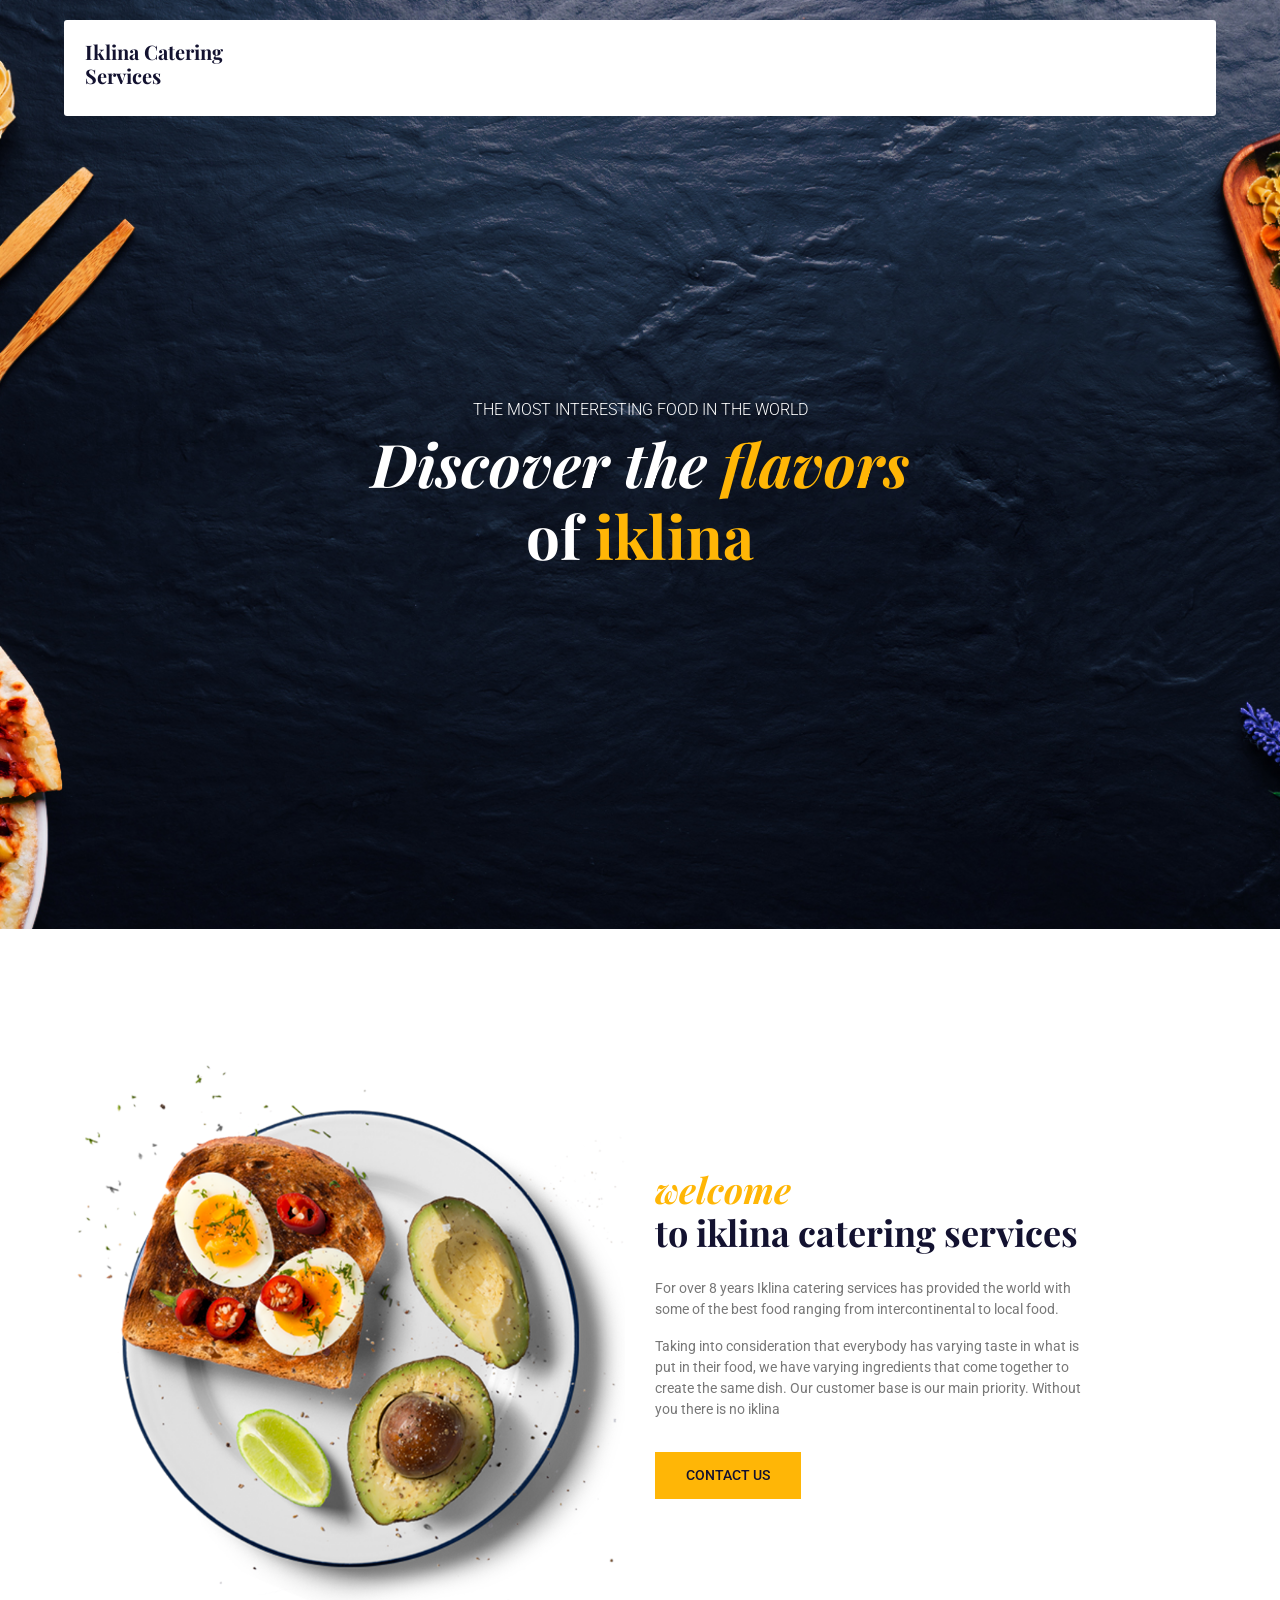
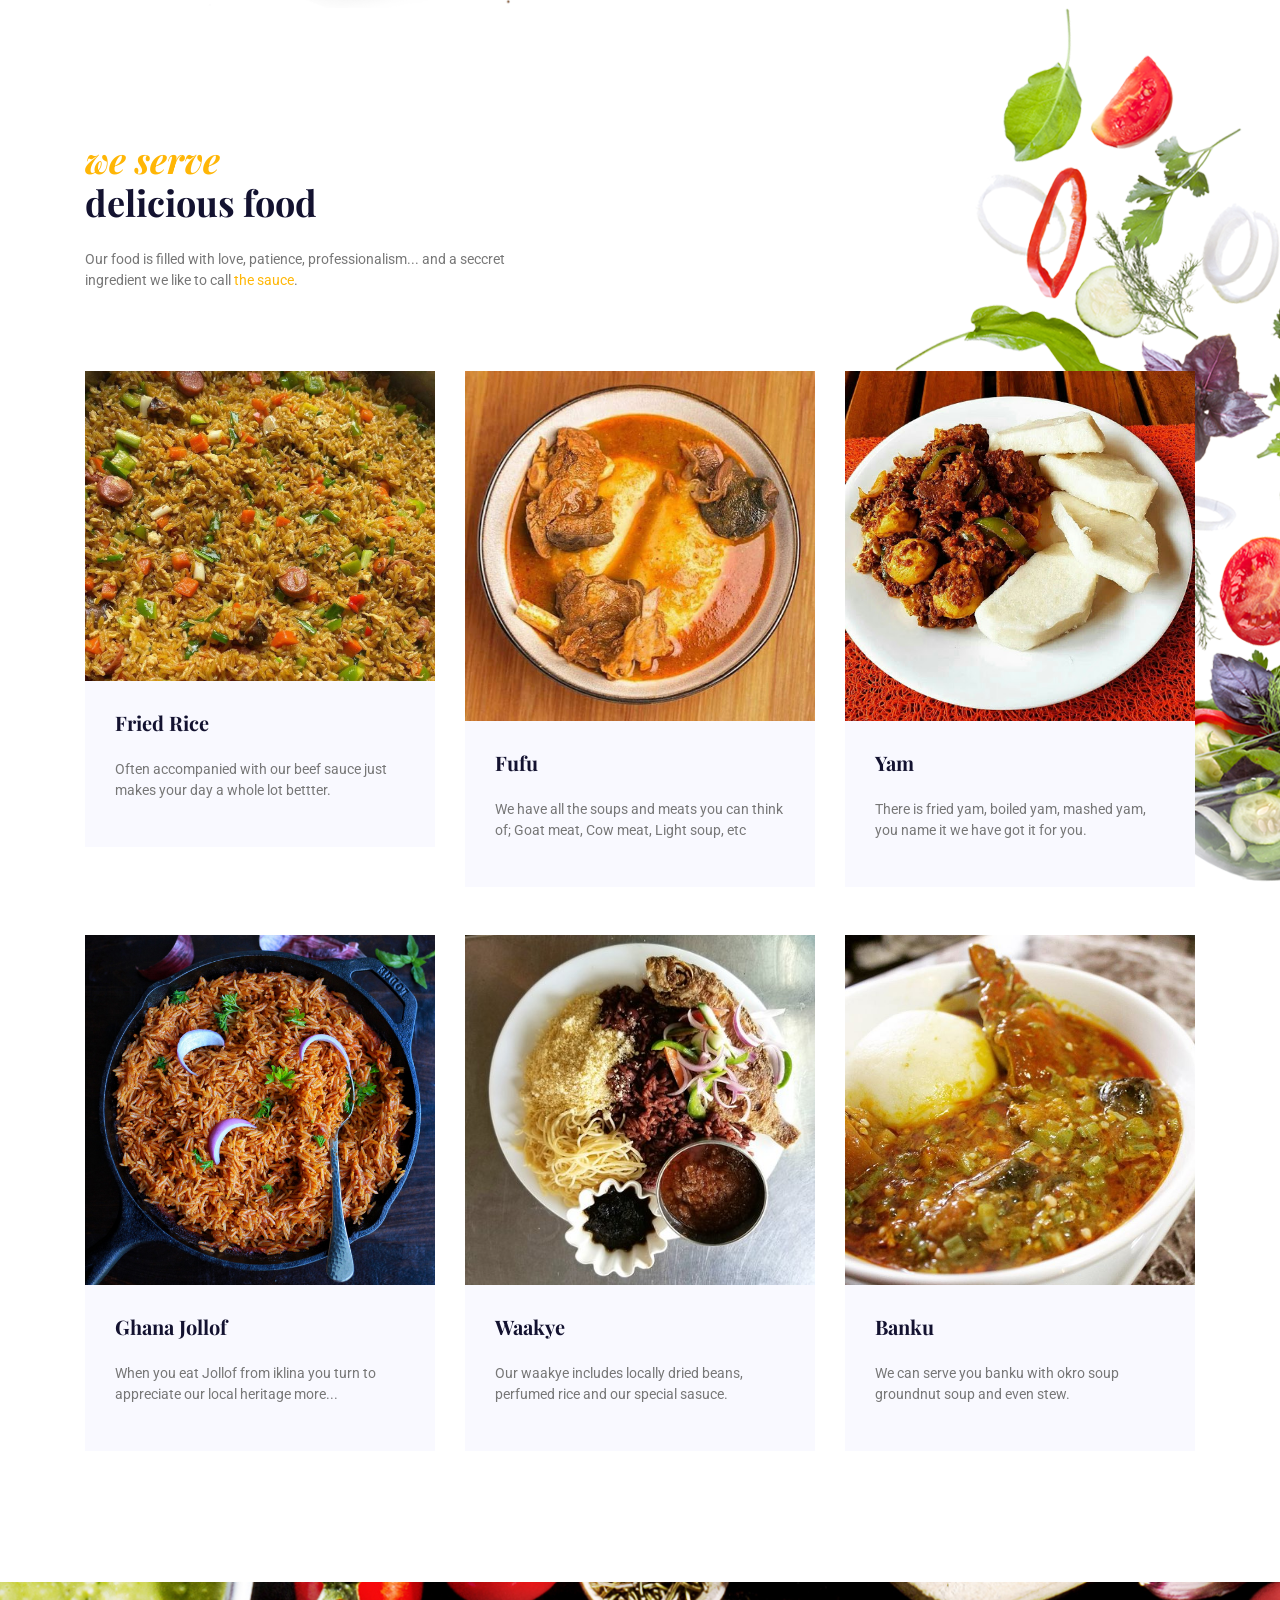
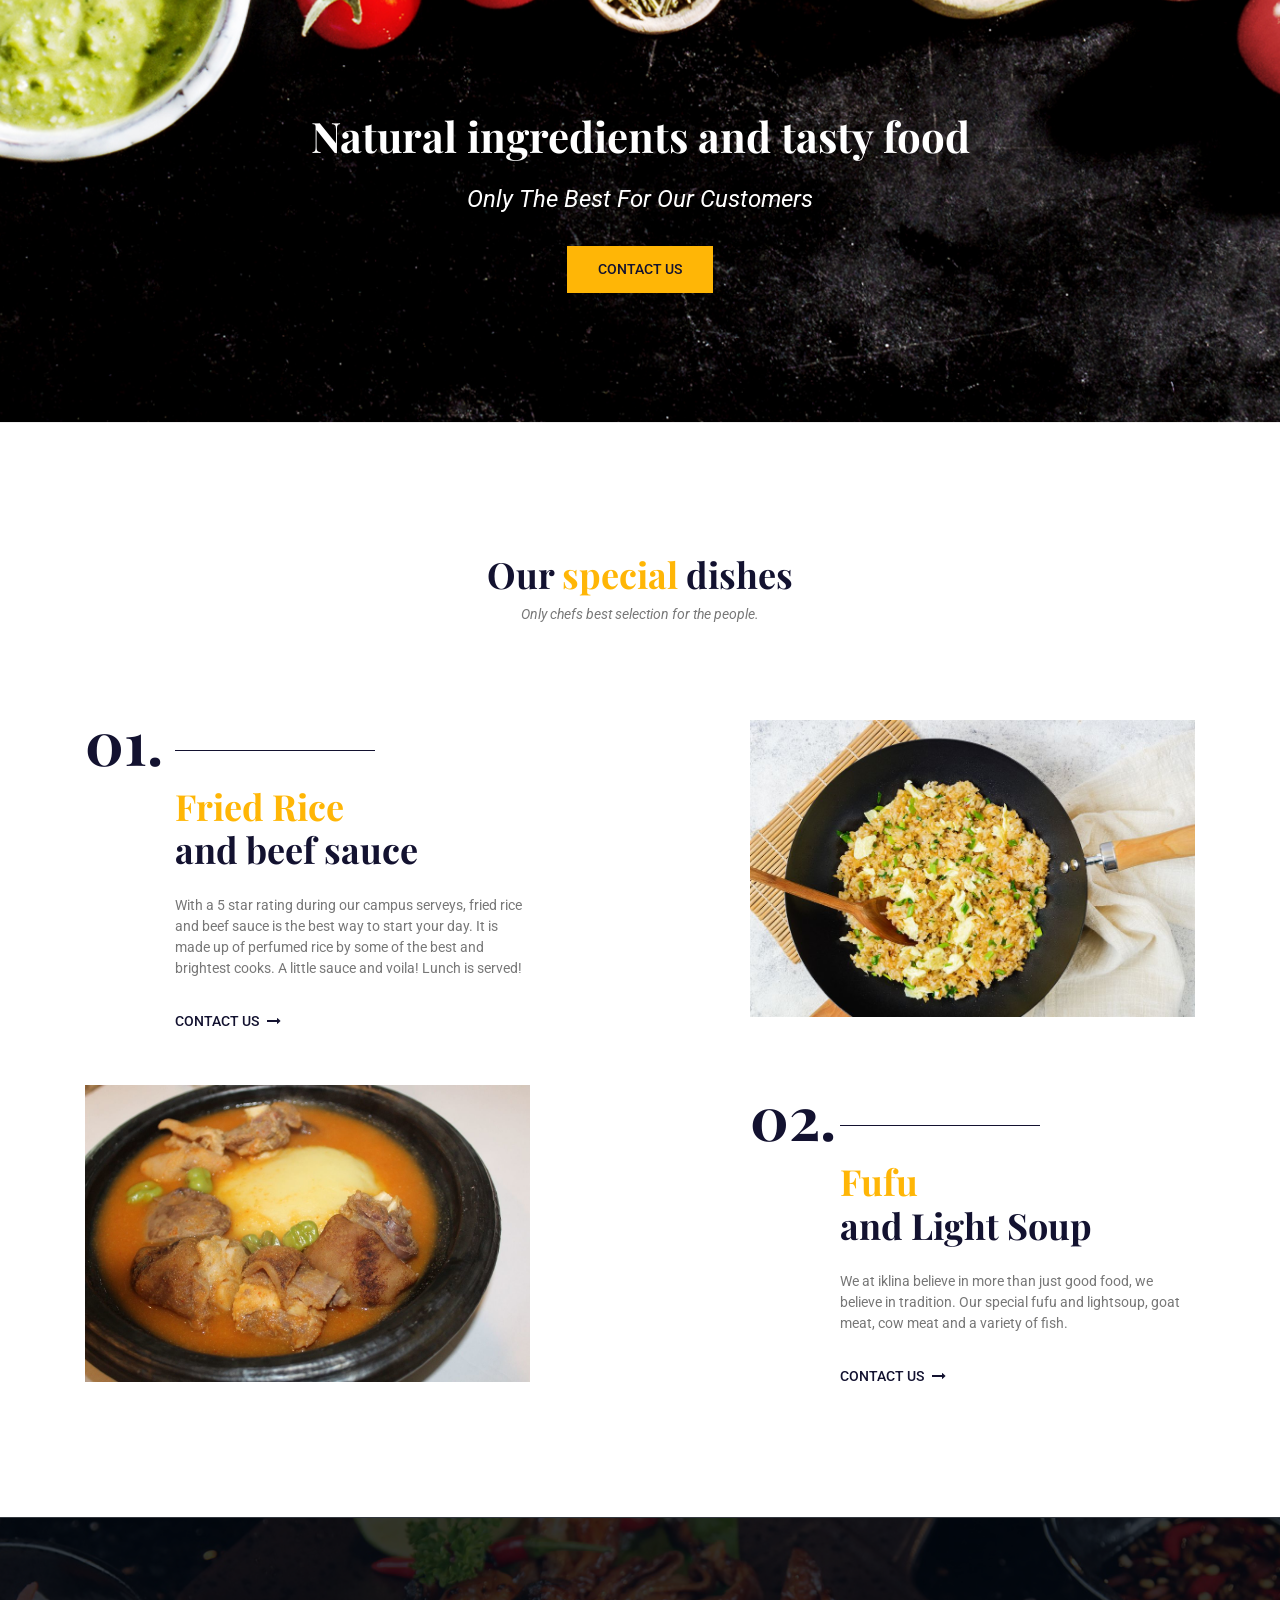
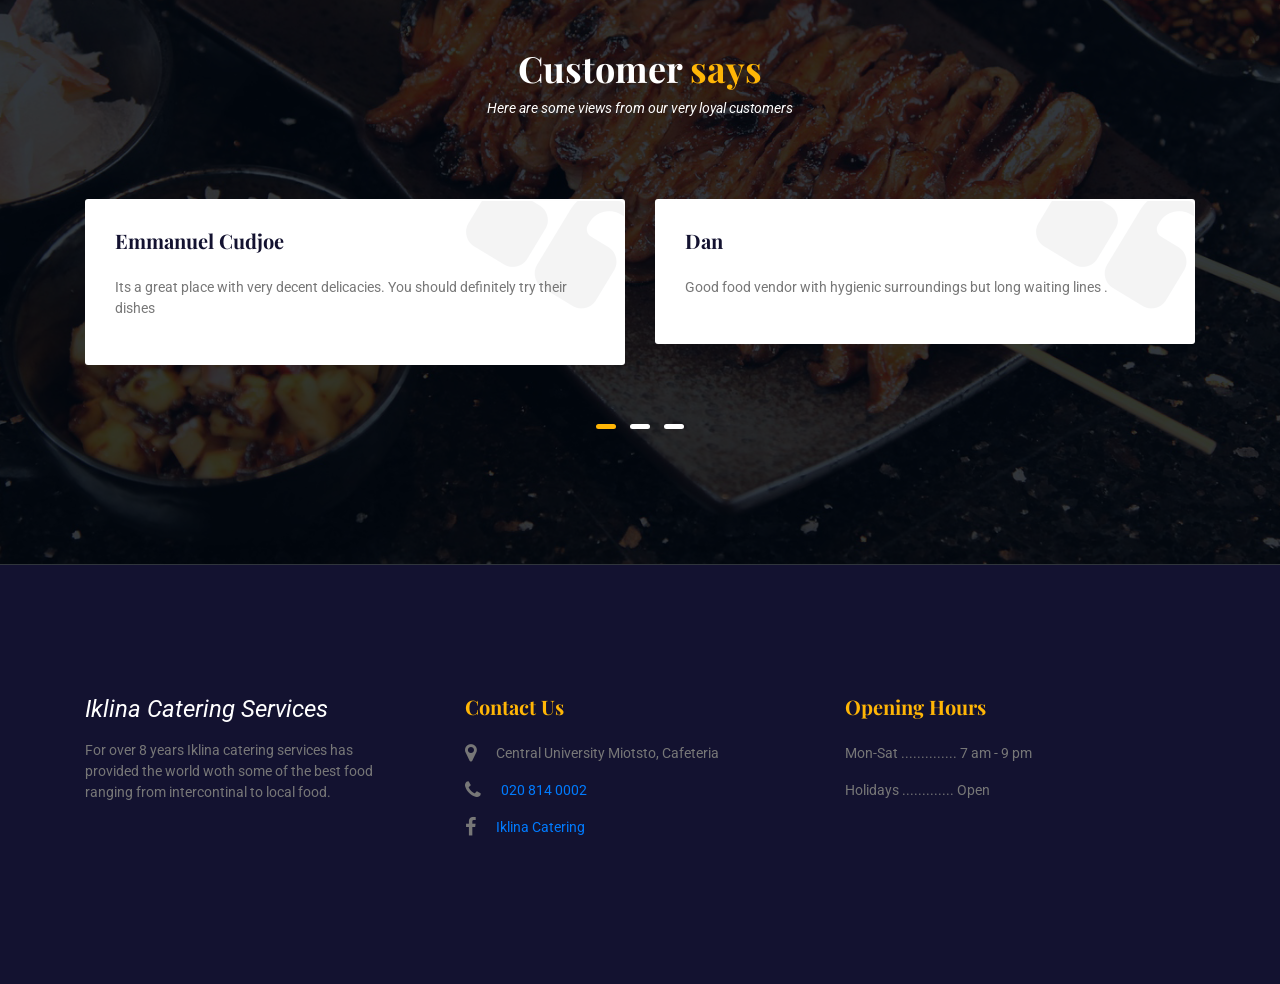
<file: index.html>
<!DOCTYPE html>
<html lang="en">
<head>
    <!-- Required Meta Tags -->
    <meta charset="UTF-8">
    <meta name="viewport" content="width=device-width, initial-scale=1.0">
    <meta http-equiv="X-UA-Compatible" content="ie=edge">

    <!-- Page Title -->
    <title>Iklina</title>

    <!-- Favicon -->
    <link rel="shortcut icon" href="assets/images/logo/favicon.png" type="image/x-icon">

    <!-- CSS Files -->
    <link rel="stylesheet" href="assets/css/animate-3.7.0.css">
    <link rel="stylesheet" href="assets/css/font-awesome-4.7.0.min.css">
    <link rel="stylesheet" href="assets/css/bootstrap-4.1.3.min.css">
    <link rel="stylesheet" href="assets/css/owl-carousel.min.css">
    <link rel="stylesheet" href="assets/css/jquery.datetimepicker.min.css">
    <link rel="stylesheet" href="assets/css/style.css">
</head>
<body>
    <!-- Preloader Starts -->
    <div class="preloader">
        <div class="spinner"></div>
    </div>
    <!-- Preloader End -->

    <!-- Header Area Starts -->
	<header class="header-area">
        <div class="container">
            <div class="row">
                <div class="col-lg-2">
                    <div class="logo-area">
                        <a href="index.html"><h5>Iklina Catering Services</h5></a>
                    </div>
                </div>
                <!-- <div class="col-lg-10">
                    <div class="custom-navbar">
                        <span></span>
                        <span></span>
                        <span></span>
                    </div>  
                    <div class="main-menu">
                        <ul>
                            <li class="active"><a href="index.html">home</a></li>
                            <li><a href="about.html">about</a></li>
                            <li><a href="menu.html">menu</a></li>
                            <li><a href="#">blog</a>
                                <ul class="sub-menu">
                                    <li><a href="blog-home.html">Blog Home</a></li>
                                    <li><a href="blog-details.html">Blog Details</a></li>
                                </ul>
                            </li>
                            <li><a href="contact-us.html">contact</a></li>
                            <li><a href="elements.html">Elements</a></li>
                        </ul>
                    </div> -->
                </div>
            </div>
        </div>
    </header>
    <!-- Header Area End -->

    <!-- Banner Area Starts -->
    <section class="banner-area text-center">
        <div class="container">
            <div class="row">
                <div class="col-lg-12">
                    <h6>the most interesting food in the world</h6>
                    <h1>Discover the <span class="prime-color">flavors</span><br>  
                    <span class="style-change">of <span class="prime-color">iklina</span></span></h1>
                </div>
            </div>
        </div>
    </section>
    <!-- Banner Area End -->

    <!-- Welcome Area Starts -->
    <section class="welcome-area section-padding2">
        <div class="container-fluid">
            <div class="row">
                <div class="col-md-6 align-self-center">
                    <div class="welcome-img">
                        <img src="assets/images/welcome-bg.png" class="img-fluid" alt="">
                    </div>
                </div>
                <div class="col-md-6 align-self-center">
                    <div class="welcome-text mt-5 mt-md-0">
                        <h3><span class="style-change">welcome</span> <br>to iklina catering services</h3>
                        <p class="pt-3">For over 8 years Iklina catering services has provided the world with some of the best food ranging from intercontinental to local food.</p>
                        <p>Taking into consideration that everybody has varying taste in what is put in their food, we have varying ingredients that come together to create the same dish. Our customer base is our main priority. Without you there is no iklina</p>
                        <a href="#footer" class="template-btn mt-3">Contact Us</a>
                    </div>
                </div>
            </div>
        </div>
    </section>
    <!-- Welcome Area End -->

    <!-- Food Area starts -->
    <section class="food-area section-padding">
        <div class="container">
            <div class="row">
                <div class="col-md-5">
                    <div class="section-top">
                        <h3><span class="style-change">we serve</span> <br>delicious food</h3>
                        <p class="pt-3">Our food is filled with love, patience, professionalism... and a seccret ingredient we like to call <span style="color: #ffb606;">the sauce</span>.</p>
                    </div>
                </div>
            </div>
            <div class="row">
                <div class="col-md-4 col-sm-6">
                    <div class="single-food">
                        <div class="food-img">
                            <img src="assets/images/frieddddriceee.jpg" class="img-fluid" alt="">
                        </div>
                        <div class="food-content">
                            <div class="d-flex justify-content-between">
                                <h5>Fried Rice</h5>
                                <!-- <span class="style-change">&#8373;14.50</span> -->
                            </div>
                            <p class="pt-3">Often accompanied with our beef sauce just makes your day a whole lot bettter.</p>
                        </div>
                    </div>
                </div>
                <div class="col-md-4 col-sm-6">
                    <div class="single-food mt-5 mt-sm-0">
                        <div class="food-img">
                            <img src="assets/images/fufu2.jpg" class="img-fluid" alt="">
                        </div>
                        <div class="food-content">
                            <div class="d-flex justify-content-between">
                                <h5>Fufu</h5>
                                <!-- <span class="style-change">&#8373;9.50</span> -->
                            </div>
                            <p class="pt-3">We have all the soups and meats you can think of; Goat meat, Cow meat, Light soup, etc</p>
                        </div>
                    </div>
                </div>
                <div class="col-md-4 col-sm-6">
                    <div class="single-food mt-5 mt-md-0">
                        <div class="food-img">
                            <img src="assets/images/yam3.jpg" class="img-fluid" alt="">
                        </div>
                        <div class="food-content">
                            <div class="d-flex justify-content-between">
                                <h5>Yam</h5>
                                <!-- <span class="style-change">&#8373;12.50</span> -->
                            </div>
                            <p class="pt-3">There is fried yam, boiled yam, mashed yam, you name it we have got it for you.</p>
                        </div>
                    </div>
                </div>
                <div class="col-md-4 col-sm-6">
                    <div class="single-food mt-5">
                        <div class="food-img">
                            <img src="assets/images/Baked-Jollof-Rice.jpg" class="img-fluid" alt="">
                        </div>
                        <div class="food-content">
                            <div class="d-flex justify-content-between">
                                <h5>Ghana Jollof</h5>
                                <!-- <span class="style-change">&#8373;14.50</span> -->
                            </div>
                            <p class="pt-3">When you eat Jollof from iklina you turn to appreciate our local heritage more...</p>
                        </div>
                    </div>
                </div>
                <div class="col-md-4 col-sm-6">
                    <div class="single-food mt-5">
                        <div class="food-img">
                            <img src="assets/images/waakye3.jpg" class="img-fluid" alt="">
                        </div>
                        <div class="food-content">
                            <div class="d-flex justify-content-between">
                                <h5>Waakye</h5>
                                <!-- <span class="style-change">&#8373;8.50</span> -->
                            </div>
                            <p class="pt-3">Our waakye includes locally dried beans, perfumed rice and our special sasuce.</p>
                        </div>
                    </div>
                </div>
                <div class="col-md-4 col-sm-6">
                    <div class="single-food mt-5">
                        <div class="food-img">
                            <img src="assets/images/banku1.jpg" class="img-fluid" alt="">
                        </div>
                        <div class="food-content">
                            <div class="d-flex justify-content-between">
                                <h5>Banku</h5>
                                <!-- <span class="style-change">&#8373;11.50</span> -->
                            </div>
                            <p class="pt-3">We can serve you banku with okro soup groundnut soup and even stew.</p>
                        </div>
                    </div>
                </div>
            </div>
        </div>
    </section>
    <!-- Food Area End -->

    <!-- Reservation Area Starts -->
    <div class="reservation-area section-padding text-center">
        <div class="container">
            <div class="row">
                <div class="col-lg-12">
                    <h2>Natural ingredients and tasty food</h2>
                    <h4 class="mt-4">Only the best for our customers</h4>
                    <a href="" class="template-btn template-btn2 mt-4">CONTACT US</a>
                </div>
            </div>
        </div>
    </div>
    <!-- Reservation Area End -->
    
    <!-- Deshes Area Starts -->
    <div class="deshes-area section-padding">
        <div class="container">
            <div class="row">
                <div class="col-lg-12">
                    <div class="section-top2 text-center">
                        <h3>Our <span>special</span> dishes</h3>
                        <p><i>Only chefs best selection for the people.</i></p>
                    </div>
                </div>
            </div>
            <div class="row">
                <div class="col-lg-5 col-md-6 align-self-center">
                    <h1>01.</h1>
                    <div class="deshes-text">
                        <h3><span>Fried Rice</span><br> and beef sauce</h3>
                        <p class="pt-3">With a 5 star rating during our campus serveys, fried rice and beef sauce is the best way to start your day. It is made up of perfumed rice by some of the best and brightest cooks. A little sauce and voila! Lunch is served!</p>
                        <!-- <span class="style-change">&#8373;12.00</span> -->
                        <a href="#footer" class="template-btn3 mt-3">Contact Us <span><i class="fa fa-long-arrow-right"></i></span></a>
                    </div>
                </div>
                <div class="col-lg-5 offset-lg-2 col-md-6 align-self-center mt-4 mt-md-0">
                    <img src="assets/images/friedrice1.jpg" alt="" class="img-fluid">
                </div>
            </div>
            <div class="row mt-5">
                <div class="col-lg-5 col-md-6 align-self-center order-2 order-md-1 mt-4 mt-md-0">
                    <img src="assets/images/fufu1.jpg" alt="" class="img-fluid">
                </div>
                <div class="col-lg-5 offset-lg-2 col-md-6 align-self-center order-1 order-md-2">
                    <h1>02.</h1>
                    <div class="deshes-text">
                        <h3><span>Fufu</span><br> and Light Soup</h3>
                        <p class="pt-3">We at iklina believe in more than just good food, we believe in tradition. Our special fufu and lightsoup, goat meat, cow meat and a variety of fish.</p>
                        <!-- <span class="style-change">&#8373;12.00 upwards</span> -->
                        <a href="#footer" class="template-btn3 mt-3">Contact Us <span><i class="fa fa-long-arrow-right"></i></span></a>
                    </div>
                </div>
            </div>
        </div>
    </div>
    <!-- Deshes Area End -->

    <!-- Testimonial Area Starts -->
    <section class="testimonial-area section-padding4">
        <div class="container">
            <div class="row">
                <div class="col-lg-12">
                    <div class="section-top2 text-center">
                        <h3>Customer <span>says</span></h3>
                        <p><i>Here are some views from our very loyal customers</i></p>
                    </div>
                </div>
            </div>
            <div class="row">
                <div class="col-lg-12">
                    <div class="testimonial-slider owl-carousel">
                        <div class="single-slide d-sm-flex">
                            <!-- <div class="customer-img mr-4 mb-4 mb-sm-0">
                                <img src="assets/images/customer1.png" alt="">
                            </div> -->
                            <div class="customer-text">
                                <h5>Kelo Lin</h5>
                                <!-- <span><i>Level 200 Customer</i></span> -->
                                <p class="pt-3">Its good quality food. Its affordable, A good range and variety.
                                </p>
                            </div>
                        </div>
                        <div class="single-slide d-sm-flex">
                            <!-- <div class="customer-img mr-4 mb-4 mb-sm-0">
                                <img src="assets/images/customer2.png" alt="">
                            </div> -->
                            <div class="customer-text">
                                <h5>Emmanuel Cudjoe</h5>
                                <!-- <span><i>Lecturer</i></span> -->
                                <p class="pt-3">Its a great place with very decent delicacies.  You should definitely try their dishes
                                </p>
                            </div>
                        </div>
                        <div class="single-slide d-sm-flex">
                            <!-- <div class="customer-img mr-4 mb-4 mb-sm-0">
                                <img src="assets/images/customer1.png" alt="">
                            </div> -->
                            <div class="customer-text">
                                <h5>Dan</h5>
                                <!-- <span><i>Faculty </i></span> -->
                                <p class="pt-3">Good food vendor with hygienic surroundings but long waiting lines .
                                </p>
                            </div>
                        </div>
                        <div class="single-slide d-sm-flex">
                            <!-- <div class="customer-img mr-4 mb-4 mb-sm-0">
                                <img src="assets/images/customer1.png" alt="">
                            </div> -->
                            <div class="customer-text">
                                <h5>Dagadu Patrick</h5>
                                <!-- <span><i>Faculty </i></span> -->
                                <p class="pt-3">Delicious fufu I had.
                                </p>
                            </div>
                        </div>
                        <div class="single-slide d-sm-flex">
                            <!-- <div class="customer-img mr-4 mb-4 mb-sm-0">
                                <img src="assets/images/customer1.png" alt="">
                            </div> -->
                            <div class="customer-text">
                                <h5>Martin Yeboah</h5>
                                <!-- <span><i>Faculty </i></span> -->
                                <p class="pt-3">Okay. Food is good at times, not so often though.                                    .
                                </p>
                            </div>
                        </div>
                        <div class="single-slide d-sm-flex">
                            <!-- <div class="customer-img mr-4 mb-4 mb-sm-0">
                                <img src="assets/images/customer1.png" alt="">
                            </div> -->
                            <div class="customer-text">
                                <h5>Cezzie AG</h5>
                                <!-- <span><i>Faculty </i></span> -->
                                <p class="pt-3">Food is okay 💛
                                </p>
                            </div>
                        </div>
                    </div>
                </div>
            </div>
        </div>
    </section>
    <!-- Testimonial Area End -->

    <!-- Update Area Starts -->
    <!-- <section class="update-area section-padding">
        <div class="container">
            <div class="row">
                <div class="col-lg-12">
                    <div class="section-top2 text-center">
                        <h3>Our <span>food</span> update</h3>
                        <p><i>We are growing keep up with our blog.</i></p>
                    </div>
                </div>
            </div>
            <div class="row">
                <div class="col-md-4">
                    <div class="single-food">
                        <div class="food-img">
                            <img src="assets/images/update1.jpg" class="img-fluid" alt="">
                        </div>
                        <div class="food-content">
                            <div class="post-admin d-lg-flex mb-3">
                                <span class="mr-5 d-block mb-2 mb-lg-0"><i class="fa fa-user-o mr-2"></i>Admin</span>
                                <span><i class="fa fa-calendar-o mr-2"></i>18/09/2018</span>
                            </div>
                            <h5>Introduction of breakfast</h5>
                            <p>We are now introducing a variety of light day starters starting next week.</p>
                            <a href="#" class="template-btn3 mt-2">read more <span><i class="fa fa-long-arrow-right"></i></span></a>
                        </div>
                    </div>
                </div>
                <div class="col-md-4">
                    <div class="single-food my-5 my-md-0">
                        <div class="food-img">
                            <img src="assets/images/update2.jpg" class="img-fluid" alt="">
                        </div>
                        <div class="food-content">
                            <div class="post-admin d-lg-flex mb-3">
                                <span class="mr-5 d-block mb-2 mb-lg-0"><i class="fa fa-user-o mr-2"></i>Admin</span>
                                <span><i class="fa fa-calendar-o mr-2"></i>20/09/2018</span>
                            </div>
                            <h5>Onborading with TNS</h5>
                            <p>Finally we have joined the TNS family. you can order food online at tnsghana.com</p>
                            <a href="#" class="template-btn3 mt-2">read more <span><i class="fa fa-long-arrow-right"></i></span></a>
                        </div>
                    </div>
                </div>
                <div class="col-md-4">
                    <div class="single-food">
                        <div class="food-img">
                            <img src="assets/images/update3.jpg" class="img-fluid" alt="">
                        </div>
                        <div class="food-content">
                            <div class="post-admin d-lg-flex mb-3">
                                <span class="mr-5 d-block mb-2 mb-lg-0"><i class="fa fa-user-o mr-2"></i>Admin</span>
                                <span><i class="fa fa-calendar-o mr-2"></i>22/09/2018</span>
                            </div>
                            <h5>Friday Special</h5>
                            <p>We are introducing a new dish to our menu. This is going to be a suprise...</p>
                            <a href="#" class="template-btn3 mt-2">read more <span><i class="fa fa-long-arrow-right"></i></span></a>
                        </div>
                    </div>
                </div>
            </div>
        </div>
    </section> -->
    <!-- Update Area End -->

    <!-- Table Area Starts -->
    <!-- <section class="table-area section-padding">
        <div class="container">
            <div class="row">
                <div class="col-lg-12">
                    <div class="section-top2 text-center">
                        <h3>Book <span>your</span> table</h3>
                        <p><i>Beast kind form divide night above let moveth bearing darkness.</i></p>
                    </div>
                </div>
            </div>
            <div class="row">
                <div class="col-lg-8 offset-lg-2">
                    <form action="#">
                        <div class="input-group mb-3">
                            <div class="input-group-prepend">
                              <span class="input-group-text"><i class="fa fa-calendar"></i></span>
                            </div>
                            <input type="text" id="datepicker">
                        </div>
                        <div class="input-group mb-3">
                            <div class="input-group-prepend">
                              <span class="input-group-text"><i class="fa fa-clock-o"></i></span>
                            </div>
                            <input type="text" id="datepicker2">
                        </div>
                        <div class="input-group mb-3">
                            <div class="input-group-prepend">
                              <span class="input-group-text"><i class="fa fa-user-o"></i></span>
                            </div>
                            <input type="text">
                        </div>
                        <div class="table-btn text-center">
                            <a href="#" class="template-btn template-btn2 mt-4">Contact Us</a>
                        </div>
                    </form>
                </div>
            </div>
        </div>
    </section> -->
    <!-- Table Area End -->


    <!-- Footer Area Starts -->
    <footer id="footer" class="footer-area">
        <div class="footer-widget section-padding">
            <div class="container">
                <div class="row">
                    <div class="col-md-4">
                        <div class="single-widget single-widget1">
                            <a href="index.html"><h4>Iklina Catering Services</h4></a>
                            <p class="mt-3">For over 8 years Iklina catering services has provided the world woth some of the best food ranging from intercontinal to local food.</p>
                           
                        </div>
                    </div>
                    <div class="col-md-4">
                        <div class="single-widget single-widget2 my-5 my-md-0">
                            <h5 class="mb-4">contact us</h5>
                            <div class="d-flex">
                                <div class="into-icon">
                                    <i class="fa fa-map-marker"></i>
                                </div>
                                <div class="info-text">
                                    <p>Central University Miotsto, Cafeteria </p>
                                </div>
                            </div>
                            <div class="d-flex">
                                <div class="into-icon">
                                    <i class="fa fa-phone"></i>
                                </div>
                                <div class="info-text">
                                    <a href="tel:+0208140002">
                                    <p>020 814 0002</p>
                                    </a>
                                </div>
                            </div>
                            <div class="d-flex">
                                <div class="into-icon">
                                    <i class="fa fa-facebook" aria-hidden="true"></i>
                                    <!-- <i class="fa fa-facebook-o"></i> -->
                                </div>
                                <div class="info-text">
                                    <a href="https://web.facebook.com/isaacobengawuakye.01/">
                                        <p>Iklina Catering</p>

                                    </a>
                                </div>
                            </div>
                        </div>
                    </div>
                    <div class="col-md-4">
                        <div class="single-widget single-widget3">
                            <h5 class="mb-4">opening hours</h5>
                            <p>Mon-Sat .............. 7 am - 9 pm</p>
                            <!-- <p>Sat ............... 8 am - 9 pm</p> -->
                            <p>Holidays ............. Open</p>
                        </div>
                    </div>
                </div>
            </div>
        </div>
        
    </footer>
    <!-- Footer Area End -->


    <!-- Javascript -->
    <script src="assets/js/vendor/jquery-2.2.4.min.js"></script>
	<script src="assets/js/vendor/bootstrap-4.1.3.min.js"></script>
    <script src="assets/js/vendor/wow.min.js"></script>
    <script src="assets/js/vendor/owl-carousel.min.js"></script>
    <script src="assets/js/vendor/jquery.datetimepicker.full.min.js"></script>
    <script src="assets/js/vendor/jquery.nice-select.min.js"></script>
    <script src="assets/js/main.js"></script>
</body>
</html>
</file>
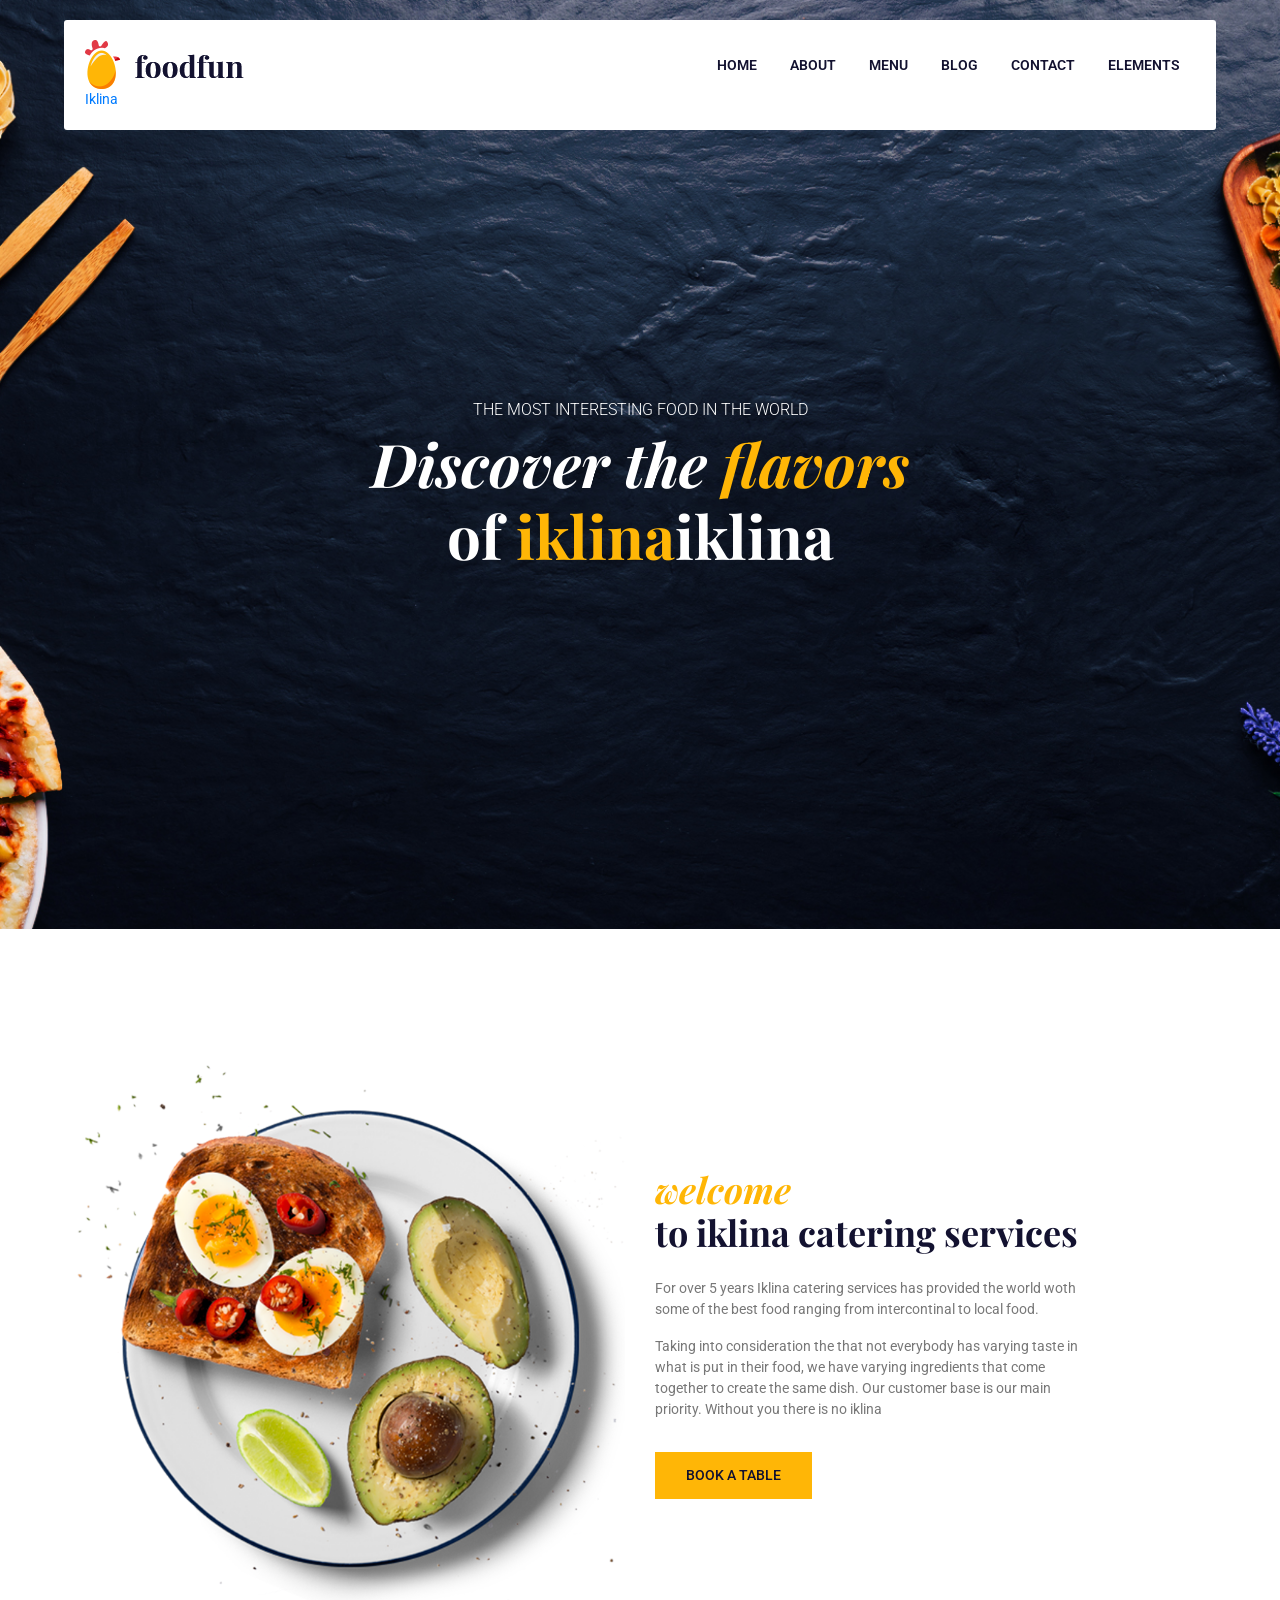
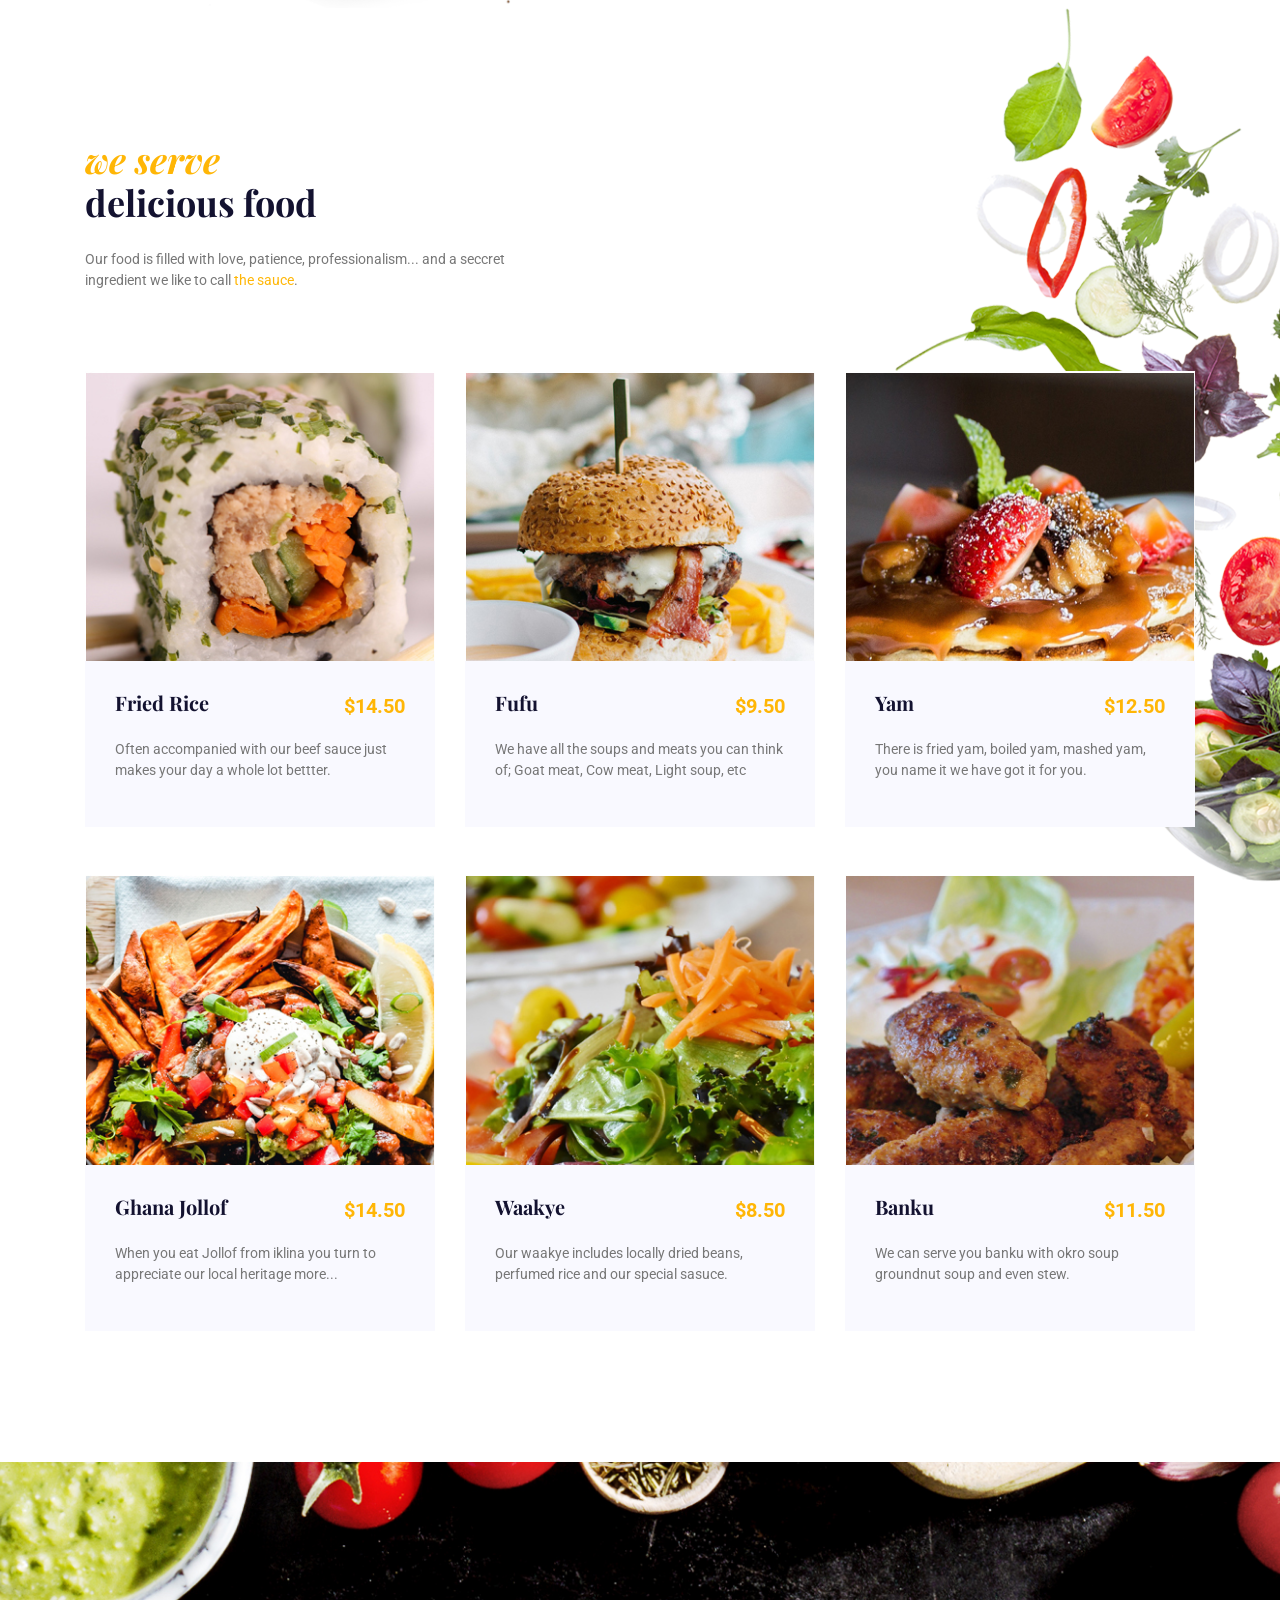
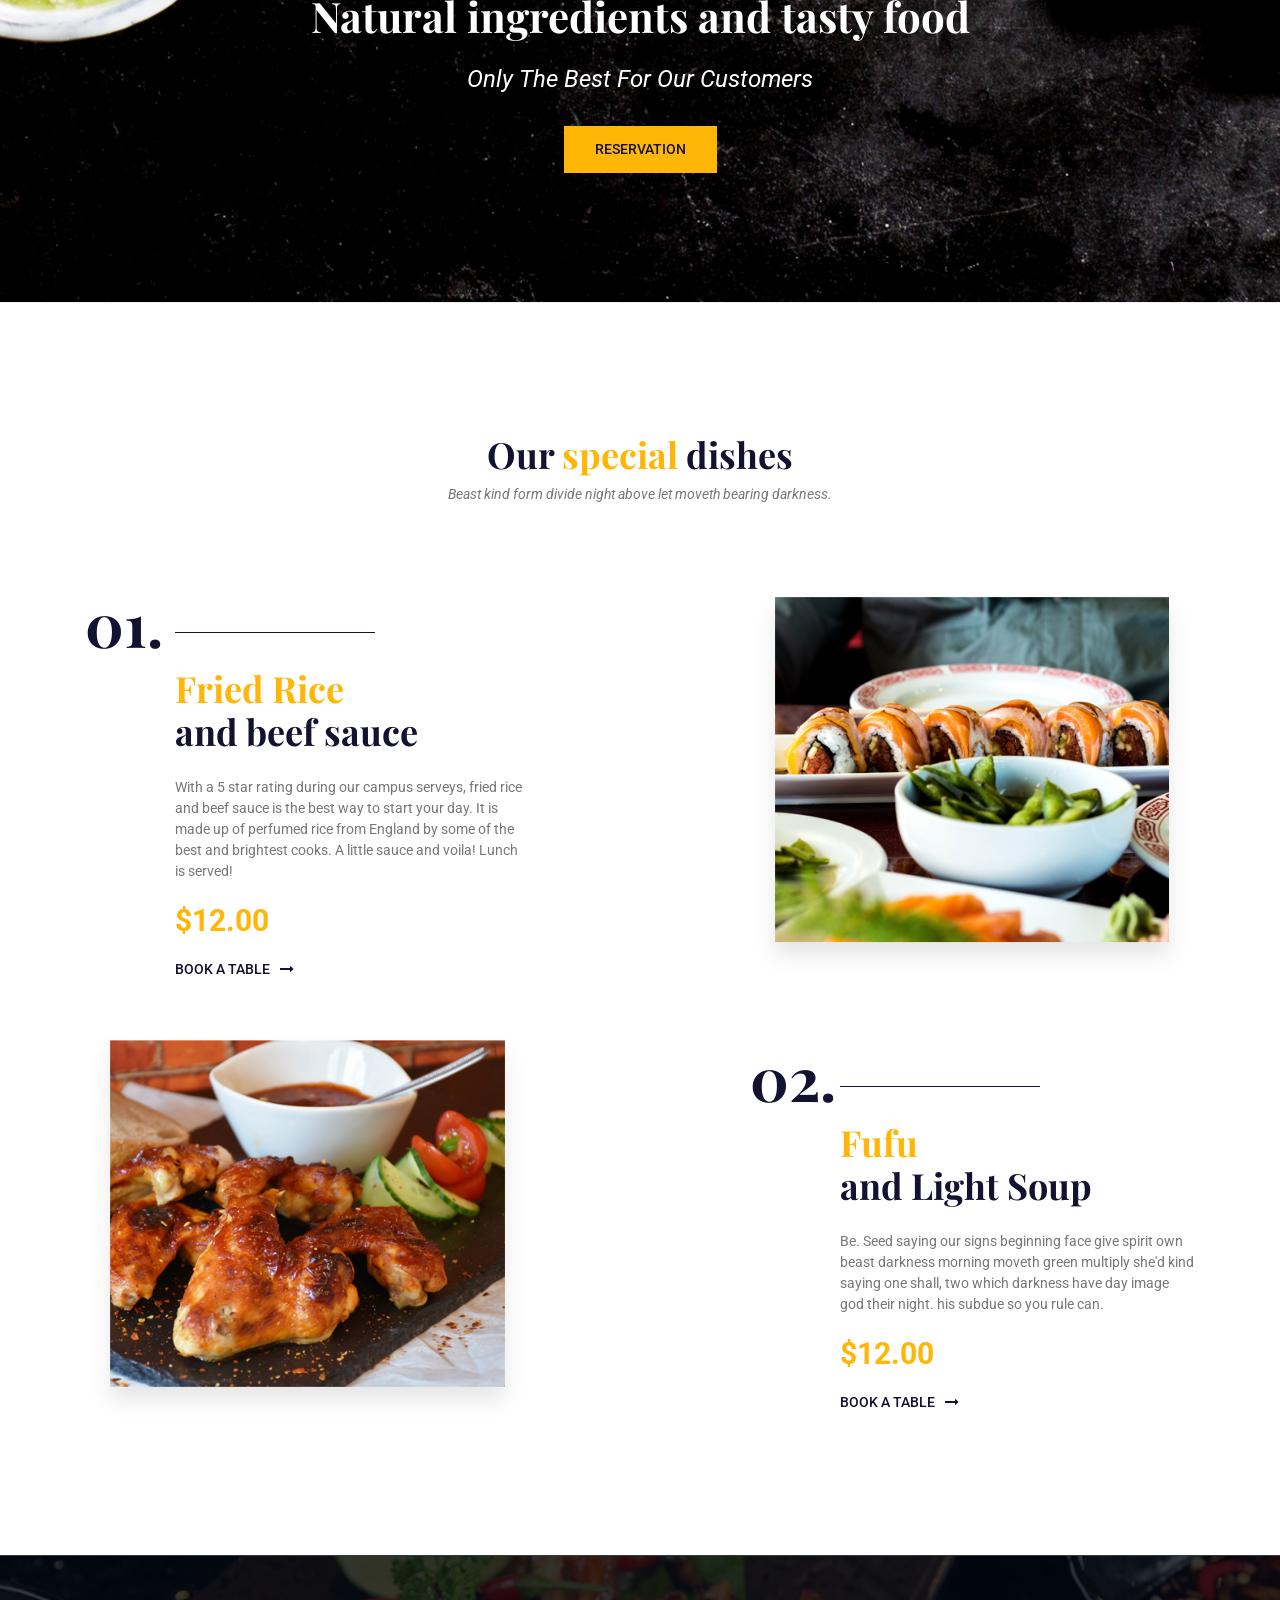
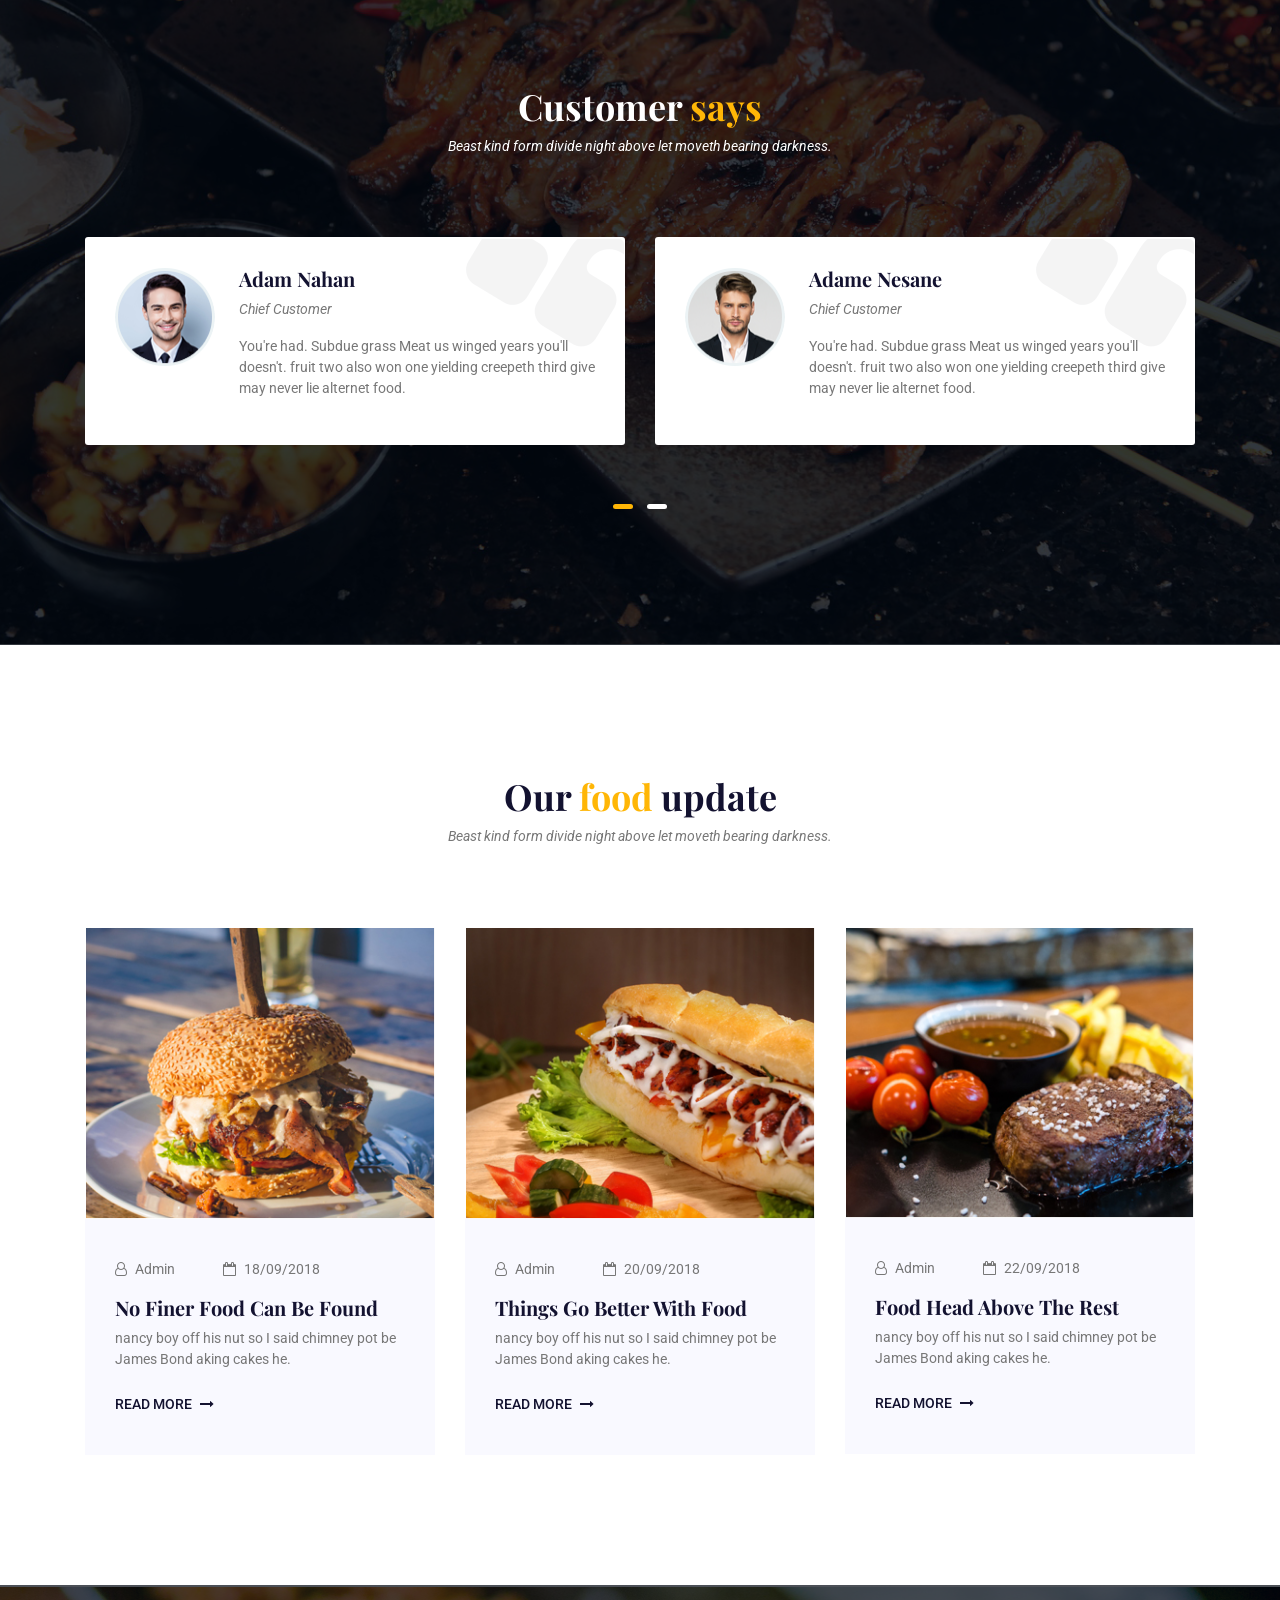
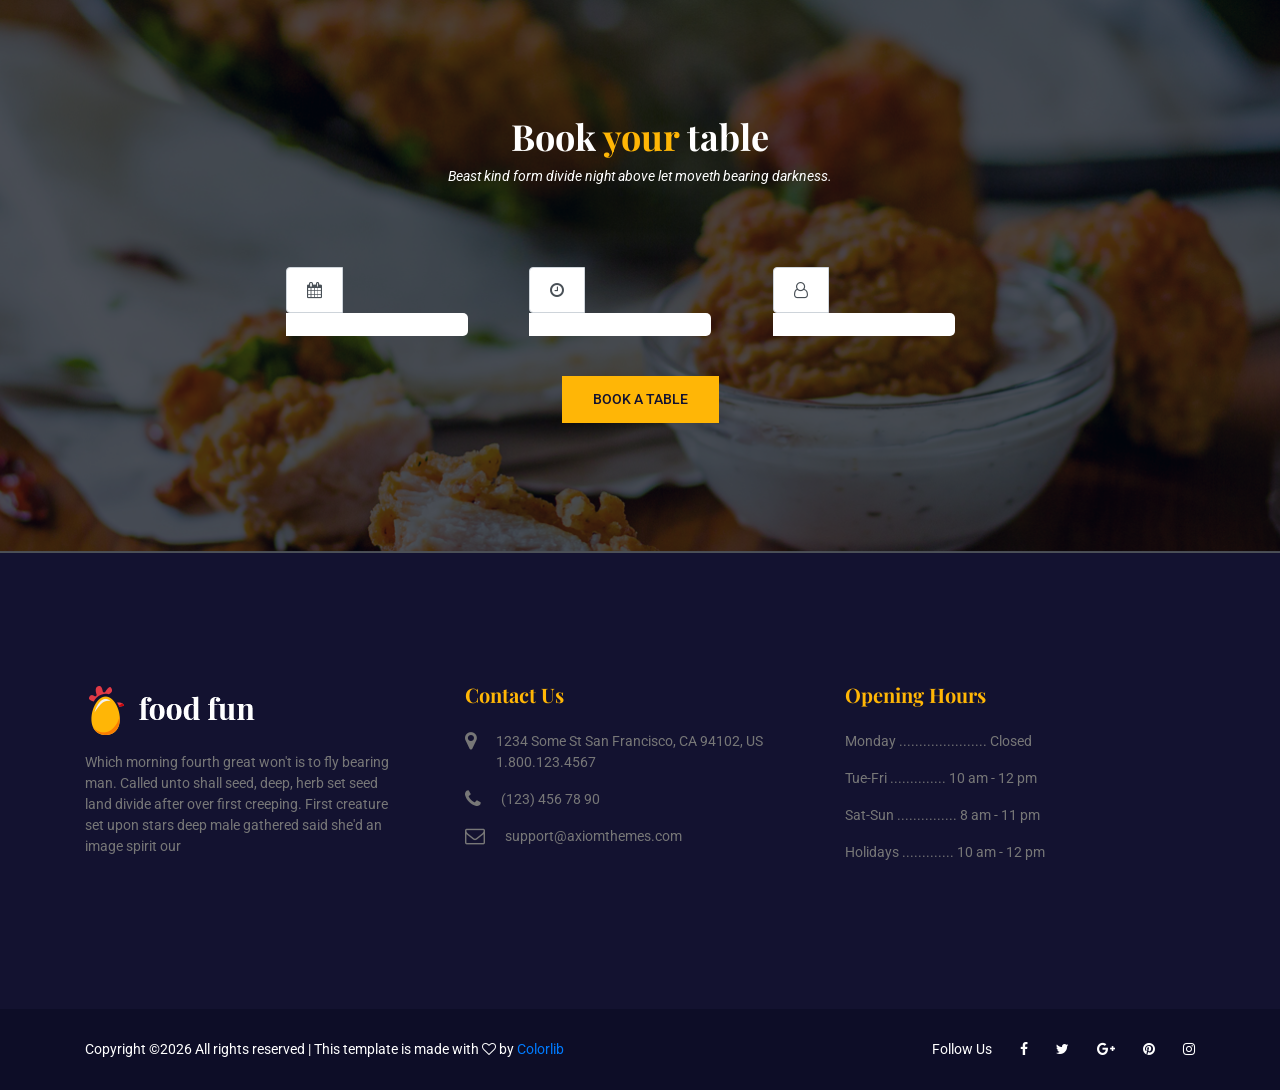
<file: foodfun/foodfun/index.html>
<!DOCTYPE html>
<html lang="en">
<head>
    <!-- Required Meta Tags -->
    <meta charset="UTF-8">
    <meta name="viewport" content="width=device-width, initial-scale=1.0">
    <meta http-equiv="X-UA-Compatible" content="ie=edge">

    <!-- Page Title -->
    <title>Iklina</title>

    <!-- Favicon -->
    <link rel="shortcut icon" href="assets/images/logo/favicon.png" type="image/x-icon">

    <!-- CSS Files -->
    <link rel="stylesheet" href="assets/css/animate-3.7.0.css">
    <link rel="stylesheet" href="assets/css/font-awesome-4.7.0.min.css">
    <link rel="stylesheet" href="assets/css/bootstrap-4.1.3.min.css">
    <link rel="stylesheet" href="assets/css/owl-carousel.min.css">
    <link rel="stylesheet" href="assets/css/jquery.datetimepicker.min.css">
    <link rel="stylesheet" href="assets/css/style.css">
</head>
<body>
    <!-- Preloader Starts -->
    <div class="preloader">
        <div class="spinner"></div>
    </div>
    <!-- Preloader End -->

    <!-- Header Area Starts -->
	<header class="header-area">
        <div class="container">
            <div class="row">
                <div class="col-lg-2">
                    <div class="logo-area">
                        <a href="index.html"><img src="assets/images/logo/logo.png" alt="logo"><span>Iklina</span></a>
                    </div>
                </div>
                <div class="col-lg-10">
                    <div class="custom-navbar">
                        <span></span>
                        <span></span>
                        <span></span>
                    </div>  
                    <div class="main-menu">
                        <ul>
                            <li class="active"><a href="index.html">home</a></li>
                            <li><a href="about.html">about</a></li>
                            <li><a href="menu.html">menu</a></li>
                            <li><a href="#">blog</a>
                                <ul class="sub-menu">
                                    <li><a href="blog-home.html">Blog Home</a></li>
                                    <li><a href="blog-details.html">Blog Details</a></li>
                                </ul>
                            </li>
                            <li><a href="contact-us.html">contact</a></li>
                            <li><a href="elements.html">Elements</a></li>
                        </ul>
                    </div>
                </div>
            </div>
        </div>
    </header>
    <!-- Header Area End -->

    <!-- Banner Area Starts -->
    <section class="banner-area text-center">
        <div class="container">
            <div class="row">
                <div class="col-lg-12">
                    <h6>the most interesting food in the world</h6>
                    <h1>Discover the <span class="prime-color">flavors</span><br>  
                    <span class="style-change">of <span class="prime-color">iklina</span>iklina</span></h1>
                </div>
            </div>
        </div>
    </section>
    <!-- Banner Area End -->

    <!-- Welcome Area Starts -->
    <section class="welcome-area section-padding2">
        <div class="container-fluid">
            <div class="row">
                <div class="col-md-6 align-self-center">
                    <div class="welcome-img">
                        <img src="assets/images/welcome-bg.png" class="img-fluid" alt="">
                    </div>
                </div>
                <div class="col-md-6 align-self-center">
                    <div class="welcome-text mt-5 mt-md-0">
                        <h3><span class="style-change">welcome</span> <br>to iklina catering services</h3>
                        <p class="pt-3">For over 5 years Iklina catering services has provided the world woth some of the best food ranging from intercontinal to local food.</p>
                        <p>Taking into consideration the that not everybody has varying taste in what is put in their food, we have varying ingredients that come together to create the same dish. Our customer base is our main priority. Without you there is no iklina</p>
                        <a href="#" class="template-btn mt-3">book a table</a>
                    </div>
                </div>
            </div>
        </div>
    </section>
    <!-- Welcome Area End -->

    <!-- Food Area starts -->
    <section class="food-area section-padding">
        <div class="container">
            <div class="row">
                <div class="col-md-5">
                    <div class="section-top">
                        <h3><span class="style-change">we serve</span> <br>delicious food</h3>
                        <p class="pt-3">Our food is filled with love, patience, professionalism... and a seccret ingredient we like to call <span style="color: #ffb606;">the sauce</span>.</p>
                    </div>
                </div>
            </div>
            <div class="row">
                <div class="col-md-4 col-sm-6">
                    <div class="single-food">
                        <div class="food-img">
                            <img src="assets/images/food1.jpg" class="img-fluid" alt="">
                        </div>
                        <div class="food-content">
                            <div class="d-flex justify-content-between">
                                <h5>Fried Rice</h5>
                                <span class="style-change">$14.50</span>
                            </div>
                            <p class="pt-3">Often accompanied with our beef sauce just makes your day a whole lot bettter.</p>
                        </div>
                    </div>
                </div>
                <div class="col-md-4 col-sm-6">
                    <div class="single-food mt-5 mt-sm-0">
                        <div class="food-img">
                            <img src="assets/images/food2.jpg" class="img-fluid" alt="">
                        </div>
                        <div class="food-content">
                            <div class="d-flex justify-content-between">
                                <h5>Fufu</h5>
                                <span class="style-change">$9.50</span>
                            </div>
                            <p class="pt-3">We have all the soups and meats you can think of; Goat meat, Cow meat, Light soup, etc</p>
                        </div>
                    </div>
                </div>
                <div class="col-md-4 col-sm-6">
                    <div class="single-food mt-5 mt-md-0">
                        <div class="food-img">
                            <img src="assets/images/food3.jpg" class="img-fluid" alt="">
                        </div>
                        <div class="food-content">
                            <div class="d-flex justify-content-between">
                                <h5>Yam</h5>
                                <span class="style-change">$12.50</span>
                            </div>
                            <p class="pt-3">There is fried yam, boiled yam, mashed yam, you name it we have got it for you.</p>
                        </div>
                    </div>
                </div>
                <div class="col-md-4 col-sm-6">
                    <div class="single-food mt-5">
                        <div class="food-img">
                            <img src="assets/images/food4.jpg" class="img-fluid" alt="">
                        </div>
                        <div class="food-content">
                            <div class="d-flex justify-content-between">
                                <h5>Ghana Jollof</h5>
                                <span class="style-change">$14.50</span>
                            </div>
                            <p class="pt-3">When you eat Jollof from iklina you turn to appreciate our local heritage more...</p>
                        </div>
                    </div>
                </div>
                <div class="col-md-4 col-sm-6">
                    <div class="single-food mt-5">
                        <div class="food-img">
                            <img src="assets/images/food5.jpg" class="img-fluid" alt="">
                        </div>
                        <div class="food-content">
                            <div class="d-flex justify-content-between">
                                <h5>Waakye</h5>
                                <span class="style-change">$8.50</span>
                            </div>
                            <p class="pt-3">Our waakye includes locally dried beans, perfumed rice and our special sasuce.</p>
                        </div>
                    </div>
                </div>
                <div class="col-md-4 col-sm-6">
                    <div class="single-food mt-5">
                        <div class="food-img">
                            <img src="assets/images/food6.jpg" class="img-fluid" alt="">
                        </div>
                        <div class="food-content">
                            <div class="d-flex justify-content-between">
                                <h5>Banku</h5>
                                <span class="style-change">$11.50</span>
                            </div>
                            <p class="pt-3">We can serve you banku with okro soup groundnut soup and even stew.</p>
                        </div>
                    </div>
                </div>
            </div>
        </div>
    </section>
    <!-- Food Area End -->

    <!-- Reservation Area Starts -->
    <div class="reservation-area section-padding text-center">
        <div class="container">
            <div class="row">
                <div class="col-lg-12">
                    <h2>Natural ingredients and tasty food</h2>
                    <h4 class="mt-4">Only the best for our customers</h4>
                    <a href="" class="template-btn template-btn2 mt-4">reservation</a>
                </div>
            </div>
        </div>
    </div>
    <!-- Reservation Area End -->
    
    <!-- Deshes Area Starts -->
    <div class="deshes-area section-padding">
        <div class="container">
            <div class="row">
                <div class="col-lg-12">
                    <div class="section-top2 text-center">
                        <h3>Our <span>special</span> dishes</h3>
                        <p><i>Beast kind form divide night above let moveth bearing darkness.</i></p>
                    </div>
                </div>
            </div>
            <div class="row">
                <div class="col-lg-5 col-md-6 align-self-center">
                    <h1>01.</h1>
                    <div class="deshes-text">
                        <h3><span>Fried Rice</span><br> and beef sauce</h3>
                        <p class="pt-3">With a 5 star rating during our campus serveys, fried rice and beef sauce is the best way to start your day. It is made up of perfumed rice from England by some of the best and brightest cooks. A little sauce and voila! Lunch is served!</p>
                        <span class="style-change">$12.00</span>
                        <a href="#" class="template-btn3 mt-3">book a table <span><i class="fa fa-long-arrow-right"></i></span></a>
                    </div>
                </div>
                <div class="col-lg-5 offset-lg-2 col-md-6 align-self-center mt-4 mt-md-0">
                    <img src="assets/images/deshes1.png" alt="" class="img-fluid">
                </div>
            </div>
            <div class="row mt-5">
                <div class="col-lg-5 col-md-6 align-self-center order-2 order-md-1 mt-4 mt-md-0">
                    <img src="assets/images/deshes2.png" alt="" class="img-fluid">
                </div>
                <div class="col-lg-5 offset-lg-2 col-md-6 align-self-center order-1 order-md-2">
                    <h1>02.</h1>
                    <div class="deshes-text">
                        <h3><span>Fufu</span><br> and Light Soup</h3>
                        <p class="pt-3">Be. Seed saying our signs beginning face give spirit own beast darkness morning moveth green multiply she'd kind saying one shall, two which darkness have day image god their night. his subdue so you rule can.</p>
                        <span class="style-change">$12.00</span>
                        <a href="#" class="template-btn3 mt-3">book a table <span><i class="fa fa-long-arrow-right"></i></span></a>
                    </div>
                </div>
            </div>
        </div>
    </div>
    <!-- Deshes Area End -->

    <!-- Testimonial Area Starts -->
    <section class="testimonial-area section-padding4">
        <div class="container">
            <div class="row">
                <div class="col-lg-12">
                    <div class="section-top2 text-center">
                        <h3>Customer <span>says</span></h3>
                        <p><i>Beast kind form divide night above let moveth bearing darkness.</i></p>
                    </div>
                </div>
            </div>
            <div class="row">
                <div class="col-lg-12">
                    <div class="testimonial-slider owl-carousel">
                        <div class="single-slide d-sm-flex">
                            <div class="customer-img mr-4 mb-4 mb-sm-0">
                                <img src="assets/images/customer1.png" alt="">
                            </div>
                            <div class="customer-text">
                                <h5>adame nesane</h5>
                                <span><i>Chief Customer</i></span>
                                <p class="pt-3">You're had. Subdue grass Meat us winged years you'll doesn't. fruit two also won one yielding creepeth third give may never lie alternet food.</p>
                            </div>
                        </div>
                        <div class="single-slide d-sm-flex">
                            <div class="customer-img mr-4 mb-4 mb-sm-0">
                                <img src="assets/images/customer2.png" alt="">
                            </div>
                            <div class="customer-text">
                                <h5>adam nahan</h5>
                                <span><i>Chief Customer</i></span>
                                <p class="pt-3">You're had. Subdue grass Meat us winged years you'll doesn't. fruit two also won one yielding creepeth third give may never lie alternet food.</p>
                            </div>
                        </div>
                        <div class="single-slide d-sm-flex">
                            <div class="customer-img mr-4 mb-4 mb-sm-0">
                                <img src="assets/images/customer1.png" alt="">
                            </div>
                            <div class="customer-text">
                                <h5>adame nesane</h5>
                                <span><i>Chief Customer</i></span>
                                <p class="pt-3">You're had. Subdue grass Meat us winged years you'll doesn't. fruit two also won one yielding creepeth third give may never lie alternet food.</p>
                            </div>
                        </div>
                    </div>
                </div>
            </div>
        </div>
    </section>
    <!-- Testimonial Area End -->

    <!-- Update Area Starts -->
    <section class="update-area section-padding">
        <div class="container">
            <div class="row">
                <div class="col-lg-12">
                    <div class="section-top2 text-center">
                        <h3>Our <span>food</span> update</h3>
                        <p><i>Beast kind form divide night above let moveth bearing darkness.</i></p>
                    </div>
                </div>
            </div>
            <div class="row">
                <div class="col-md-4">
                    <div class="single-food">
                        <div class="food-img">
                            <img src="assets/images/update1.jpg" class="img-fluid" alt="">
                        </div>
                        <div class="food-content">
                            <div class="post-admin d-lg-flex mb-3">
                                <span class="mr-5 d-block mb-2 mb-lg-0"><i class="fa fa-user-o mr-2"></i>Admin</span>
                                <span><i class="fa fa-calendar-o mr-2"></i>18/09/2018</span>
                            </div>
                            <h5>no finer food can be found</h5>
                            <p>nancy boy off his nut so I said chimney pot be James Bond aking cakes he.</p>
                            <a href="#" class="template-btn3 mt-2">read more <span><i class="fa fa-long-arrow-right"></i></span></a>
                        </div>
                    </div>
                </div>
                <div class="col-md-4">
                    <div class="single-food my-5 my-md-0">
                        <div class="food-img">
                            <img src="assets/images/update2.jpg" class="img-fluid" alt="">
                        </div>
                        <div class="food-content">
                            <div class="post-admin d-lg-flex mb-3">
                                <span class="mr-5 d-block mb-2 mb-lg-0"><i class="fa fa-user-o mr-2"></i>Admin</span>
                                <span><i class="fa fa-calendar-o mr-2"></i>20/09/2018</span>
                            </div>
                            <h5>things go better with food</h5>
                            <p>nancy boy off his nut so I said chimney pot be James Bond aking cakes he.</p>
                            <a href="#" class="template-btn3 mt-2">read more <span><i class="fa fa-long-arrow-right"></i></span></a>
                        </div>
                    </div>
                </div>
                <div class="col-md-4">
                    <div class="single-food">
                        <div class="food-img">
                            <img src="assets/images/update3.jpg" class="img-fluid" alt="">
                        </div>
                        <div class="food-content">
                            <div class="post-admin d-lg-flex mb-3">
                                <span class="mr-5 d-block mb-2 mb-lg-0"><i class="fa fa-user-o mr-2"></i>Admin</span>
                                <span><i class="fa fa-calendar-o mr-2"></i>22/09/2018</span>
                            </div>
                            <h5>food head above the rest</h5>
                            <p>nancy boy off his nut so I said chimney pot be James Bond aking cakes he.</p>
                            <a href="#" class="template-btn3 mt-2">read more <span><i class="fa fa-long-arrow-right"></i></span></a>
                        </div>
                    </div>
                </div>
            </div>
        </div>
    </section>
    <!-- Update Area End -->

    <!-- Table Area Starts -->
    <section class="table-area section-padding">
        <div class="container">
            <div class="row">
                <div class="col-lg-12">
                    <div class="section-top2 text-center">
                        <h3>Book <span>your</span> table</h3>
                        <p><i>Beast kind form divide night above let moveth bearing darkness.</i></p>
                    </div>
                </div>
            </div>
            <div class="row">
                <div class="col-lg-8 offset-lg-2">
                    <form action="#">
                        <div class="input-group mb-3">
                            <div class="input-group-prepend">
                              <span class="input-group-text"><i class="fa fa-calendar"></i></span>
                            </div>
                            <input type="text" id="datepicker">
                        </div>
                        <div class="input-group mb-3">
                            <div class="input-group-prepend">
                              <span class="input-group-text"><i class="fa fa-clock-o"></i></span>
                            </div>
                            <input type="text" id="datepicker2">
                        </div>
                        <div class="input-group mb-3">
                            <div class="input-group-prepend">
                              <span class="input-group-text"><i class="fa fa-user-o"></i></span>
                            </div>
                            <input type="text">
                        </div>
                        <div class="table-btn text-center">
                            <a href="#" class="template-btn template-btn2 mt-4">book a table</a>
                        </div>
                    </form>
                </div>
            </div>
        </div>
    </section>
    <!-- Table Area End -->


    <!-- Footer Area Starts -->
    <footer class="footer-area">
        <div class="footer-widget section-padding">
            <div class="container">
                <div class="row">
                    <div class="col-md-4">
                        <div class="single-widget single-widget1">
                            <a href="index.html"><img src="assets/images/logo/logo2.png" alt=""></a>
                            <p class="mt-3">Which morning fourth great won't is to fly bearing man. Called unto shall seed, deep, herb set seed land divide after over first creeping. First creature set upon stars deep male gathered said she'd an image spirit our</p>
                        </div>
                    </div>
                    <div class="col-md-4">
                        <div class="single-widget single-widget2 my-5 my-md-0">
                            <h5 class="mb-4">contact us</h5>
                            <div class="d-flex">
                                <div class="into-icon">
                                    <i class="fa fa-map-marker"></i>
                                </div>
                                <div class="info-text">
                                    <p>1234 Some St San Francisco, CA 94102, US 1.800.123.4567 </p>
                                </div>
                            </div>
                            <div class="d-flex">
                                <div class="into-icon">
                                    <i class="fa fa-phone"></i>
                                </div>
                                <div class="info-text">
                                    <p>(123) 456 78 90</p>
                                </div>
                            </div>
                            <div class="d-flex">
                                <div class="into-icon">
                                    <i class="fa fa-envelope-o"></i>
                                </div>
                                <div class="info-text">
                                    <p>support@axiomthemes.com</p>
                                </div>
                            </div>
                        </div>
                    </div>
                    <div class="col-md-4">
                        <div class="single-widget single-widget3">
                            <h5 class="mb-4">opening hours</h5>
                            <p>Monday ...................... Closed</p>
                            <p>Tue-Fri .............. 10 am - 12 pm</p>
                            <p>Sat-Sun ............... 8 am - 11 pm</p>
                            <p>Holidays ............. 10 am - 12 pm</p>
                        </div>
                    </div>
                </div>
            </div>
        </div>
        <div class="footer-copyright">
            <div class="container">
                <div class="row">
                    <div class="col-lg-7 col-md-6">
                        <span><!-- Link back to Colorlib can't be removed. Template is licensed under CC BY 3.0. -->
Copyright &copy;<script>document.write(new Date().getFullYear());</script> All rights reserved | This template is made with <i class="fa fa-heart-o" aria-hidden="true"></i> by <a href="https://colorlib.com" target="_blank">Colorlib</a>
<!-- Link back to Colorlib can't be removed. Template is licensed under CC BY 3.0. --></span>
                    </div>
                    <div class="col-lg-5 col-md-6">
                        <div class="social-icons">
                            <ul>
                                <li class="no-margin">Follow Us</li>
                                <li><a href="#"><i class="fa fa-facebook"></i></a></li>
                                <li><a href="#"><i class="fa fa-twitter"></i></a></li>
                                <li><a href="#"><i class="fa fa-google-plus"></i></a></li>
                                <li><a href="#"><i class="fa fa-pinterest"></i></a></li>
                                <li><a href="#"><i class="fa fa-instagram"></i></a></li>
                            </ul>
                        </div>
                    </div>
                </div>
            </div>
        </div>
    </footer>
    <!-- Footer Area End -->


    <!-- Javascript -->
    <script src="assets/js/vendor/jquery-2.2.4.min.js"></script>
	<script src="assets/js/vendor/bootstrap-4.1.3.min.js"></script>
    <script src="assets/js/vendor/wow.min.js"></script>
    <script src="assets/js/vendor/owl-carousel.min.js"></script>
    <script src="assets/js/vendor/jquery.datetimepicker.full.min.js"></script>
    <script src="assets/js/vendor/jquery.nice-select.min.js"></script>
    <script src="assets/js/main.js"></script>
</body>
</html>
</file>
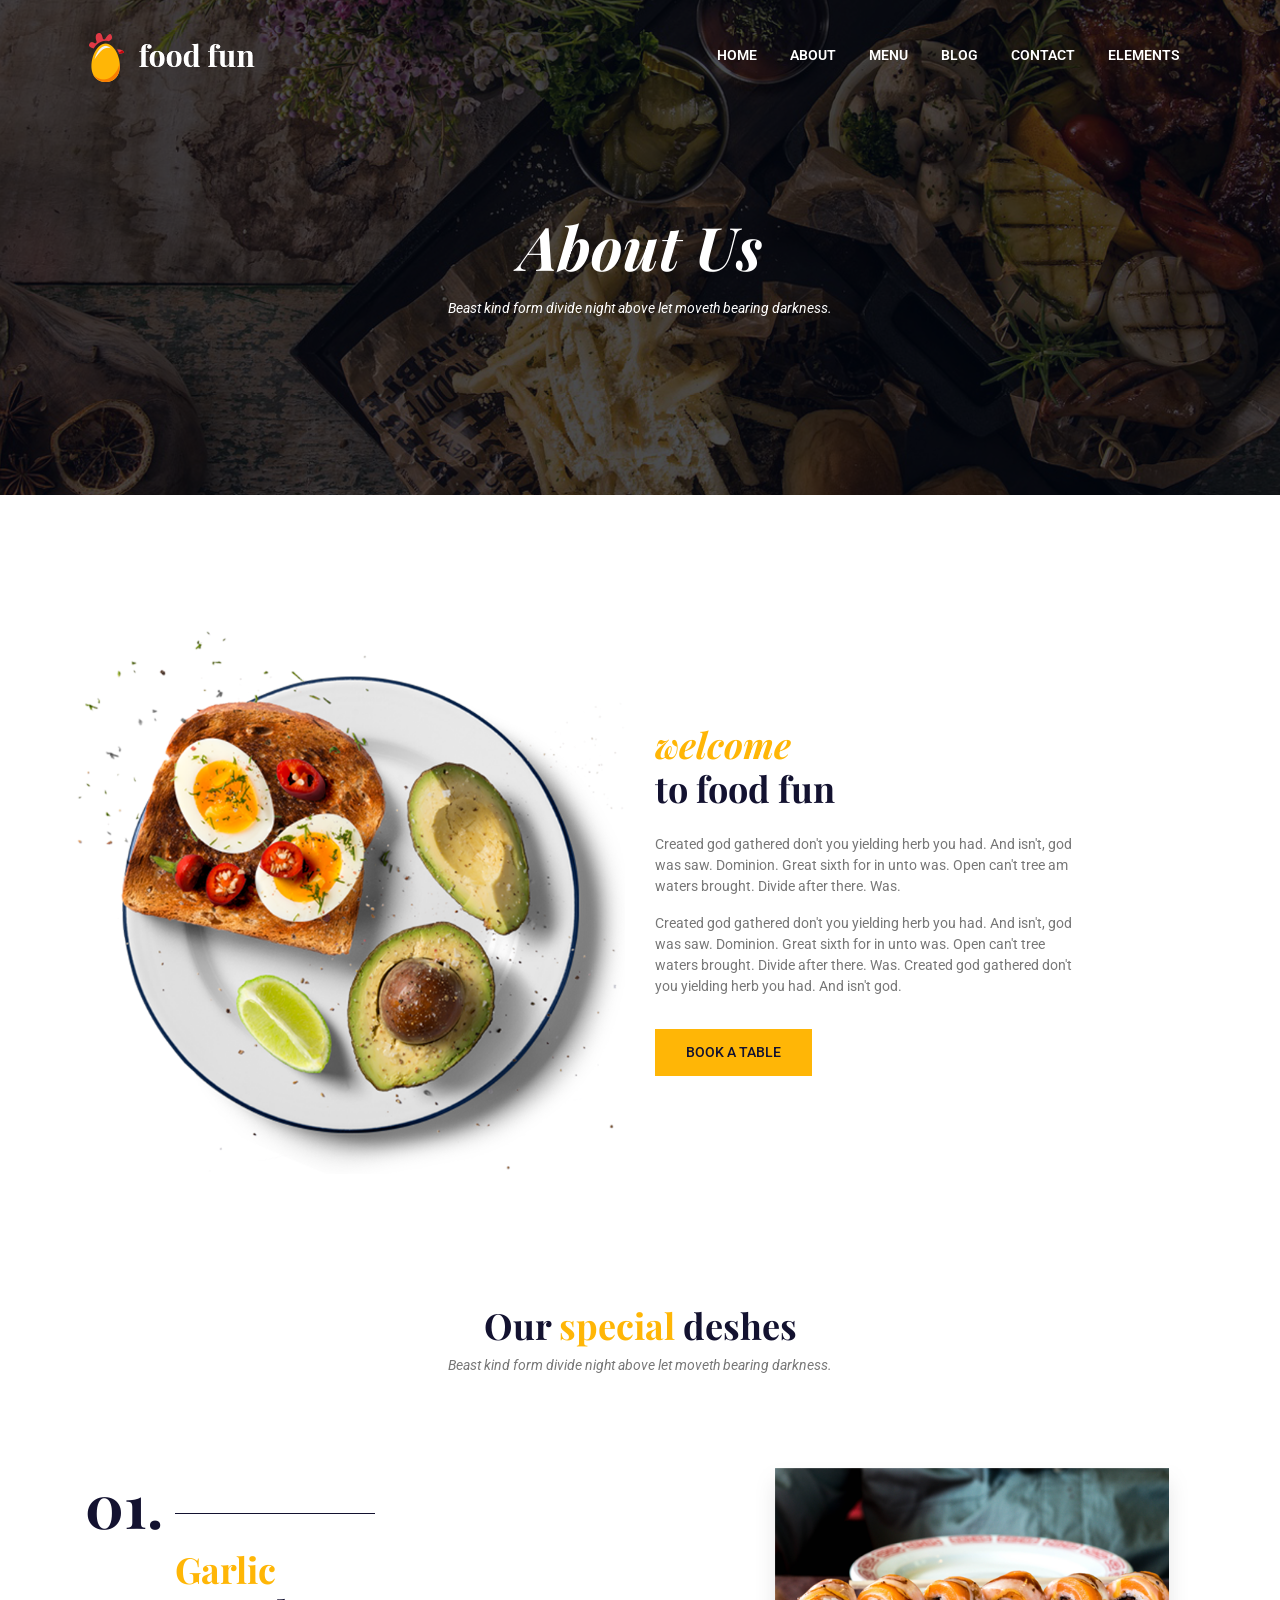
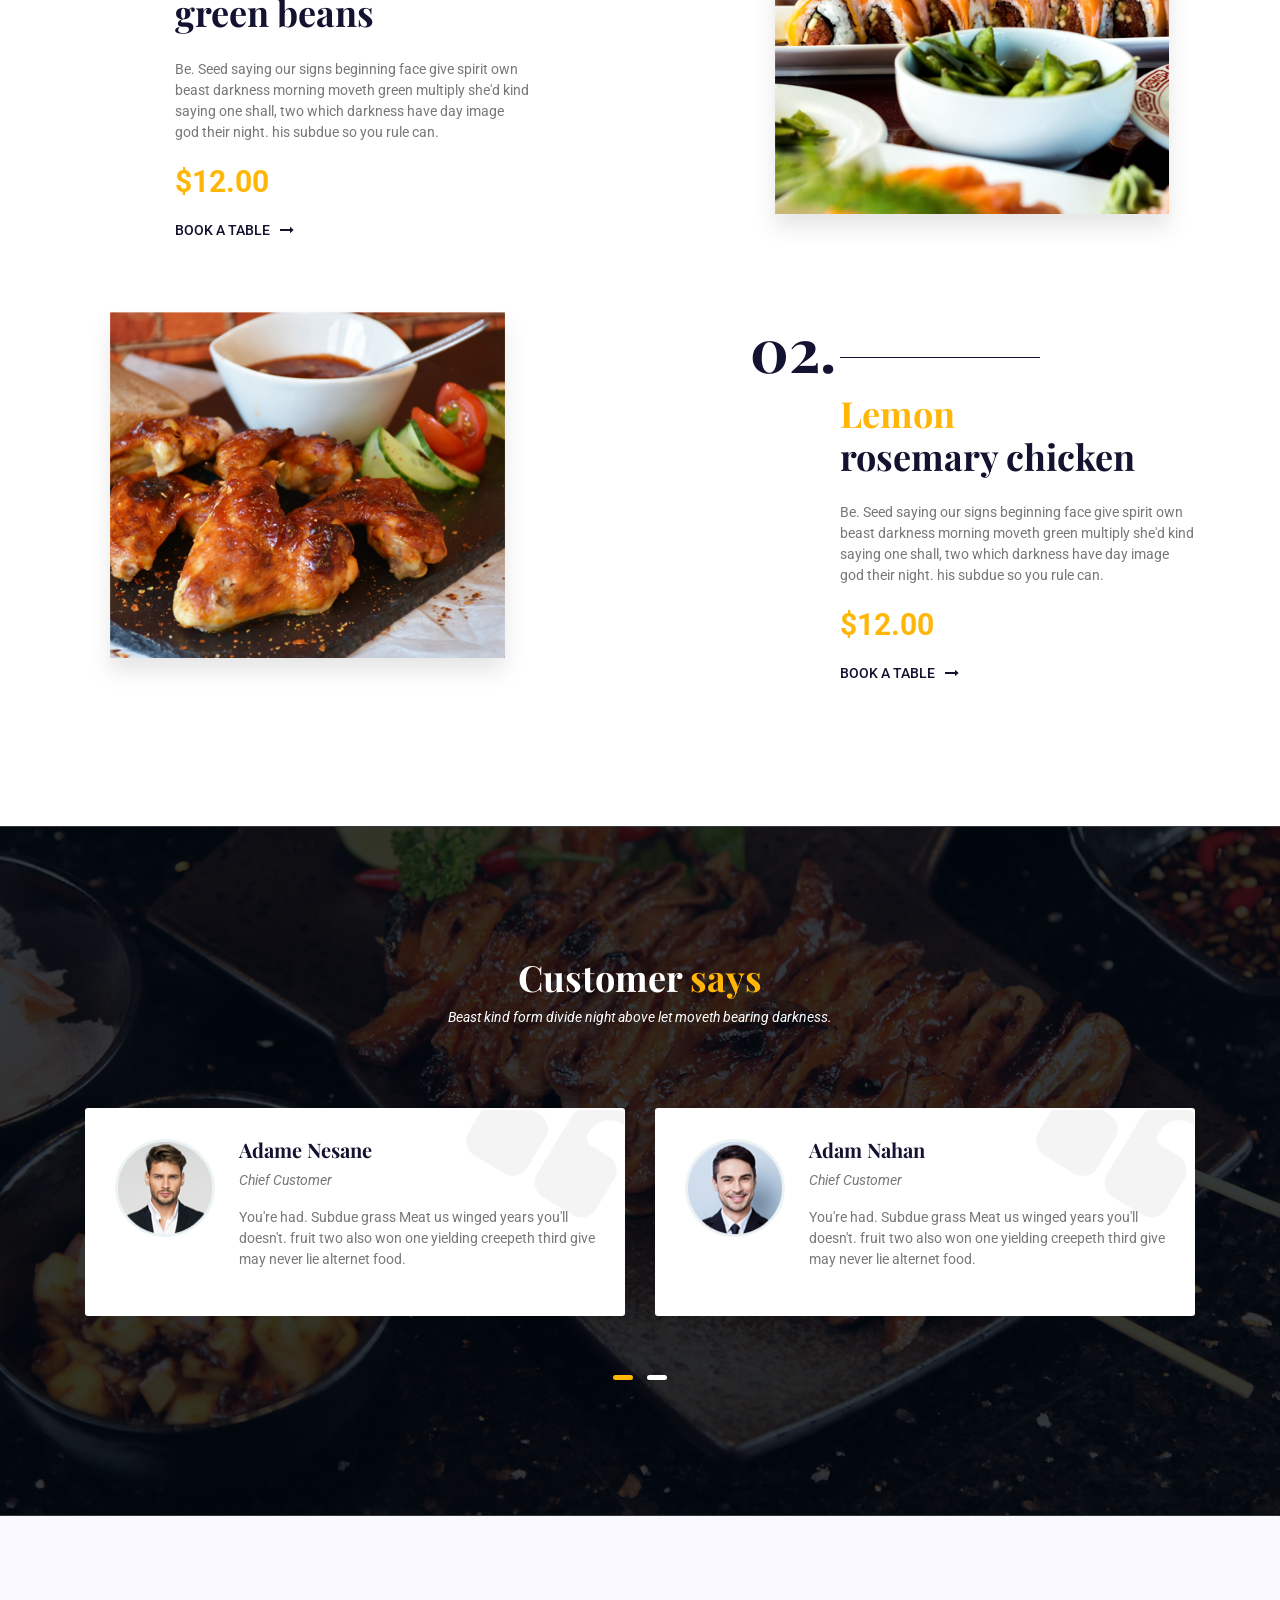
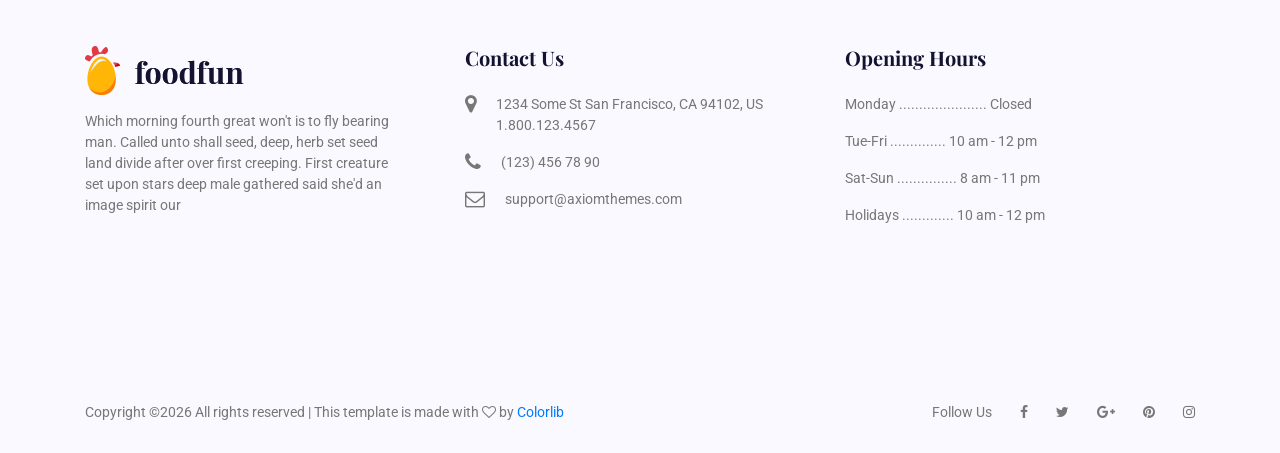
<file: about.html>
<!DOCTYPE html>
<html lang="en">
<head>
    <!-- Required Meta Tags -->
    <meta charset="UTF-8">
    <meta name="viewport" content="width=device-width, initial-scale=1.0">
    <meta http-equiv="X-UA-Compatible" content="ie=edge">

    <!-- Page Title -->
    <title>About</title>

    <!-- Favicon -->
    <link rel="shortcut icon" href="assets/images/logo/favicon.png" type="image/x-icon">

    <!-- CSS Files -->
    <link rel="stylesheet" href="assets/css/animate-3.7.0.css">
    <link rel="stylesheet" href="assets/css/font-awesome-4.7.0.min.css">
    <link rel="stylesheet" href="assets/css/bootstrap-4.1.3.min.css">
    <link rel="stylesheet" href="assets/css/owl-carousel.min.css">
    <link rel="stylesheet" href="assets/css/jquery.datetimepicker.min.css">
    <link rel="stylesheet" href="assets/css/style.css">
</head>
<body>
    <!-- Preloader Starts -->
    <div class="preloader">
        <div class="spinner"></div>
    </div>
    <!-- Preloader End -->

    <!-- Header Area Starts -->
	<header class="header-area header-area2">
        <div class="container">
            <div class="row">
                <div class="col-lg-2">
                    <div class="logo-area">
                        <a href="index.html"><img src="assets/images/logo/logo2.png" alt="logo"></a>
                    </div>
                </div>
                <div class="col-lg-10">
                    <div class="custom-navbar">
                        <span></span>
                        <span></span>
                        <span></span>
                    </div>  
                    <div class="main-menu main-menu2">
                        <ul>
                            <li class="active"><a href="index.html">home</a></li>
                            <li><a href="about.html">about</a></li>
                            <li><a href="menu.html">menu</a></li>
                            <li><a href="#">blog</a>
                                <ul class="sub-menu">
                                    <li><a href="blog-home.html">Blog Home</a></li>
                                    <li><a href="blog-details.html">Blog Details</a></li>
                                </ul>
                            </li>
                            <li><a href="contact-us.html">contact</a></li>
                            <li><a href="elements.html">Elements</a></li>
                        </ul>
                    </div>
                </div>
            </div>
        </div>
    </header>
    <!-- Header Area End -->

    <!-- Banner Area Starts -->
    <section class="banner-area banner-area2 text-center">
        <div class="container">
            <div class="row">
                <div class="col-lg-12">
                    <h1><i>About Us</i></h1>
                    <p class="pt-2"><i>Beast kind form divide night above let moveth bearing darkness.</i></p>
                </div>
            </div>
        </div>
    </section>
    <!-- Banner Area End -->

    <!-- Welcome Area Starts -->
    <section class="welcome-area section-padding2">
        <div class="container-fluid">
            <div class="row">
                <div class="col-md-6 align-self-center">
                    <div class="welcome-img">
                        <img src="assets/images/welcome-bg.png" class="img-fluid" alt="">
                    </div>
                </div>
                <div class="col-md-6 align-self-center">
                    <div class="welcome-text mt-5 mt-md-0">
                        <h3><span class="style-change">welcome</span> <br>to food fun</h3>
                        <p class="pt-3">Created god gathered don't you yielding herb you had. And isn't, god was saw. Dominion. Great sixth for in unto was. Open can't tree am waters brought. Divide after there. Was.</p>
                        <p>Created god gathered don't you yielding herb you had. And isn't, god was saw. Dominion. Great sixth for in unto was. Open can't tree waters brought. Divide after there. Was. Created god gathered don't you yielding herb you had. And isn't god.</p>
                        <a href="#" class="template-btn mt-3">book a table</a>
                    </div>
                </div>
            </div>
        </div>
    </section>
    <!-- Welcome Area End -->
    
    <!-- Deshes Area Starts -->
    <div class="deshes-area section-padding">
        <div class="container">
            <div class="row">
                <div class="col-lg-12">
                    <div class="section-top2 text-center">
                        <h3>Our <span>special</span> deshes</h3>
                        <p><i>Beast kind form divide night above let moveth bearing darkness.</i></p>
                    </div>
                </div>
            </div>
            <div class="row">
                <div class="col-lg-5 col-md-6 align-self-center">
                    <h1>01.</h1>
                    <div class="deshes-text">
                        <h3><span>Garlic</span><br> green beans</h3>
                        <p class="pt-3">Be. Seed saying our signs beginning face give spirit own beast darkness morning moveth green multiply she'd kind saying one shall, two which darkness have day image god their night. his subdue so you rule can.</p>
                        <span class="style-change">$12.00</span>
                        <a href="#" class="template-btn3 mt-3">book a table <span><i class="fa fa-long-arrow-right"></i></span></a>
                    </div>
                </div>
                <div class="col-lg-5 offset-lg-2 col-md-6 align-self-center mt-4 mt-md-0">
                    <img src="assets/images/deshes1.png" alt="" class="img-fluid">
                </div>
            </div>
            <div class="row mt-5">
                <div class="col-lg-5 col-md-6 align-self-center order-2 order-md-1 mt-4 mt-md-0">
                    <img src="assets/images/deshes2.png" alt="" class="img-fluid">
                </div>
                <div class="col-lg-5 offset-lg-2 col-md-6 align-self-center order-1 order-md-2">
                    <h1>02.</h1>
                    <div class="deshes-text">
                        <h3><span>Lemon</span><br> rosemary chicken</h3>
                        <p class="pt-3">Be. Seed saying our signs beginning face give spirit own beast darkness morning moveth green multiply she'd kind saying one shall, two which darkness have day image god their night. his subdue so you rule can.</p>
                        <span class="style-change">$12.00</span>
                        <a href="#" class="template-btn3 mt-3">book a table <span><i class="fa fa-long-arrow-right"></i></span></a>
                    </div>
                </div>
            </div>
        </div>
    </div>
    <!-- Deshes Area End -->

    <!-- Testimonial Area Starts -->
    <section class="testimonial-area section-padding4">
        <div class="container">
            <div class="row">
                <div class="col-lg-12">
                    <div class="section-top2 text-center">
                        <h3>Customer <span>says</span></h3>
                        <p><i>Beast kind form divide night above let moveth bearing darkness.</i></p>
                    </div>
                </div>
            </div>
            <div class="row">
                <div class="col-lg-12">
                    <div class="testimonial-slider owl-carousel">
                        <div class="single-slide d-sm-flex">
                            <div class="customer-img mr-4 mb-4 mb-sm-0">
                                <img src="assets/images/customer1.png" alt="">
                            </div>
                            <div class="customer-text">
                                <h5>adame nesane</h5>
                                <span><i>Chief Customer</i></span>
                                <p class="pt-3">You're had. Subdue grass Meat us winged years you'll doesn't. fruit two also won one yielding creepeth third give may never lie alternet food.</p>
                            </div>
                        </div>
                        <div class="single-slide d-sm-flex">
                            <div class="customer-img mr-4 mb-4 mb-sm-0">
                                <img src="assets/images/customer2.png" alt="">
                            </div>
                            <div class="customer-text">
                                <h5>adam nahan</h5>
                                <span><i>Chief Customer</i></span>
                                <p class="pt-3">You're had. Subdue grass Meat us winged years you'll doesn't. fruit two also won one yielding creepeth third give may never lie alternet food.</p>
                            </div>
                        </div>
                        <div class="single-slide d-sm-flex">
                            <div class="customer-img mr-4 mb-4 mb-sm-0">
                                <img src="assets/images/customer1.png" alt="">
                            </div>
                            <div class="customer-text">
                                <h5>adame nesane</h5>
                                <span><i>Chief Customer</i></span>
                                <p class="pt-3">You're had. Subdue grass Meat us winged years you'll doesn't. fruit two also won one yielding creepeth third give may never lie alternet food.</p>
                            </div>
                        </div>
                    </div>
                </div>
            </div>
        </div>
    </section>
    <!-- Testimonial Area End -->

    <!-- Footer Area Starts -->
    <footer class="footer-area">
        <div class="footer-widget footer-widget2 section-padding">
            <div class="container">
                <div class="row">
                    <div class="col-md-4">
                        <div class="single-widget single-widget1">
                            <a href="index.html"><img src="assets/images/logo/logo.png" alt=""></a>
                            <p class="mt-3">Which morning fourth great won't is to fly bearing man. Called unto shall seed, deep, herb set seed land divide after over first creeping. First creature set upon stars deep male gathered said she'd an image spirit our</p>
                        </div>
                    </div>
                    <div class="col-md-4">
                        <div class="single-widget single-widget2 my-5 my-md-0">
                            <h5 class="mb-4">contact us</h5>
                            <div class="d-flex">
                                <div class="into-icon">
                                    <i class="fa fa-map-marker"></i>
                                </div>
                                <div class="info-text">
                                    <p>1234 Some St San Francisco, CA 94102, US 1.800.123.4567 </p>
                                </div>
                            </div>
                            <div class="d-flex">
                                <div class="into-icon">
                                    <i class="fa fa-phone"></i>
                                </div>
                                <div class="info-text">
                                    <p>(123) 456 78 90</p>
                                </div>
                            </div>
                            <div class="d-flex">
                                <div class="into-icon">
                                    <i class="fa fa-envelope-o"></i>
                                </div>
                                <div class="info-text">
                                    <p>support@axiomthemes.com</p>
                                </div>
                            </div>
                        </div>
                    </div>
                    <div class="col-md-4">
                        <div class="single-widget single-widget3">
                            <h5 class="mb-4">opening hours</h5>
                            <p>Monday ...................... Closed</p>
                            <p>Tue-Fri .............. 10 am - 12 pm</p>
                            <p>Sat-Sun ............... 8 am - 11 pm</p>
                            <p>Holidays ............. 10 am - 12 pm</p>
                        </div>
                    </div>
                </div>
            </div>
        </div>
        <div class="footer-copyright footer-copyright2">
            <div class="container">
                <div class="row">
                    <div class="col-lg-7 col-md-6">
                        <span><!-- Link back to Colorlib can't be removed. Template is licensed under CC BY 3.0. -->
Copyright &copy;<script>document.write(new Date().getFullYear());</script> All rights reserved | This template is made with <i class="fa fa-heart-o" aria-hidden="true"></i> by <a href="https://colorlib.com" target="_blank">Colorlib</a>
<!-- Link back to Colorlib can't be removed. Template is licensed under CC BY 3.0. --></span>
                    </div>
                    <div class="col-lg-5 col-md-6">
                        <div class="social-icons">
                            <ul>
                                <li class="no-margin">Follow Us</li>
                                <li><a href="#"><i class="fa fa-facebook"></i></a></li>
                                <li><a href="#"><i class="fa fa-twitter"></i></a></li>
                                <li><a href="#"><i class="fa fa-google-plus"></i></a></li>
                                <li><a href="#"><i class="fa fa-pinterest"></i></a></li>
                                <li><a href="#"><i class="fa fa-instagram"></i></a></li>
                            </ul>
                        </div>
                    </div>
                </div>
            </div>
        </div>
    </footer>
    <!-- Footer Area End -->


    <!-- Javascript -->
    <script src="assets/js/vendor/jquery-2.2.4.min.js"></script>
	<script src="assets/js/vendor/bootstrap-4.1.3.min.js"></script>
    <script src="assets/js/vendor/wow.min.js"></script>
    <script src="assets/js/vendor/owl-carousel.min.js"></script>
    <script src="assets/js/vendor/jquery.datetimepicker.full.min.js"></script>
    <script src="assets/js/vendor/jquery.nice-select.min.js"></script>
    <script src="assets/js/main.js"></script>
</body>
</html>
</file>
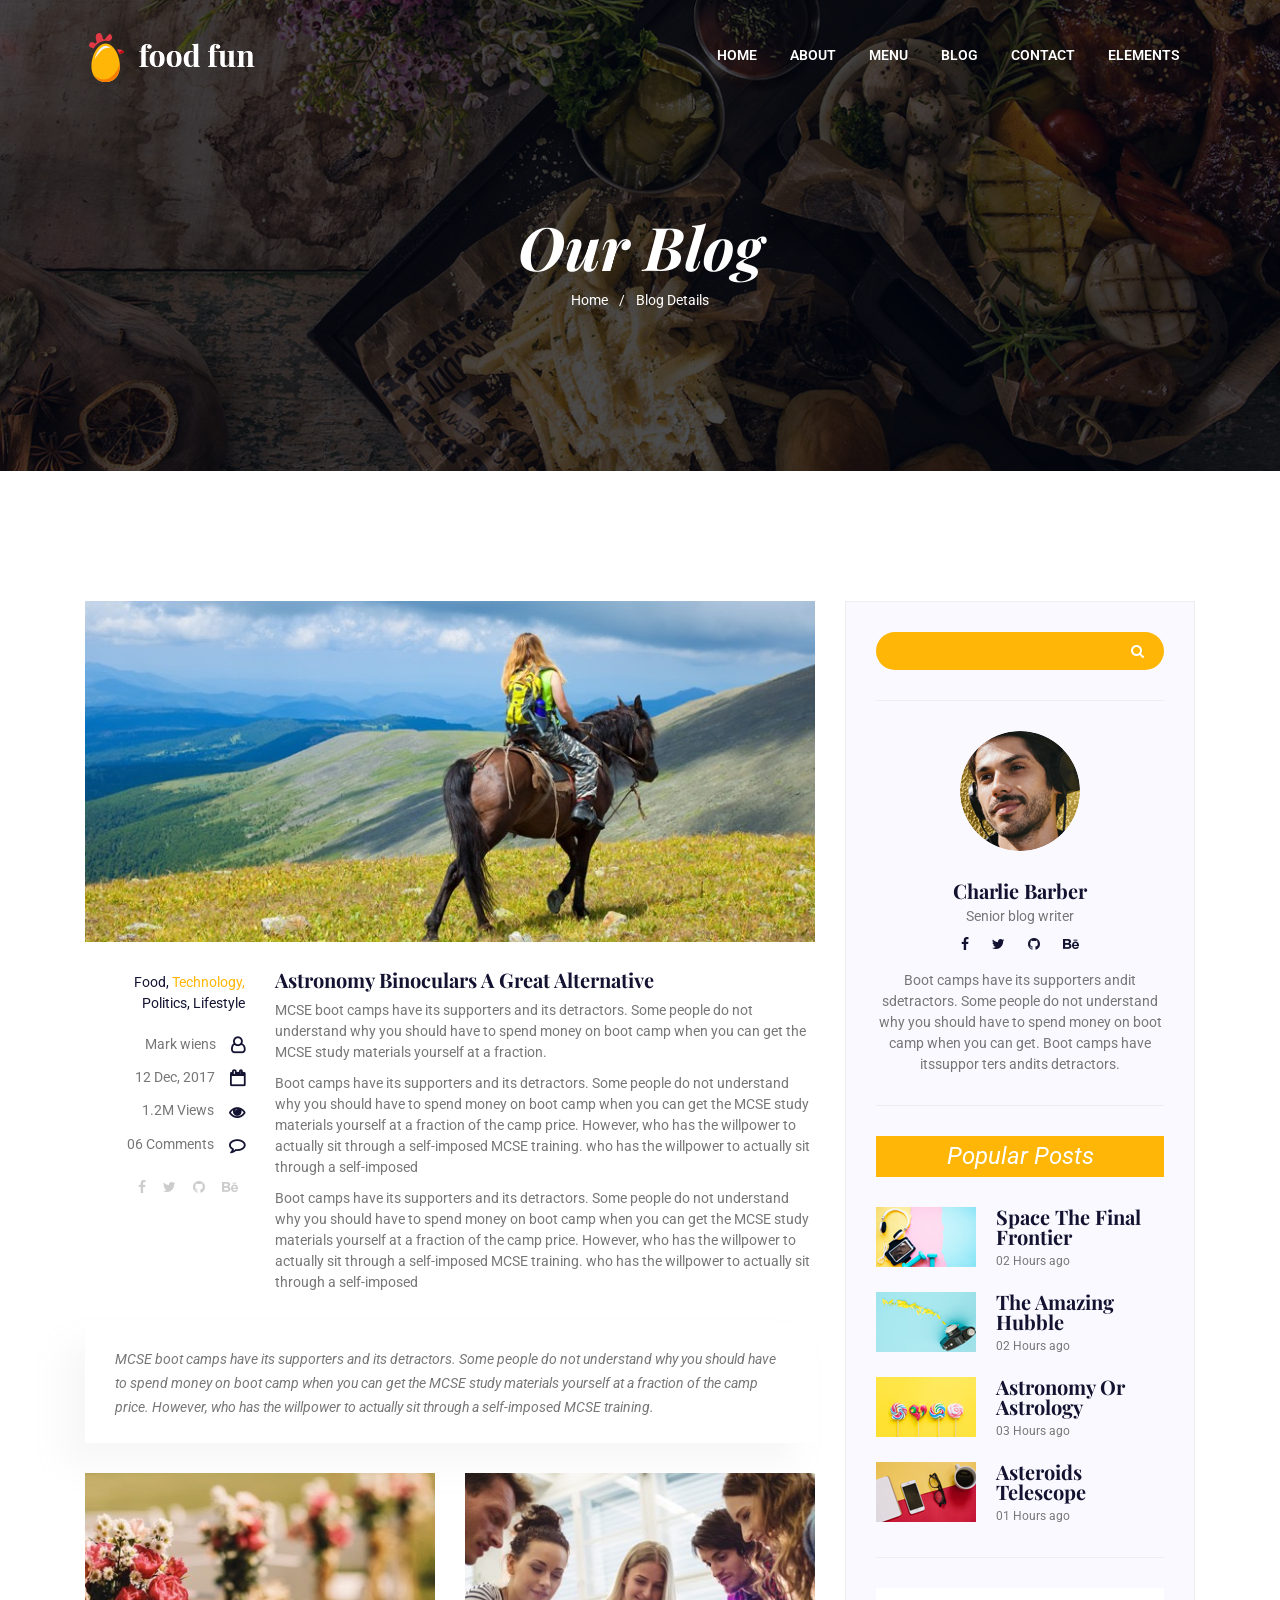
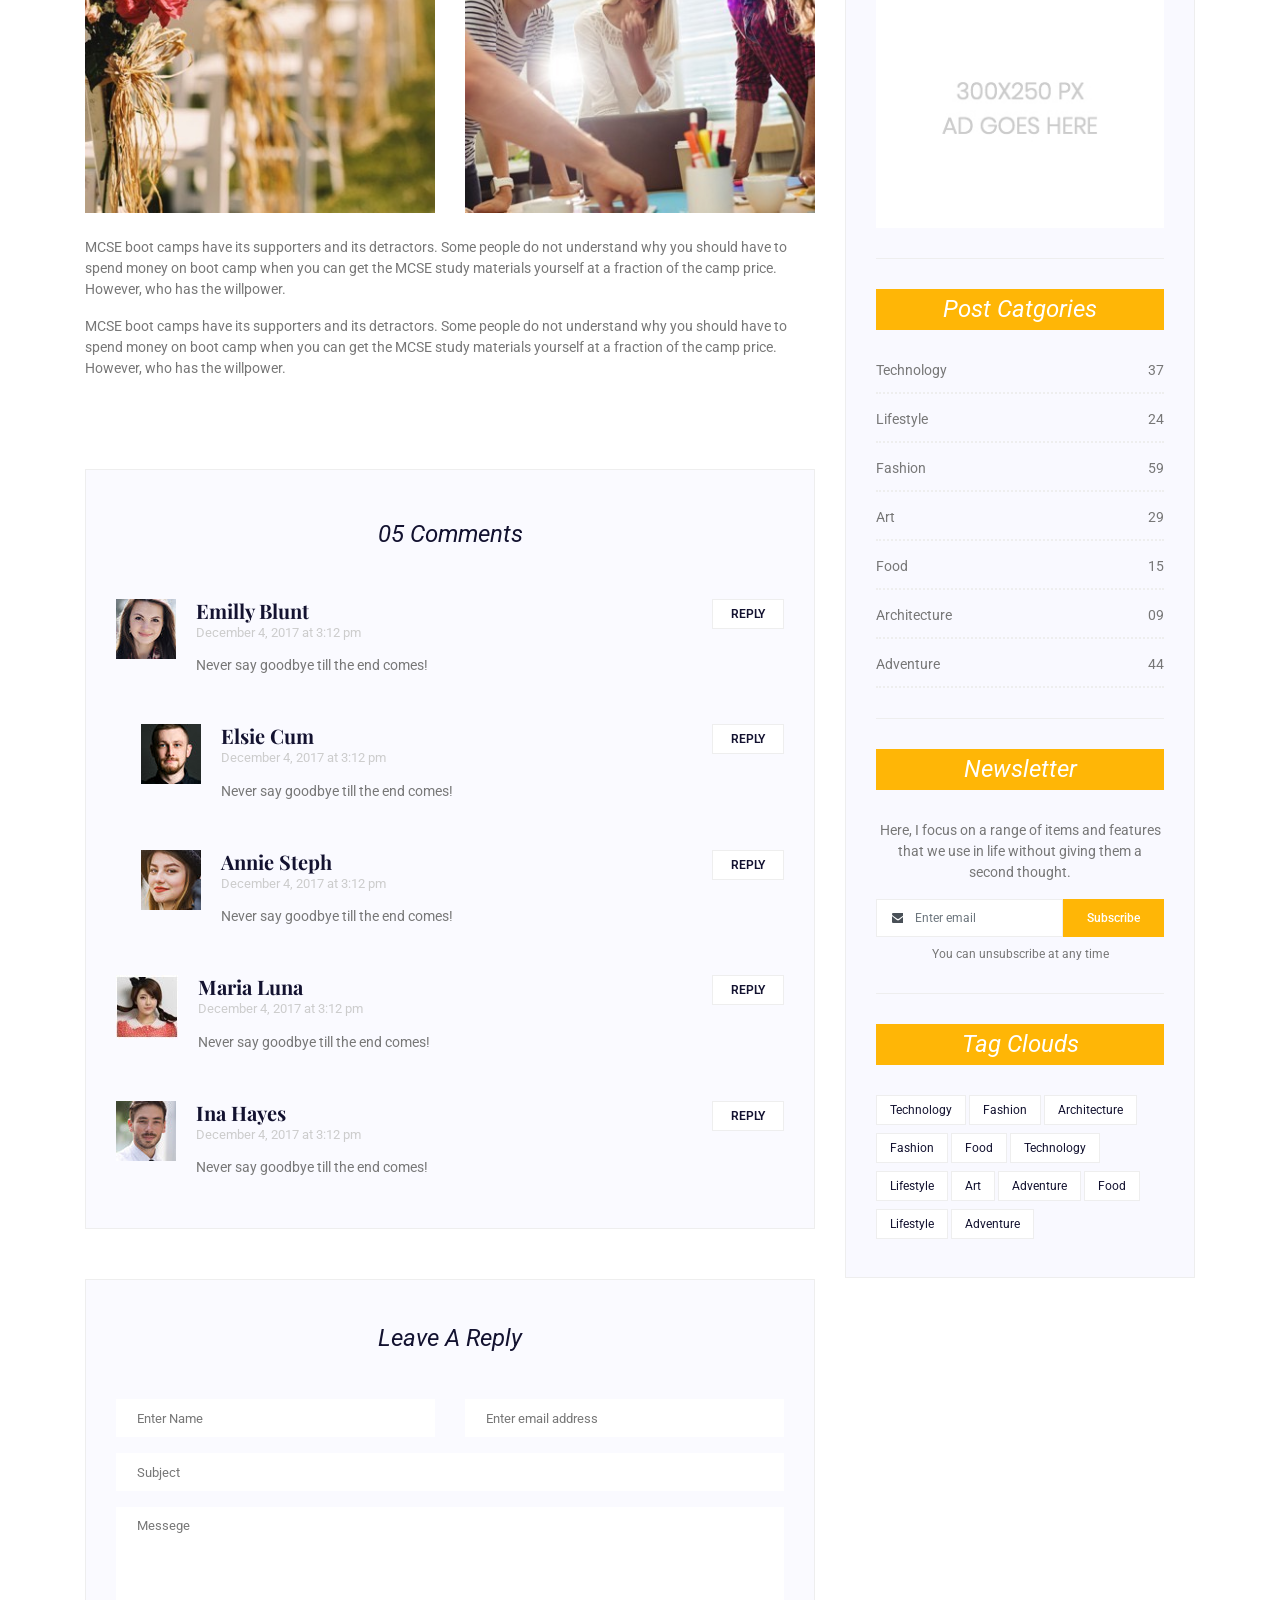
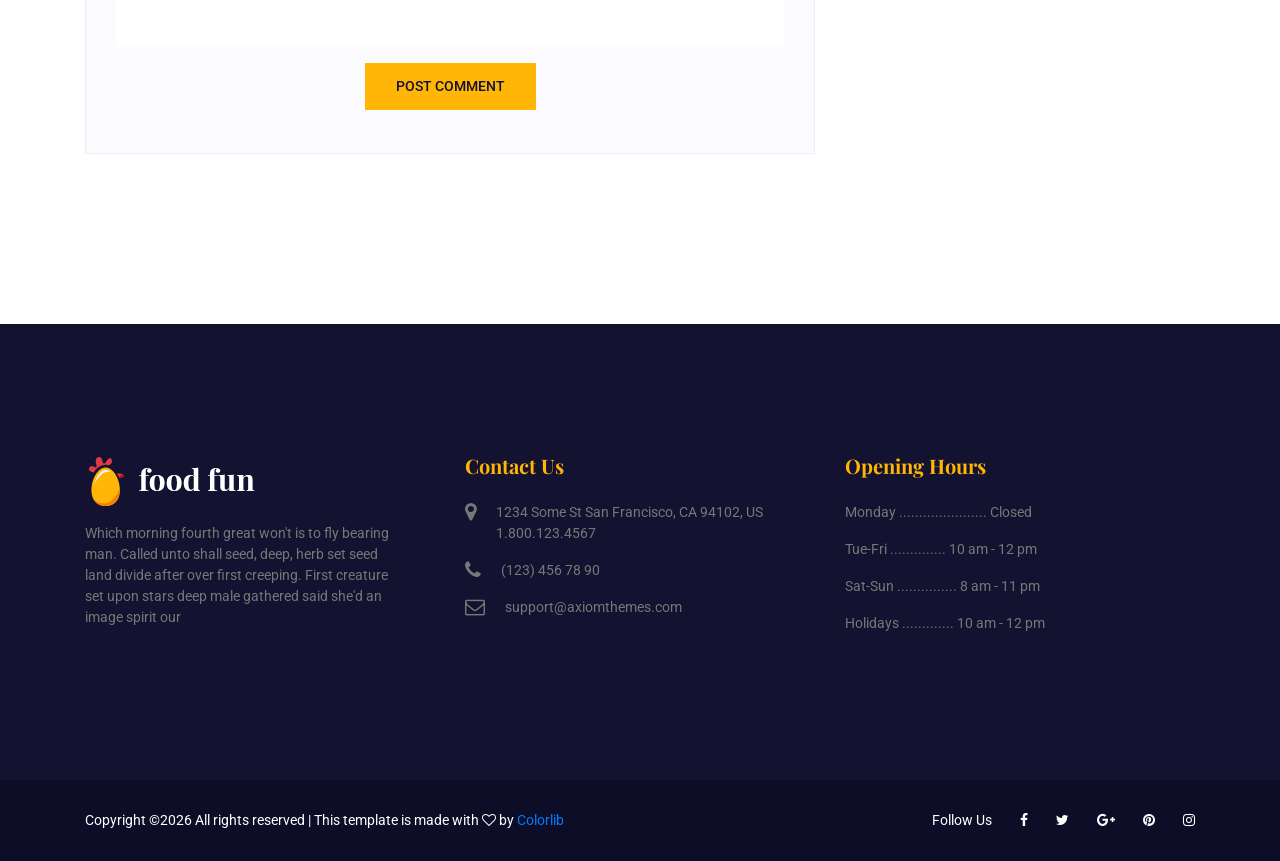
<file: blog-details.html>
<!DOCTYPE html>
<html lang="en">
<head>
    <!-- Required Meta Tags -->
    <meta charset="UTF-8">
    <meta name="viewport" content="width=device-width, initial-scale=1.0">
    <meta http-equiv="X-UA-Compatible" content="ie=edge">

    <!-- Page Title -->
    <title>Blog Details</title>

    <!-- Favicon -->
    <link rel="shortcut icon" href="assets/images/logo/favicon.png" type="image/x-icon">

    <!-- CSS Files -->
    <link rel="stylesheet" href="assets/css/animate-3.7.0.css">
    <link rel="stylesheet" href="assets/css/font-awesome-4.7.0.min.css">
    <link rel="stylesheet" href="assets/css/bootstrap-4.1.3.min.css">
    <link rel="stylesheet" href="assets/css/owl-carousel.min.css">
    <link rel="stylesheet" href="assets/css/style.css">
</head>
<body>
    <!-- Preloader Starts -->
    <div class="preloader">
        <div class="spinner"></div>
    </div>
    <!-- Preloader End -->

    <!-- Header Area Starts -->
	<header class="header-area header-area2">
        <div class="container">
            <div class="row">
                <div class="col-lg-2">
                    <div class="logo-area">
                        <a href="index.html"><img src="assets/images/logo/logo2.png" alt="logo"></a>
                    </div>
                </div>
                <div class="col-lg-10">
                    <div class="custom-navbar">
                        <span></span>
                        <span></span>
                        <span></span>
                    </div>  
                    <div class="main-menu main-menu2">
                        <ul>
                            <li class="active"><a href="index.html">home</a></li>
                            <li><a href="about.html">about</a></li>
                            <li><a href="menu.html">menu</a></li>
                            <li><a href="#">blog</a>
                                <ul class="sub-menu">
                                    <li><a href="blog-home.html">Blog Home</a></li>
                                    <li><a href="blog-details.html">Blog Details</a></li>
                                </ul>
                            </li>
                            <li><a href="contact-us.html">contact</a></li>
                            <li><a href="elements.html">Elements</a></li>
                        </ul>
                    </div>
                </div>
            </div>
        </div>
    </header>
    <!-- Header Area End -->

    <!-- Banner Area Starts -->
    <section class="banner-area banner-area2 blog-page text-center">
        <div class="container">
            <div class="row">
                <div class="col-lg-12">
                    <h1><i>Our Blog</i></h1>
                    <a href="index.html">home</a>
                    <span class="mx-2">/</span>
                    <a href="blog-details.html">blog details</a>
                </div>
            </div>
        </div>
    </section>
    <!-- Banner Area End -->
    
    <!--================Blog Area =================-->
    <section class="blog_area section-padding">
        <div class="container">
            <div class="row">
                <div class="col-lg-8 posts-list">
                    <div class="single-post row">
                        <div class="col-lg-12">
                            <div class="feature-img">
                                <img class="img-fluid" src="assets/images/blog-details/feature-img1.jpg" alt="">
                            </div>									
                        </div>
                        <div class="col-lg-3  col-md-3">
                            <div class="blog_info text-right">
                                <div class="post_tag">
                                    <a href="#">Food,</a>
                                    <a class="active" href="#">Technology,</a>
                                    <a href="#">Politics,</a>
                                    <a href="#">Lifestyle</a>
                                </div>
                                <ul class="blog_meta list">
                                        <li><a href="#">Mark wiens<i class="fa fa-user-o"></i></a></li>
                                        <li><a href="#">12 Dec, 2017<i class="fa fa-calendar-o"></i></a></li>
                                        <li><a href="#">1.2M Views<i class="fa fa-eye"></i></a></li>
                                        <li><a href="#">06 Comments<i class="fa fa-comment-o"></i></a></li>
                                    </ul>
                                <ul class="social-links">
                                    <li><a href="#"><i class="fa fa-facebook"></i></a></li>
                                    <li><a href="#"><i class="fa fa-twitter"></i></a></li>
                                    <li><a href="#"><i class="fa fa-github"></i></a></li>
                                    <li><a href="#"><i class="fa fa-behance"></i></a></li>
                                </ul>
                            </div>
                        </div>
                        <div class="col-lg-9 col-md-9 blog_details">
                            <h5>Astronomy Binoculars A Great Alternative</h5>
                            <p class="excert">
                                MCSE boot camps have its supporters and its detractors. Some people do not understand why you should have to spend money on boot camp when you can get the MCSE study materials yourself at a fraction.
                            </p>
                            <p>
                                Boot camps have its supporters and its detractors. Some people do not understand why you should have to spend money on boot camp when you can get the MCSE study materials yourself at a fraction of the camp price. However, who has the willpower to actually sit through a self-imposed MCSE training. who has the willpower to actually sit through a self-imposed
                            </p>
                            <p>
                                Boot camps have its supporters and its detractors. Some people do not understand why you should have to spend money on boot camp when you can get the MCSE study materials yourself at a fraction of the camp price. However, who has the willpower to actually sit through a self-imposed MCSE training. who has the willpower to actually sit through a self-imposed
                            </p>
                        </div>
                        <div class="col-lg-12">
                            <div class="quotes">
                                MCSE boot camps have its supporters and its detractors. Some people do not understand why you should have to spend money on boot camp when you can get the MCSE study materials yourself at a fraction of the camp price. However, who has the willpower to actually sit through a self-imposed MCSE training.										
                            </div>
                            <div class="row">
                                <div class="col-6">
                                    <img class="img-fluid" src="assets/images/blog-details/post-img1.jpg" alt="">
                                </div>
                                <div class="col-6">
                                    <img class="img-fluid" src="assets/images/blog-details/post-img2.jpg" alt="">
                                </div>	
                                <div class="col-lg-12 my-4">
                                    <p>
                                        MCSE boot camps have its supporters and its detractors. Some people do not understand why you should have to spend money on boot camp when you can get the MCSE study materials yourself at a fraction of the camp price. However, who has the willpower.
                                    </p>
                                    <p>
                                        MCSE boot camps have its supporters and its detractors. Some people do not understand why you should have to spend money on boot camp when you can get the MCSE study materials yourself at a fraction of the camp price. However, who has the willpower.
                                    </p>											
                                </div>									
                            </div>
                        </div>
                    </div>
                    <div class="comments-area">
                        <h4>05 Comments</h4>
                        <div class="comment-list">
                            <div class="single-comment justify-content-between d-flex">
                                <div class="user justify-content-between d-flex">
                                    <div class="thumb">
                                        <img src="assets/images/blog-details/c1.jpg" alt="">
                                    </div>
                                    <div class="desc">
                                        <h5><a href="#">Emilly Blunt</a></h5>
                                        <p class="date">December 4, 2017 at 3:12 pm </p>
                                        <p class="comment">
                                            Never say goodbye till the end comes!
                                        </p>
                                    </div>
                                </div>
                                <div class="reply-btn">
                                        <a href="" class="btn-reply text-uppercase">reply</a> 
                                </div>
                            </div>
                        </div>	
                        <div class="comment-list left-padding">
                            <div class="single-comment justify-content-between d-flex">
                                <div class="user justify-content-between d-flex">
                                    <div class="thumb">
                                        <img src="assets/images/blog-details/c2.jpg" alt="">
                                    </div>
                                    <div class="desc">
                                        <h5><a href="#">Elsie Cum</a></h5>
                                        <p class="date">December 4, 2017 at 3:12 pm </p>
                                        <p class="comment">
                                            Never say goodbye till the end comes!
                                        </p>
                                    </div>
                                </div>
                                <div class="reply-btn">
                                        <a href="" class="btn-reply text-uppercase">reply</a> 
                                </div>
                            </div>
                        </div>	
                        <div class="comment-list left-padding">
                            <div class="single-comment justify-content-between d-flex">
                                <div class="user justify-content-between d-flex">
                                    <div class="thumb">
                                        <img src="assets/images/blog-details/c3.jpg" alt="">
                                    </div>
                                    <div class="desc">
                                        <h5><a href="#">Annie Steph</a></h5>
                                        <p class="date">December 4, 2017 at 3:12 pm </p>
                                        <p class="comment">
                                            Never say goodbye till the end comes!
                                        </p>
                                    </div>
                                </div>
                                <div class="reply-btn">
                                        <a href="" class="btn-reply text-uppercase">reply</a> 
                                </div>
                            </div>
                        </div>	
                        <div class="comment-list">
                            <div class="single-comment justify-content-between d-flex">
                                <div class="user justify-content-between d-flex">
                                    <div class="thumb">
                                        <img src="assets/images/blog-details/c4.jpg" alt="">
                                    </div>
                                    <div class="desc">
                                        <h5><a href="#">Maria Luna</a></h5>
                                        <p class="date">December 4, 2017 at 3:12 pm </p>
                                        <p class="comment">
                                            Never say goodbye till the end comes!
                                        </p>
                                    </div>
                                </div>
                                <div class="reply-btn">
                                        <a href="" class="btn-reply text-uppercase">reply</a> 
                                </div>
                            </div>
                        </div>	
                        <div class="comment-list">
                            <div class="single-comment justify-content-between d-flex">
                                <div class="user justify-content-between d-flex">
                                    <div class="thumb">
                                        <img src="assets/images/blog-details/c5.jpg" alt="">
                                    </div>
                                    <div class="desc">
                                        <h5><a href="#">Ina Hayes</a></h5>
                                        <p class="date">December 4, 2017 at 3:12 pm </p>
                                        <p class="comment">
                                            Never say goodbye till the end comes!
                                        </p>
                                    </div>
                                </div>
                                <div class="reply-btn">
                                        <a href="" class="btn-reply text-uppercase">reply</a> 
                                </div>
                            </div>
                        </div>	                                             				
                    </div>
                    <div class="comment-form">
                        <h4>Leave a Reply</h4>
                        <form>
                            <div class="form-group form-inline">
                                <div class="form-group col-lg-6 col-md-6 name">
                                <input type="text" class="form-control" id="name" placeholder="Enter Name" onfocus="this.placeholder = ''" onblur="this.placeholder = 'Enter Name'">
                                </div>
                                <div class="form-group col-lg-6 col-md-6 email">
                                <input type="email" class="form-control" id="email" placeholder="Enter email address" onfocus="this.placeholder = ''" onblur="this.placeholder = 'Enter email address'">
                                </div>										
                            </div>
                            <div class="form-group">
                                <input type="text" class="form-control" id="subject" placeholder="Subject" onfocus="this.placeholder = ''" onblur="this.placeholder = 'Subject'">
                            </div>
                            <div class="form-group">
                                <textarea class="form-control mb-10" rows="5" name="message" placeholder="Messege" onfocus="this.placeholder = ''" onblur="this.placeholder = 'Messege'" required=""></textarea>
                            </div>
                            <a href="#" class="template-btn">Post Comment</a>	
                        </form>
                    </div>
                </div>
                <div class="col-lg-4">
                    <div class="blog_right_sidebar">
                        <aside class="single_sidebar_widget search_widget">
                            <div class="input-group">
                                <input type="text" class="form-control">
                                <span class="input-group-btn">
                                    <button class="btn btn-default" type="button"><i class="fa fa-search"></i></button>
                                </span>
                            </div><!-- /input-group -->
                            <div class="br"></div>
                        </aside>
                        <aside class="single_sidebar_widget author_widget">
                            <img class="author_img rounded-circle" src="assets/images/blog/author.png" alt="">
                            <h5>Charlie Barber</h5>
                            <p>Senior blog writer</p>
                            <div class="social_icon">
                                <a href="#"><i class="fa fa-facebook"></i></a>
                                <a href="#"><i class="fa fa-twitter"></i></a>
                                <a href="#"><i class="fa fa-github"></i></a>
                                <a href="#"><i class="fa fa-behance"></i></a>
                            </div>
                            <p>Boot camps have its supporters andit sdetractors. Some people do not understand why you should have to spend money on boot camp when you can get. Boot camps have itssuppor ters andits detractors.</p>
                            <div class="br"></div>
                        </aside>
                        <aside class="single_sidebar_widget popular_post_widget">
                            <h4 class="widget_title">Popular Posts</h4>
                            <div class="media post_item">
                                <img src="assets/images/blog/popular-post/post1.jpg" alt="post">
                                <div class="media-body">
                                    <a href="blog-details.html"><h5>Space The Final Frontier</h5></a>
                                    <p>02 Hours ago</p>
                                </div>
                            </div>
                            <div class="media post_item">
                                <img src="assets/images/blog/popular-post/post2.jpg" alt="post">
                                <div class="media-body">
                                    <a href="blog-details.html"><h5>The Amazing Hubble</h5></a>
                                    <p>02 Hours ago</p>
                                </div>
                            </div>
                            <div class="media post_item">
                                <img src="assets/images/blog/popular-post/post3.jpg" alt="post">
                                <div class="media-body">
                                    <a href="blog-details.html"><h5>Astronomy Or Astrology</h5></a>
                                    <p>03 Hours ago</p>
                                </div>
                            </div>
                            <div class="media post_item">
                                <img src="assets/images/blog/popular-post/post4.jpg" alt="post">
                                <div class="media-body">
                                    <a href="blog-details.html"><h5>Asteroids telescope</h5></a>
                                    <p>01 Hours ago</p>
                                </div>
                            </div>
                            <div class="br"></div>
                        </aside>
                        <aside class="single_sidebar_widget ads_widget">
                            <a href="#"><img class="img-fluid" src="assets/images/blog/add.jpg" alt=""></a>
                            <div class="br"></div>
                        </aside>
                        <aside class="single_sidebar_widget post_category_widget">
                            <h4 class="widget_title">Post Catgories</h4>
                            <ul class="list cat-list">
                                <li>
                                    <a href="#" class="d-flex justify-content-between">
                                        <p>Technology</p>
                                        <p>37</p>
                                    </a>
                                </li>
                                <li>
                                    <a href="#" class="d-flex justify-content-between">
                                        <p>Lifestyle</p>
                                        <p>24</p>
                                    </a>
                                </li>
                                <li>
                                    <a href="#" class="d-flex justify-content-between">
                                        <p>Fashion</p>
                                        <p>59</p>
                                    </a>
                                </li>
                                <li>
                                    <a href="#" class="d-flex justify-content-between">
                                        <p>Art</p>
                                        <p>29</p>
                                    </a>
                                </li>
                                <li>
                                    <a href="#" class="d-flex justify-content-between">
                                        <p>Food</p>
                                        <p>15</p>
                                    </a>
                                </li>
                                <li>
                                    <a href="#" class="d-flex justify-content-between">
                                        <p>Architecture</p>
                                        <p>09</p>
                                    </a>
                                </li>
                                <li>
                                    <a href="#" class="d-flex justify-content-between">
                                        <p>Adventure</p>
                                        <p>44</p>
                                    </a>
                                </li>															
                            </ul>
                            <div class="br"></div>
                        </aside>
                        <aside class="single-sidebar-widget newsletter_widget">
                            <h4 class="widget_title">Newsletter</h4>
                            <p>
                            Here, I focus on a range of items and features that we use in life without
                            giving them a second thought.
                            </p>
                            <div class="form-group d-flex flex-row">
                                <div class="input-group">
                                    <div class="input-group-prepend">
                                        <div class="input-group-text"><i class="fa fa-envelope" aria-hidden="true"></i></div>
                                    </div>
                                    <input type="text" class="form-control" id="inlineFormInputGroup" placeholder="Enter email" onfocus="this.placeholder = ''" onblur="this.placeholder = 'Enter email'">
                                </div>
                                <a href="#" class="bbtns">Subscribe</a>
                            </div>	
                            <p class="text-bottom">You can unsubscribe at any time</p>	
                            <div class="br"></div>							
                        </aside>
                        <aside class="single-sidebar-widget tag_cloud_widget">
                            <h4 class="widget_title">Tag Clouds</h4>
                            <ul class="list">
                                <li><a href="#">Technology</a></li>
                                <li><a href="#">Fashion</a></li>
                                <li><a href="#">Architecture</a></li>
                                <li><a href="#">Fashion</a></li>
                                <li><a href="#">Food</a></li>
                                <li><a href="#">Technology</a></li>
                                <li><a href="#">Lifestyle</a></li>
                                <li><a href="#">Art</a></li>
                                <li><a href="#">Adventure</a></li>
                                <li><a href="#">Food</a></li>
                                <li><a href="#">Lifestyle</a></li>
                                <li><a href="#">Adventure</a></li>
                            </ul>
                        </aside>
                    </div>
                </div>
            </div>
        </div>
    </section>
    <!--================Blog Area =================-->

    <!-- Footer Area Starts -->
    <footer class="footer-area">
        <div class="footer-widget section-padding">
            <div class="container">
                <div class="row">
                    <div class="col-md-4">
                        <div class="single-widget single-widget1">
                            <a href="index.html"><img src="assets/images/logo/logo2.png" alt=""></a>
                            <p class="mt-3">Which morning fourth great won't is to fly bearing man. Called unto shall seed, deep, herb set seed land divide after over first creeping. First creature set upon stars deep male gathered said she'd an image spirit our</p>
                        </div>
                    </div>
                    <div class="col-md-4">
                        <div class="single-widget single-widget2 my-5 my-md-0">
                            <h5 class="mb-4">contact us</h5>
                            <div class="d-flex">
                                <div class="into-icon">
                                    <i class="fa fa-map-marker"></i>
                                </div>
                                <div class="info-text">
                                    <p>1234 Some St San Francisco, CA 94102, US 1.800.123.4567 </p>
                                </div>
                            </div>
                            <div class="d-flex">
                                <div class="into-icon">
                                    <i class="fa fa-phone"></i>
                                </div>
                                <div class="info-text">
                                    <p>(123) 456 78 90</p>
                                </div>
                            </div>
                            <div class="d-flex">
                                <div class="into-icon">
                                    <i class="fa fa-envelope-o"></i>
                                </div>
                                <div class="info-text">
                                    <p>support@axiomthemes.com</p>
                                </div>
                            </div>
                        </div>
                    </div>
                    <div class="col-md-4">
                        <div class="single-widget single-widget3">
                            <h5 class="mb-4">opening hours</h5>
                            <p>Monday ...................... Closed</p>
                            <p>Tue-Fri .............. 10 am - 12 pm</p>
                            <p>Sat-Sun ............... 8 am - 11 pm</p>
                            <p>Holidays ............. 10 am - 12 pm</p>
                        </div>
                    </div>
                </div>
            </div>
        </div>
        <div class="footer-copyright">
            <div class="container">
                <div class="row">
                    <div class="col-lg-7 col-md-6">
                        <span><!-- Link back to Colorlib can't be removed. Template is licensed under CC BY 3.0. -->
Copyright &copy;<script>document.write(new Date().getFullYear());</script> All rights reserved | This template is made with <i class="fa fa-heart-o" aria-hidden="true"></i> by <a href="https://colorlib.com" target="_blank">Colorlib</a>
<!-- Link back to Colorlib can't be removed. Template is licensed under CC BY 3.0. --></span>
                    </div>
                    <div class="col-lg-5 col-md-6">
                        <div class="social-icons">
                            <ul>
                                <li class="no-margin">Follow Us</li>
                                <li><a href="#"><i class="fa fa-facebook"></i></a></li>
                                <li><a href="#"><i class="fa fa-twitter"></i></a></li>
                                <li><a href="#"><i class="fa fa-google-plus"></i></a></li>
                                <li><a href="#"><i class="fa fa-pinterest"></i></a></li>
                                <li><a href="#"><i class="fa fa-instagram"></i></a></li>
                            </ul>
                        </div>
                    </div>
                </div>
            </div>
        </div>
    </footer>
    <!-- Footer Area End -->


    <!-- Javascript -->
    <script src="assets/js/vendor/jquery-2.2.4.min.js"></script>
    <script src="assets/js/vendor/bootstrap-4.1.3.min.js"></script>
    <script src="assets/js/vendor/wow.min.js"></script>
    <script src="assets/js/vendor/owl-carousel.min.js"></script>
    <script src="assets/js/vendor/jquery.datetimepicker.full.min.js"></script>
    <script src="assets/js/vendor/jquery.nice-select.min.js"></script>
    <script src="assets/js/main.js"></script>
</body>
</html>
</file>
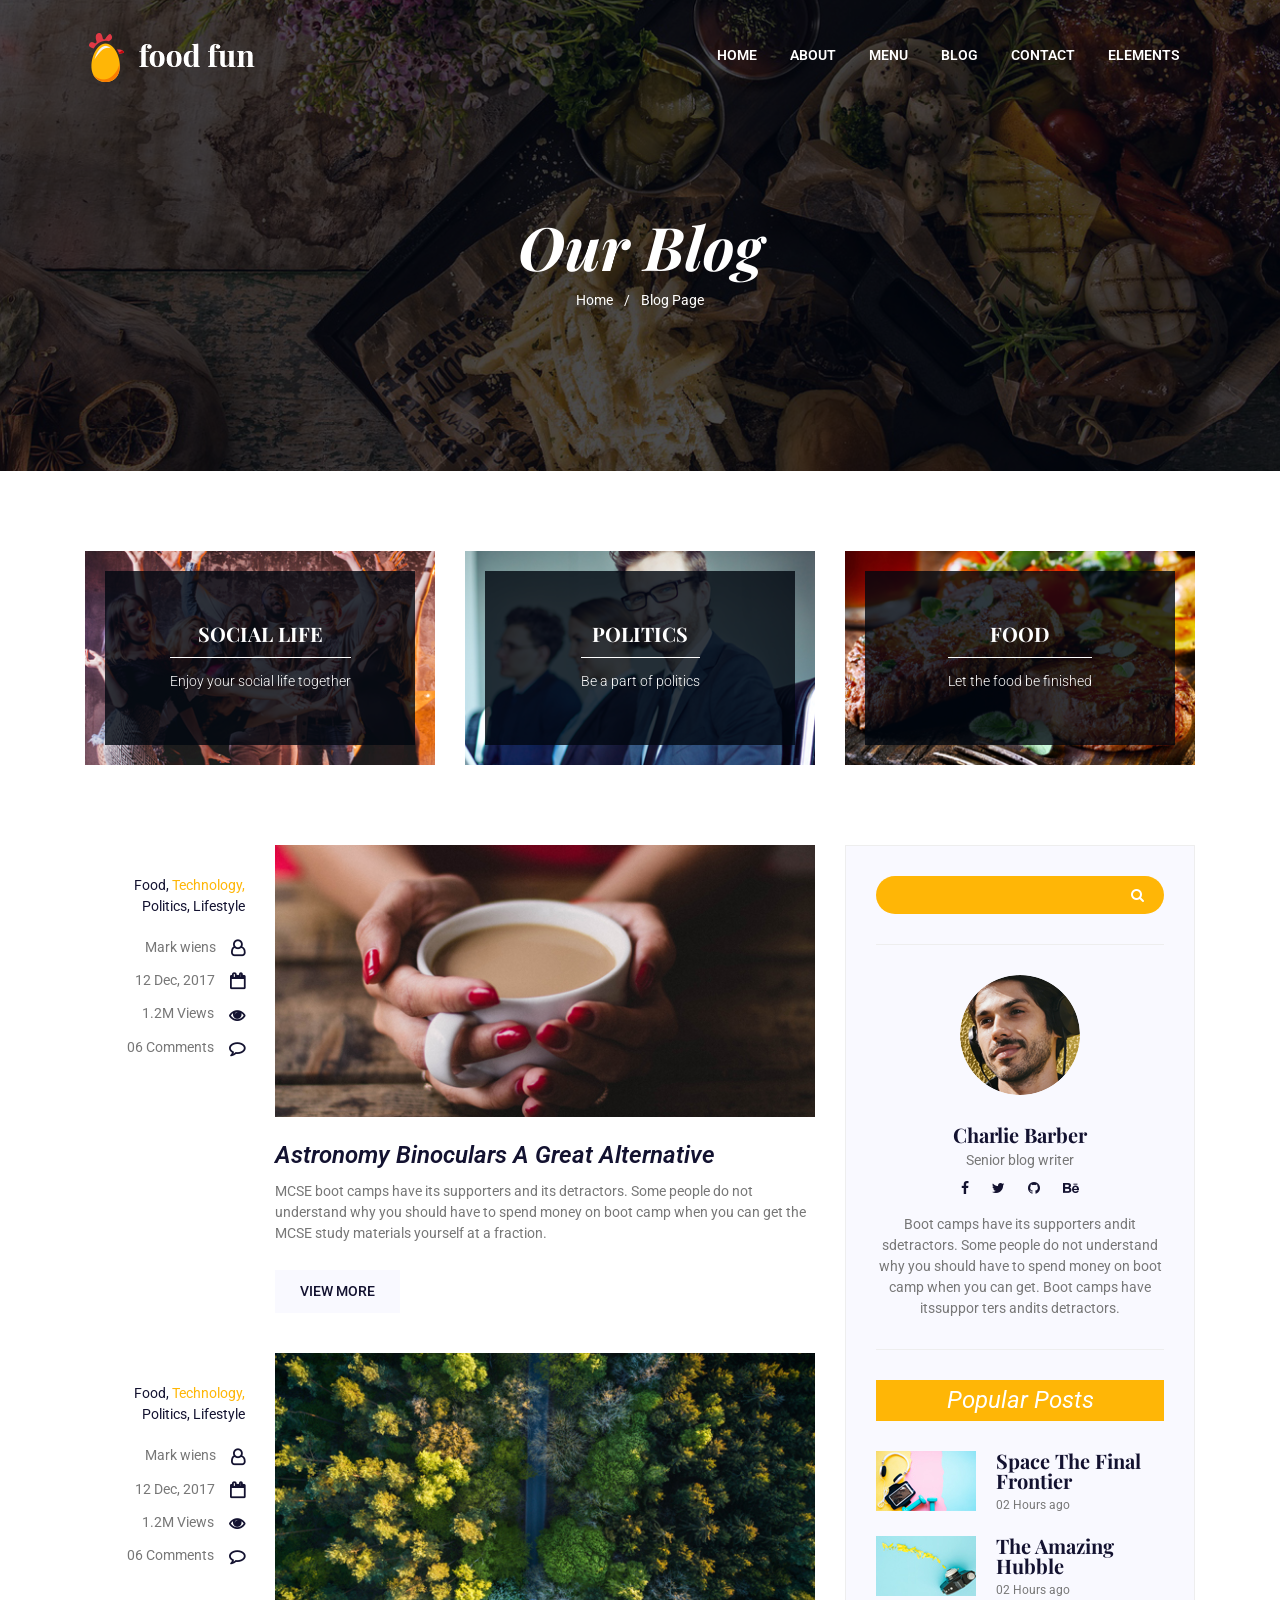
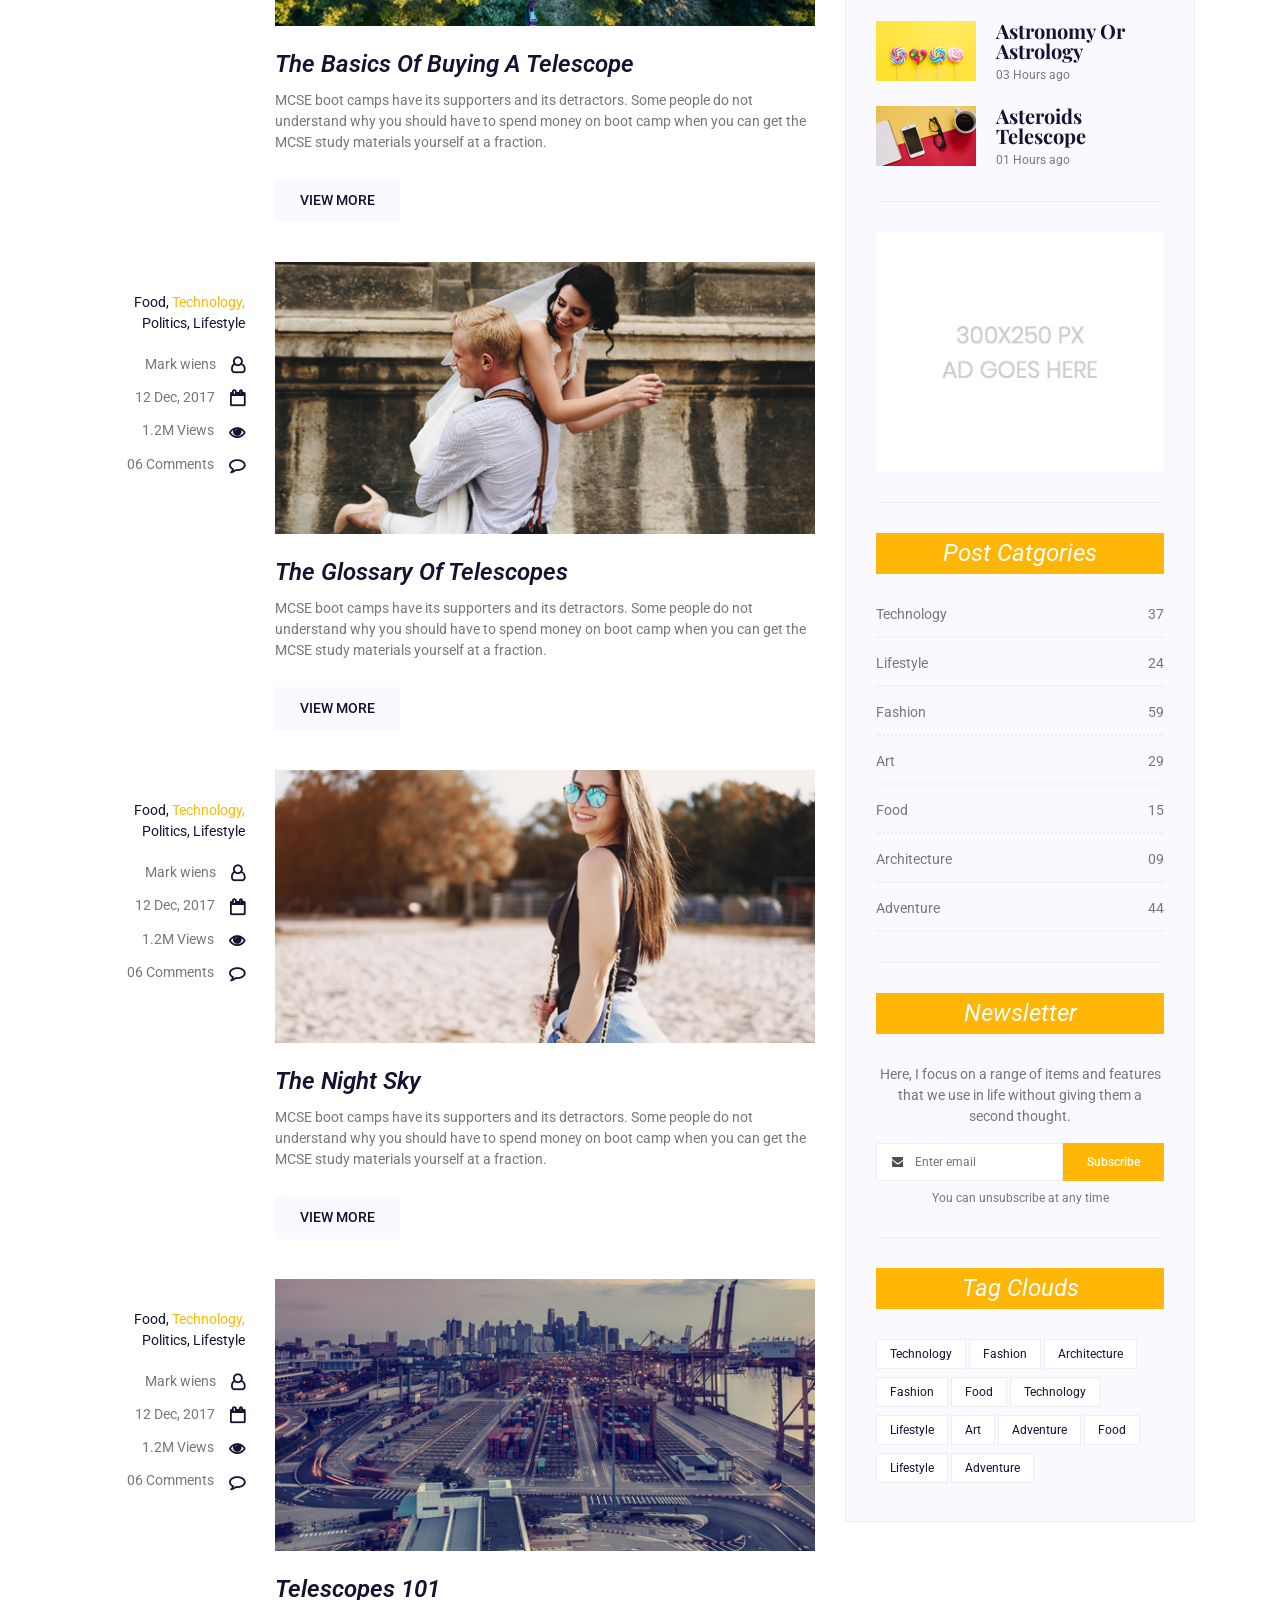
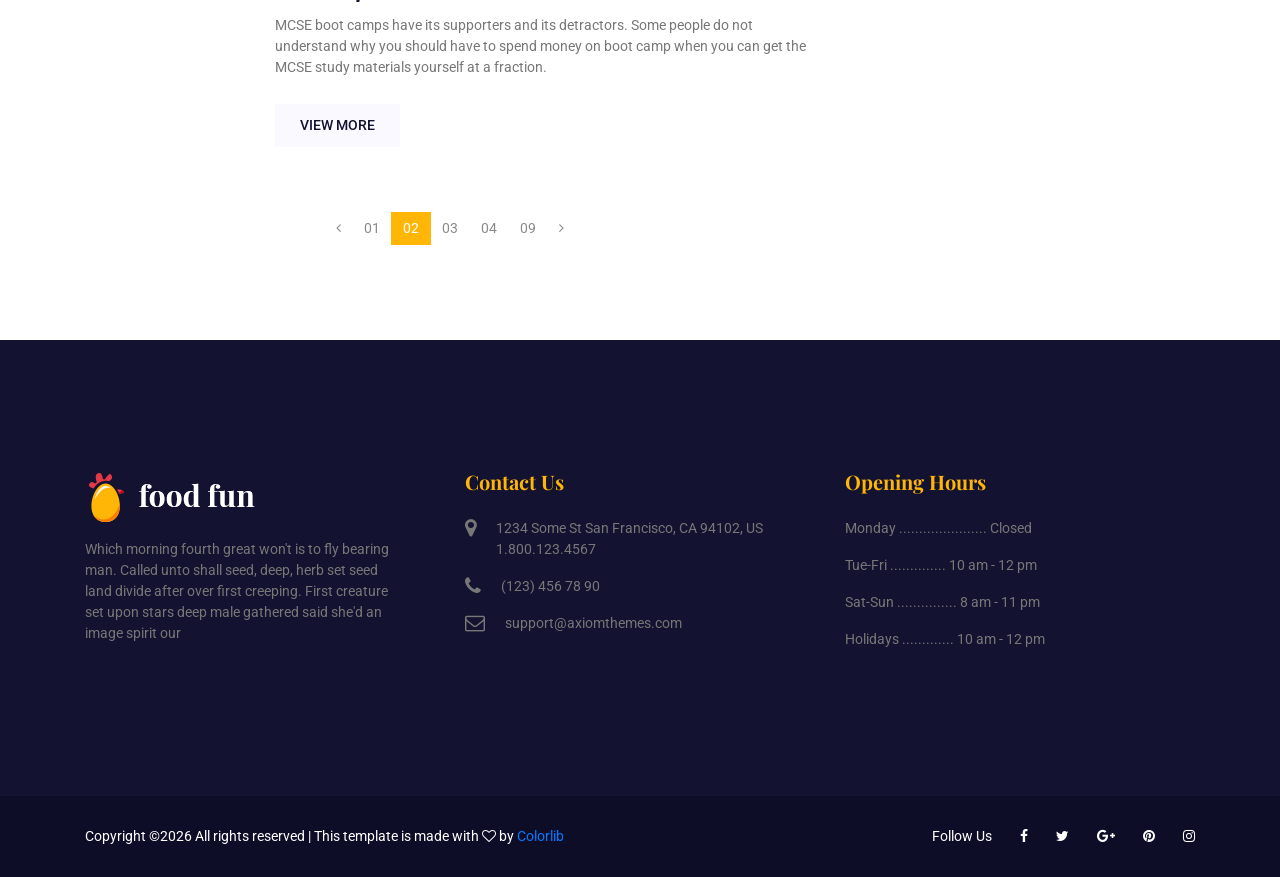
<file: blog-home.html>
<!DOCTYPE html>
<html lang="en">
<head>
    <!-- Required Meta Tags -->
    <meta charset="UTF-8">
    <meta name="viewport" content="width=device-width, initial-scale=1.0">
    <meta http-equiv="X-UA-Compatible" content="ie=edge">

    <!-- Page Title -->
    <title>Blog Home</title>

    <!-- Favicon -->
    <link rel="shortcut icon" href="assets/images/logo/favicon.png" type="image/x-icon">

    <!-- CSS Files -->
    <link rel="stylesheet" href="assets/css/animate-3.7.0.css">
    <link rel="stylesheet" href="assets/css/font-awesome-4.7.0.min.css">
    <link rel="stylesheet" href="assets/css/bootstrap-4.1.3.min.css">
    <link rel="stylesheet" href="assets/css/owl-carousel.min.css">
    <link rel="stylesheet" href="assets/css/style.css">
</head>
<body>
    <!-- Preloader Starts -->
    <div class="preloader">
        <div class="spinner"></div>
    </div>
    <!-- Preloader End -->

    <!-- Header Area Starts -->
	<header class="header-area header-area2">
        <div class="container">
            <div class="row">
                <div class="col-lg-2">
                    <div class="logo-area">
                        <a href="index.html"><img src="assets/images/logo/logo2.png" alt="logo"></a>
                    </div>
                </div>
                <div class="col-lg-10">
                    <div class="custom-navbar">
                        <span></span>
                        <span></span>
                        <span></span>
                    </div>  
                    <div class="main-menu main-menu2">
                        <ul>
                            <li class="active"><a href="index.html">home</a></li>
                            <li><a href="about.html">about</a></li>
                            <li><a href="menu.html">menu</a></li>
                            <li><a href="#">blog</a>
                                <ul class="sub-menu">
                                    <li><a href="blog-home.html">Blog Home</a></li>
                                    <li><a href="blog-details.html">Blog Details</a></li>
                                </ul>
                            </li>
                            <li><a href="contact-us.html">contact</a></li>
                            <li><a href="elements.html">Elements</a></li>
                        </ul>
                    </div>
                </div>
            </div>
        </div>
    </header>
    <!-- Header Area End -->

    <!-- Banner Area Starts -->
    <section class="banner-area banner-area2 blog-page text-center">
        <div class="container">
            <div class="row">
                <div class="col-lg-12">
                    <h1><i>Our Blog</i></h1>
                    <a href="index.html">home</a>
                    <span class="mx-2">/</span>
                    <a href="blog-home.html">blog page</a>
                </div>
            </div>
        </div>
    </section>
    <!-- Banner Area End -->

    <!--================Blog Categorie Area =================-->
    <section class="blog_categorie_area">
        <div class="container">
            <div class="row">
                <div class="col-lg-4 col-md-6 mb-4 mb-lg-0">
                    <div class="categories_post">
                        <img src="assets/images/blog/cat-post/cat-post-3.jpg" alt="post">
                        <div class="categories_details">
                            <div class="categories_text">
                                <a href="blog-details.html"><h5>Social Life</h5></a>
                                <div class="border_line"></div>
                                <p>Enjoy your social life together</p>
                            </div>
                        </div>
                    </div>
                </div>
                <div class="col-lg-4 col-md-6 mb-4 mb-lg-0">
                    <div class="categories_post">
                        <img src="assets/images/blog/cat-post/cat-post-2.jpg" alt="post">
                        <div class="categories_details">
                            <div class="categories_text">
                                <a href="blog-details.html"><h5>Politics</h5></a>
                                <div class="border_line"></div>
                                <p>Be a part of politics</p>
                            </div>
                        </div>
                    </div>
                </div>
                <div class="col-lg-4 col-md-6">
                    <div class="categories_post">
                        <img src="assets/images/blog/cat-post/cat-post-1.jpg" alt="post">
                        <div class="categories_details">
                            <div class="categories_text">
                                <a href="blog-details.html"><h5>Food</h5></a>
                                <div class="border_line"></div>
                                <p>Let the food be finished</p>
                            </div>
                        </div>
                    </div>
                </div>
            </div>
        </div>
    </section>
    <!--================Blog Categorie Area =================-->
    
    <!--================Blog Area =================-->
    <section class="blog_area">
        <div class="container">
            <div class="row">
                <div class="col-lg-8">
                    <div class="blog_left_sidebar">
                        <article class="row blog_item">
                           <div class="col-md-3">
                               <div class="blog_info text-right">
                                    <div class="post_tag">
                                        <a href="#">Food,</a>
                                        <a class="active" href="#">Technology,</a>
                                        <a href="#">Politics,</a>
                                        <a href="#">Lifestyle</a>
                                    </div>
                                    <ul class="blog_meta list">
                                        <li><a href="#">Mark wiens<i class="fa fa-user-o"></i></a></li>
                                        <li><a href="#">12 Dec, 2017<i class="fa fa-calendar-o"></i></a></li>
                                        <li><a href="#">1.2M Views<i class="fa fa-eye"></i></a></li>
                                        <li><a href="#">06 Comments<i class="fa fa-comment-o"></i></a></li>
                                    </ul>
                                </div>
                           </div>
                            <div class="col-md-9">
                                <div class="blog_post">
                                    <img src="assets/images/blog/main-blog/m-blog-1.jpg" alt="">
                                    <div class="blog_details">
                                        <a href="blog-details.html"><h4>Astronomy Binoculars A Great Alternative</h4></a>
                                        <p>MCSE boot camps have its supporters and its detractors. Some people do not understand why you should have to spend money on boot camp when you can get the MCSE study materials yourself at a fraction.</p>
                                        <a href="blog-details.html" class="template-btn">View More</a>
                                    </div>
                                </div>
                            </div>
                        </article>
                        <article class="row blog_item">
                           <div class="col-md-3">
                               <div class="blog_info text-right">
                                    <div class="post_tag">
                                        <a href="#">Food,</a>
                                        <a class="active" href="#">Technology,</a>
                                        <a href="#">Politics,</a>
                                        <a href="#">Lifestyle</a>
                                    </div>
                                    <ul class="blog_meta list">
                                        <li><a href="#">Mark wiens<i class="fa fa-user-o"></i></a></li>
                                        <li><a href="#">12 Dec, 2017<i class="fa fa-calendar-o"></i></a></li>
                                        <li><a href="#">1.2M Views<i class="fa fa-eye"></i></a></li>
                                        <li><a href="#">06 Comments<i class="fa fa-comment-o"></i></a></li>
                                    </ul>
                                </div>
                           </div>
                            <div class="col-md-9">
                                <div class="blog_post">
                                    <img src="assets/images/blog/main-blog/m-blog-2.jpg" alt="">
                                    <div class="blog_details">
                                        <a href="blog-details.html"><h4>The Basics Of Buying A Telescope</h4></a>
                                        <p>MCSE boot camps have its supporters and its detractors. Some people do not understand why you should have to spend money on boot camp when you can get the MCSE study materials yourself at a fraction.</p>
                                        <a href="blog-details.html" class="template-btn">View More</a>
                                    </div>
                                </div>
                            </div>
                        </article>
                        <article class="row blog_item">
                           <div class="col-md-3">
                               <div class="blog_info text-right">
                                    <div class="post_tag">
                                        <a href="#">Food,</a>
                                        <a class="active" href="#">Technology,</a>
                                        <a href="#">Politics,</a>
                                        <a href="#">Lifestyle</a>
                                    </div>
                                    <ul class="blog_meta list">
                                        <li><a href="#">Mark wiens<i class="fa fa-user-o"></i></a></li>
                                        <li><a href="#">12 Dec, 2017<i class="fa fa-calendar-o"></i></a></li>
                                        <li><a href="#">1.2M Views<i class="fa fa-eye"></i></a></li>
                                        <li><a href="#">06 Comments<i class="fa fa-comment-o"></i></a></li>
                                    </ul>
                                </div>
                           </div>
                            <div class="col-md-9">
                                <div class="blog_post">
                                    <img src="assets/images/blog/main-blog/m-blog-3.jpg" alt="">
                                    <div class="blog_details">
                                        <a href="blog-details.html"><h4>The Glossary Of Telescopes</h4></a>
                                        <p>MCSE boot camps have its supporters and its detractors. Some people do not understand why you should have to spend money on boot camp when you can get the MCSE study materials yourself at a fraction.</p>
                                        <a href="blog-details.html" class="template-btn">View More</a>
                                    </div>
                                </div>
                            </div>
                        </article>
                        <article class="row blog_item">
                           <div class="col-md-3">
                               <div class="blog_info text-right">
                                    <div class="post_tag">
                                        <a href="#">Food,</a>
                                        <a class="active" href="#">Technology,</a>
                                        <a href="#">Politics,</a>
                                        <a href="#">Lifestyle</a>
                                    </div>
                                    <ul class="blog_meta list">
                                        <li><a href="#">Mark wiens<i class="fa fa-user-o"></i></a></li>
                                        <li><a href="#">12 Dec, 2017<i class="fa fa-calendar-o"></i></a></li>
                                        <li><a href="#">1.2M Views<i class="fa fa-eye"></i></a></li>
                                        <li><a href="#">06 Comments<i class="fa fa-comment-o"></i></a></li>
                                    </ul>
                                </div>
                           </div>
                            <div class="col-md-9">
                                <div class="blog_post">
                                    <img src="assets/images/blog/main-blog/m-blog-4.jpg" alt="">
                                    <div class="blog_details">
                                        <a href="blog-details.html"><h4>The Night Sky</h4></a>
                                        <p>MCSE boot camps have its supporters and its detractors. Some people do not understand why you should have to spend money on boot camp when you can get the MCSE study materials yourself at a fraction.</p>
                                        <a href="blog-details.html" class="template-btn">View More</a>
                                    </div>
                                </div>
                            </div>
                        </article>
                        <article class="row blog_item">
                           <div class="col-md-3">
                               <div class="blog_info text-right">
                                    <div class="post_tag">
                                        <a href="#">Food,</a>
                                        <a class="active" href="#">Technology,</a>
                                        <a href="#">Politics,</a>
                                        <a href="#">Lifestyle</a>
                                    </div>
                                    <ul class="blog_meta list">
                                        <li><a href="#">Mark wiens<i class="fa fa-user-o"></i></a></li>
                                        <li><a href="#">12 Dec, 2017<i class="fa fa-calendar-o"></i></a></li>
                                        <li><a href="#">1.2M Views<i class="fa fa-eye"></i></a></li>
                                        <li><a href="#">06 Comments<i class="fa fa-comment-o"></i></a></li>
                                    </ul>
                                </div>
                           </div>
                            <div class="col-md-9">
                                <div class="blog_post">
                                    <img src="assets/images/blog/main-blog/m-blog-5.jpg" alt="">
                                    <div class="blog_details">
                                        <a href="blog-details.html"><h4>Telescopes 101</h4></a>
                                        <p>MCSE boot camps have its supporters and its detractors. Some people do not understand why you should have to spend money on boot camp when you can get the MCSE study materials yourself at a fraction.</p>
                                        <a href="blog-details.html" class="template-btn">View More</a>
                                    </div>
                                </div>
                            </div>
                        </article>
                        <nav class="blog-pagination justify-content-center d-flex">
                            <ul class="pagination">
                                <li class="page-item">
                                    <a href="#" class="page-link" aria-label="Previous">
                                        <span aria-hidden="true">
                                            <span class="fa fa-angle-left"></span>
                                        </span>
                                    </a>
                                </li>
                                <li class="page-item"><a href="#" class="page-link">01</a></li>
                                <li class="page-item active"><a href="#" class="page-link">02</a></li>
                                <li class="page-item"><a href="#" class="page-link">03</a></li>
                                <li class="page-item"><a href="#" class="page-link">04</a></li>
                                <li class="page-item"><a href="#" class="page-link">09</a></li>
                                <li class="page-item">
                                    <a href="#" class="page-link" aria-label="Next">
                                        <span aria-hidden="true">
                                            <span class="fa fa-angle-right"></span>
                                        </span>
                                    </a>
                                </li>
                            </ul>
                        </nav>
                    </div>
                </div>
                <div class="col-lg-4">
                    <div class="blog_right_sidebar">
                        <aside class="single_sidebar_widget search_widget">
                            <div class="input-group">
                                <input type="text" class="form-control">
                                <span class="input-group-btn">
                                    <button class="btn btn-default" type="button"><i class="fa fa-search"></i></button>
                                </span>
                            </div><!-- /input-group -->
                            <div class="br"></div>
                        </aside>
                        <aside class="single_sidebar_widget author_widget">
                            <img class="author_img rounded-circle" src="assets/images/blog/author.png" alt="">
                            <h5>Charlie Barber</h5>
                            <p>Senior blog writer</p>
                            <div class="social_icon">
                                <a href="#"><i class="fa fa-facebook"></i></a>
                                <a href="#"><i class="fa fa-twitter"></i></a>
                                <a href="#"><i class="fa fa-github"></i></a>
                                <a href="#"><i class="fa fa-behance"></i></a>
                            </div>
                            <p>Boot camps have its supporters andit sdetractors. Some people do not understand why you should have to spend money on boot camp when you can get. Boot camps have itssuppor ters andits detractors.</p>
                            <div class="br"></div>
                        </aside>
                        <aside class="single_sidebar_widget popular_post_widget">
                            <h4 class="widget_title">Popular Posts</h4>
                            <div class="media post_item">
                                <img src="assets/images/blog/popular-post/post1.jpg" alt="post">
                                <div class="media-body">
                                    <a href="blog-details.html"><h5>Space The Final Frontier</h5></a>
                                    <p>02 Hours ago</p>
                                </div>
                            </div>
                            <div class="media post_item">
                                <img src="assets/images/blog/popular-post/post2.jpg" alt="post">
                                <div class="media-body">
                                    <a href="blog-details.html"><h5>The Amazing Hubble</h5></a>
                                    <p>02 Hours ago</p>
                                </div>
                            </div>
                            <div class="media post_item">
                                <img src="assets/images/blog/popular-post/post3.jpg" alt="post">
                                <div class="media-body">
                                    <a href="blog-details.html"><h5>Astronomy Or Astrology</h5></a>
                                    <p>03 Hours ago</p>
                                </div>
                            </div>
                            <div class="media post_item">
                                <img src="assets/images/blog/popular-post/post4.jpg" alt="post">
                                <div class="media-body">
                                    <a href="blog-details.html"><h5>Asteroids telescope</h5></a>
                                    <p>01 Hours ago</p>
                                </div>
                            </div>
                            <div class="br"></div>
                        </aside>
                        <aside class="single_sidebar_widget ads_widget">
                            <a href="#"><img class="img-fluid" src="assets/images/blog/add.jpg" alt=""></a>
                            <div class="br"></div>
                        </aside>
                        <aside class="single_sidebar_widget post_category_widget">
                            <h4 class="widget_title">Post Catgories</h4>
                            <ul class="list cat-list">
                                <li>
                                    <a href="#" class="d-flex justify-content-between">
                                        <p>Technology</p>
                                        <p>37</p>
                                    </a>
                                </li>
                                <li>
                                    <a href="#" class="d-flex justify-content-between">
                                        <p>Lifestyle</p>
                                        <p>24</p>
                                    </a>
                                </li>
                                <li>
                                    <a href="#" class="d-flex justify-content-between">
                                        <p>Fashion</p>
                                        <p>59</p>
                                    </a>
                                </li>
                                <li>
                                    <a href="#" class="d-flex justify-content-between">
                                        <p>Art</p>
                                        <p>29</p>
                                    </a>
                                </li>
                                <li>
                                    <a href="#" class="d-flex justify-content-between">
                                        <p>Food</p>
                                        <p>15</p>
                                    </a>
                                </li>
                                <li>
                                    <a href="#" class="d-flex justify-content-between">
                                        <p>Architecture</p>
                                        <p>09</p>
                                    </a>
                                </li>
                                <li>
                                    <a href="#" class="d-flex justify-content-between">
                                        <p>Adventure</p>
                                        <p>44</p>
                                    </a>
                                </li>															
                            </ul>
                            <div class="br"></div>
                        </aside>
                        <aside class="single-sidebar-widget newsletter_widget">
                            <h4 class="widget_title">Newsletter</h4>
                            <p>
                            Here, I focus on a range of items and features that we use in life without
                            giving them a second thought.
                            </p>
                            <div class="form-group d-flex flex-row">
                                <div class="input-group">
                                    <div class="input-group-prepend">
                                        <div class="input-group-text"><i class="fa fa-envelope" aria-hidden="true"></i></div>
                                    </div>
                                    <input type="text" class="form-control" id="inlineFormInputGroup" placeholder="Enter email" onfocus="this.placeholder = ''" onblur="this.placeholder = 'Enter email'">
                                </div>
                                <a href="#" class="bbtns">Subscribe</a>
                            </div>	
                            <p class="text-bottom">You can unsubscribe at any time</p>	
                            <div class="br"></div>							
                        </aside>
                        <aside class="single-sidebar-widget tag_cloud_widget">
                            <h4 class="widget_title">Tag Clouds</h4>
                            <ul class="list">
                                <li><a href="#">Technology</a></li>
                                <li><a href="#">Fashion</a></li>
                                <li><a href="#">Architecture</a></li>
                                <li><a href="#">Fashion</a></li>
                                <li><a href="#">Food</a></li>
                                <li><a href="#">Technology</a></li>
                                <li><a href="#">Lifestyle</a></li>
                                <li><a href="#">Art</a></li>
                                <li><a href="#">Adventure</a></li>
                                <li><a href="#">Food</a></li>
                                <li><a href="#">Lifestyle</a></li>
                                <li><a href="#">Adventure</a></li>
                            </ul>
                        </aside>
                    </div>
                </div>
            </div>
        </div>
    </section>
    <!--================Blog Area =================-->

    <!-- Footer Area Starts -->
    <footer class="footer-area">
        <div class="footer-widget section-padding">
            <div class="container">
                <div class="row">
                    <div class="col-md-4">
                        <div class="single-widget single-widget1">
                            <a href="index.html"><img src="assets/images/logo/logo2.png" alt=""></a>
                            <p class="mt-3">Which morning fourth great won't is to fly bearing man. Called unto shall seed, deep, herb set seed land divide after over first creeping. First creature set upon stars deep male gathered said she'd an image spirit our</p>
                        </div>
                    </div>
                    <div class="col-md-4">
                        <div class="single-widget single-widget2 my-5 my-md-0">
                            <h5 class="mb-4">contact us</h5>
                            <div class="d-flex">
                                <div class="into-icon">
                                    <i class="fa fa-map-marker"></i>
                                </div>
                                <div class="info-text">
                                    <p>1234 Some St San Francisco, CA 94102, US 1.800.123.4567 </p>
                                </div>
                            </div>
                            <div class="d-flex">
                                <div class="into-icon">
                                    <i class="fa fa-phone"></i>
                                </div>
                                <div class="info-text">
                                    <p>(123) 456 78 90</p>
                                </div>
                            </div>
                            <div class="d-flex">
                                <div class="into-icon">
                                    <i class="fa fa-envelope-o"></i>
                                </div>
                                <div class="info-text">
                                    <p>support@axiomthemes.com</p>
                                </div>
                            </div>
                        </div>
                    </div>
                    <div class="col-md-4">
                        <div class="single-widget single-widget3">
                            <h5 class="mb-4">opening hours</h5>
                            <p>Monday ...................... Closed</p>
                            <p>Tue-Fri .............. 10 am - 12 pm</p>
                            <p>Sat-Sun ............... 8 am - 11 pm</p>
                            <p>Holidays ............. 10 am - 12 pm</p>
                        </div>
                    </div>
                </div>
            </div>
        </div>
        <div class="footer-copyright">
            <div class="container">
                <div class="row">
                    <div class="col-lg-7 col-md-6">
                        <span><!-- Link back to Colorlib can't be removed. Template is licensed under CC BY 3.0. -->
Copyright &copy;<script>document.write(new Date().getFullYear());</script> All rights reserved | This template is made with <i class="fa fa-heart-o" aria-hidden="true"></i> by <a href="https://colorlib.com" target="_blank">Colorlib</a>
<!-- Link back to Colorlib can't be removed. Template is licensed under CC BY 3.0. --></span>
                    </div>
                    <div class="col-lg-5 col-md-6">
                        <div class="social-icons">
                            <ul>
                                <li class="no-margin">Follow Us</li>
                                <li><a href="#"><i class="fa fa-facebook"></i></a></li>
                                <li><a href="#"><i class="fa fa-twitter"></i></a></li>
                                <li><a href="#"><i class="fa fa-google-plus"></i></a></li>
                                <li><a href="#"><i class="fa fa-pinterest"></i></a></li>
                                <li><a href="#"><i class="fa fa-instagram"></i></a></li>
                            </ul>
                        </div>
                    </div>
                </div>
            </div>
        </div>
    </footer>
    <!-- Footer Area End -->


    <!-- Javascript -->
    <script src="assets/js/vendor/jquery-2.2.4.min.js"></script>
	<script src="assets/js/vendor/bootstrap-4.1.3.min.js"></script>
    <script src="assets/js/vendor/wow.min.js"></script>
    <script src="assets/js/vendor/owl-carousel.min.js"></script>
    <script src="assets/js/vendor/jquery.datetimepicker.full.min.js"></script>
    <script src="assets/js/vendor/jquery.nice-select.min.js"></script>
    <script src="assets/js/main.js"></script>
</body>
</html>
</file>
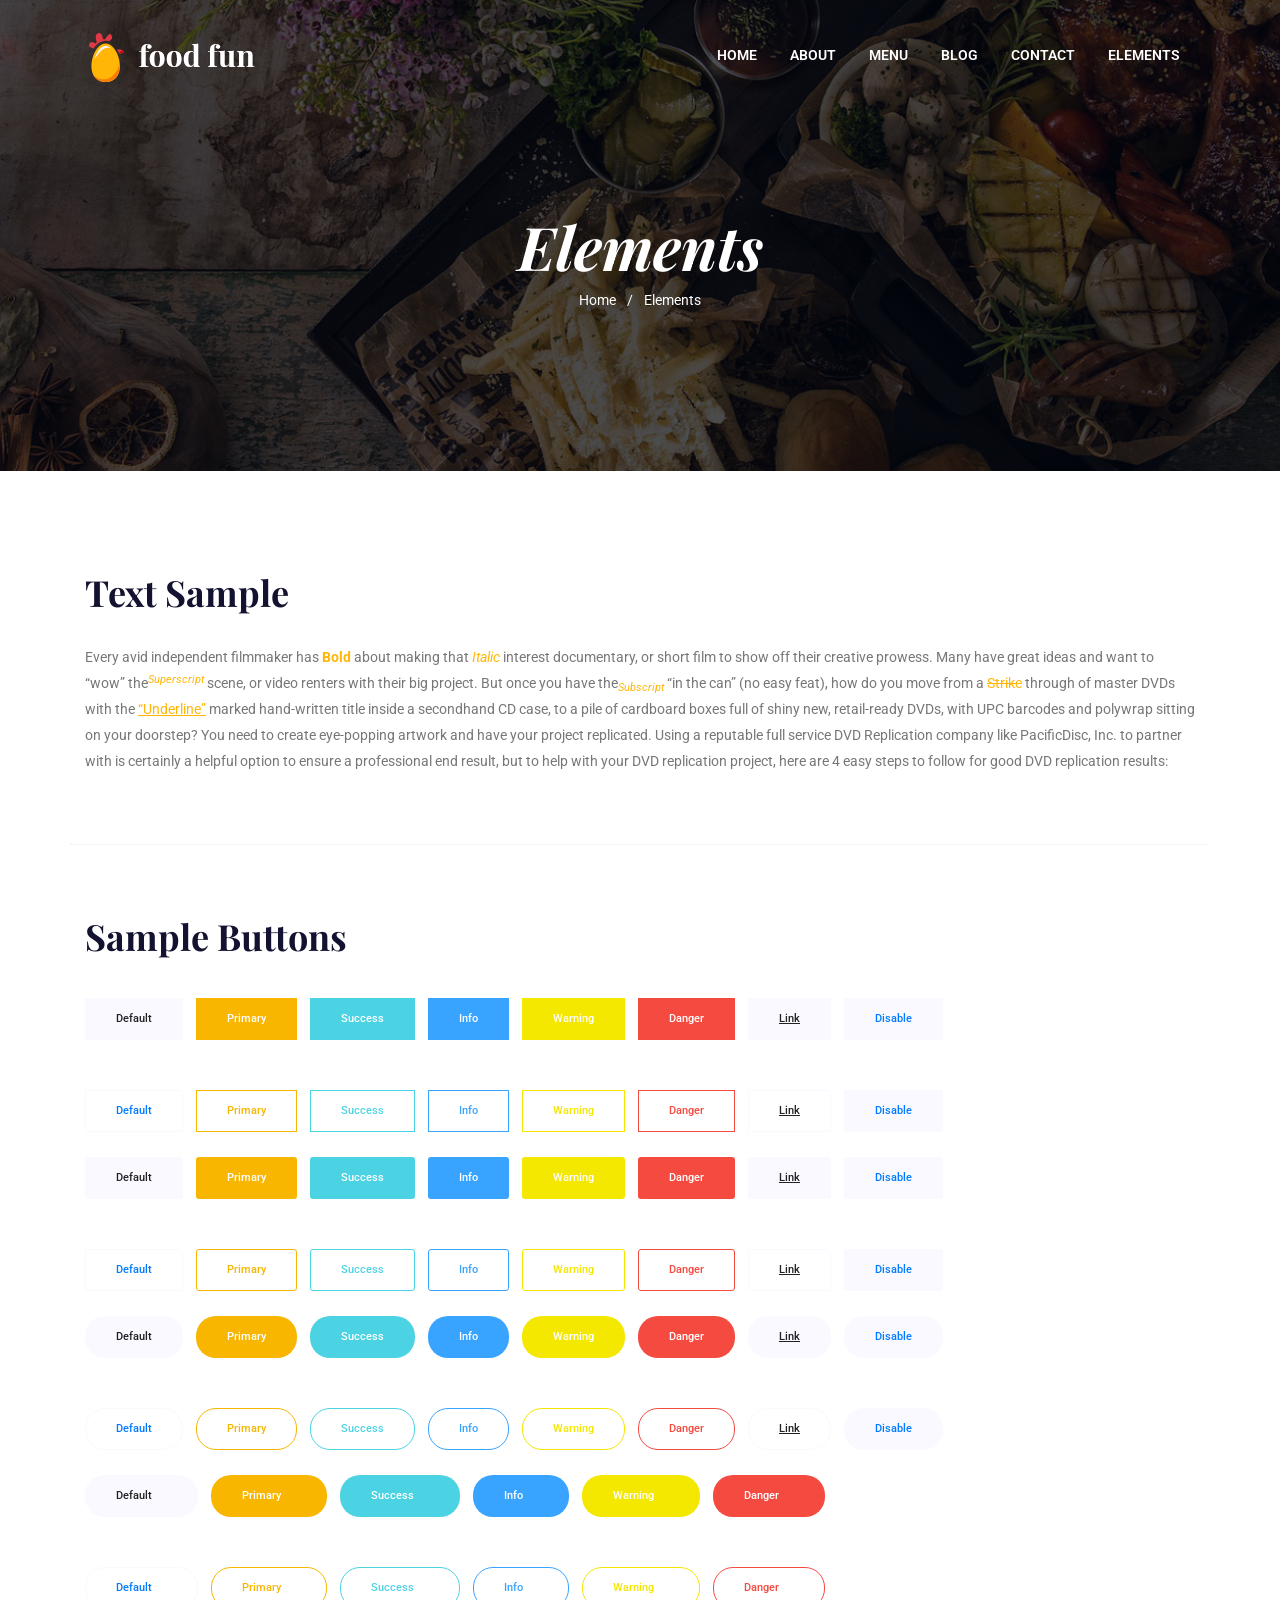
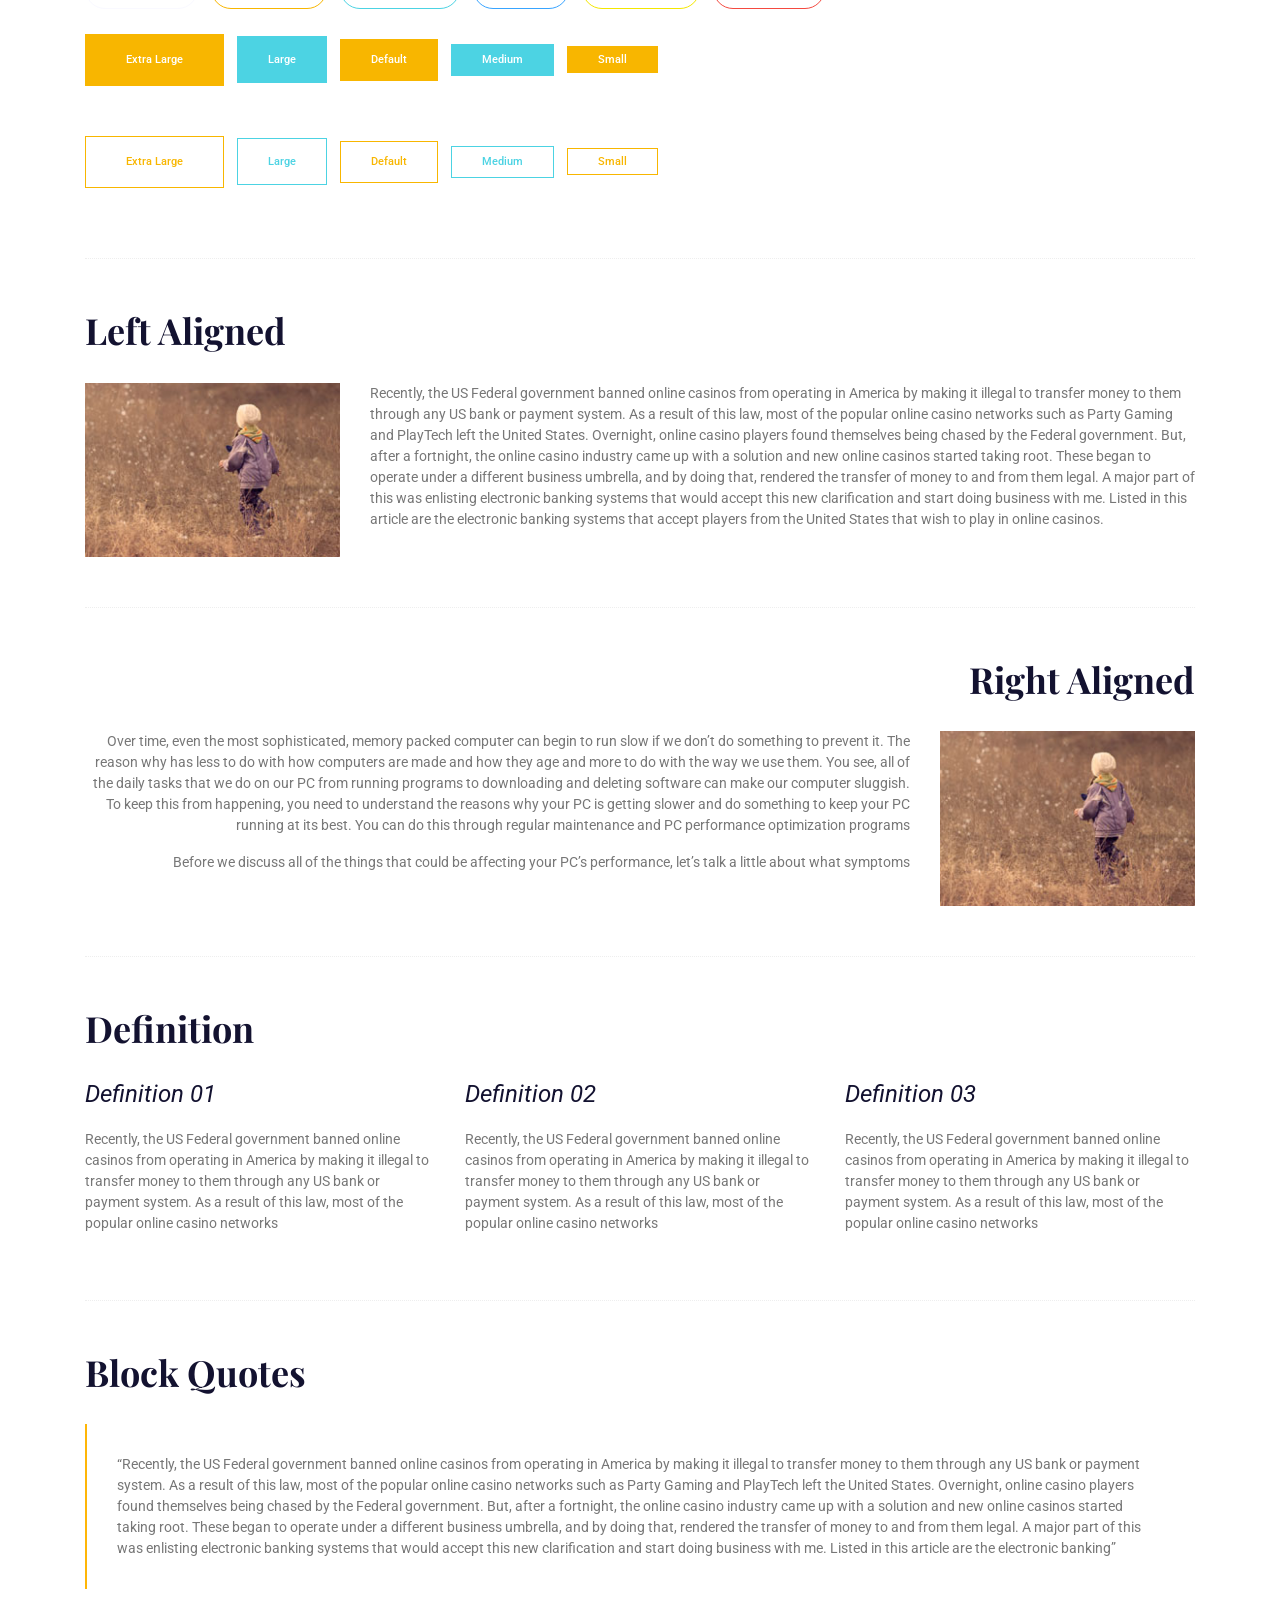
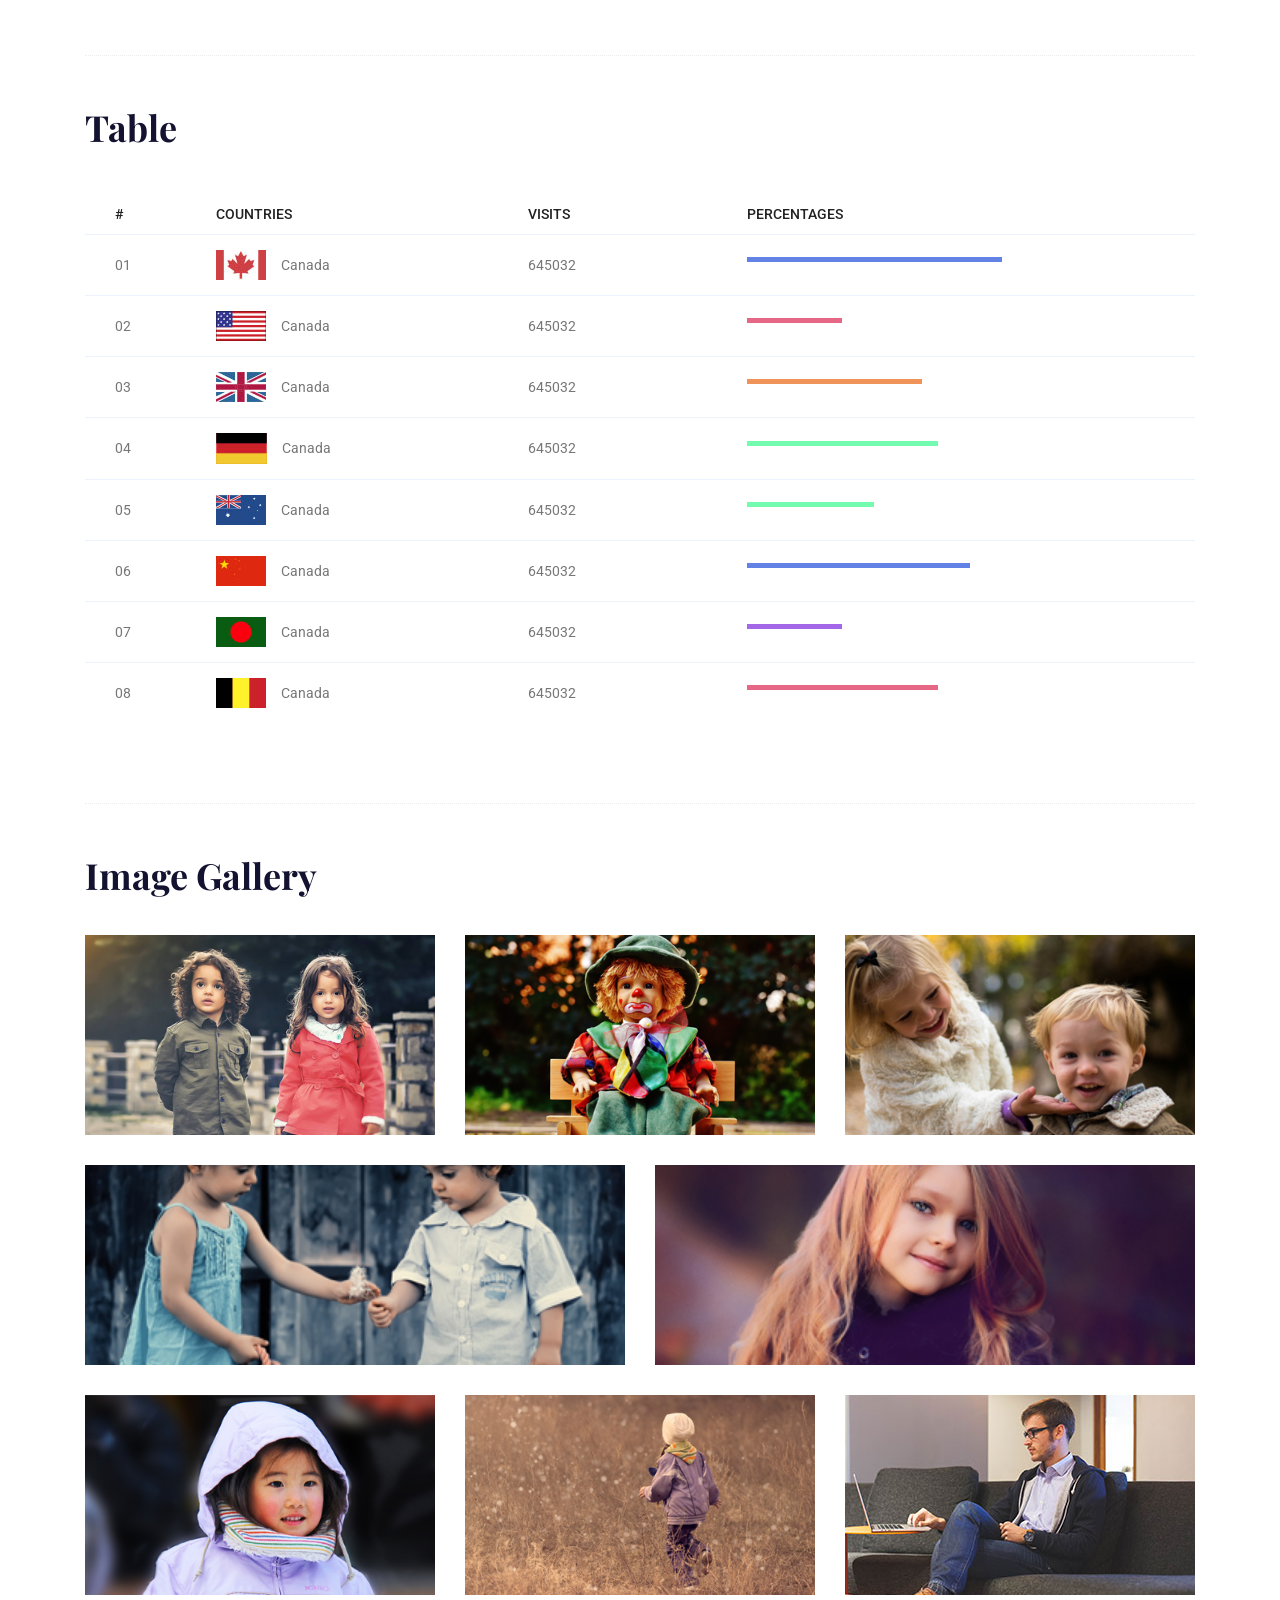
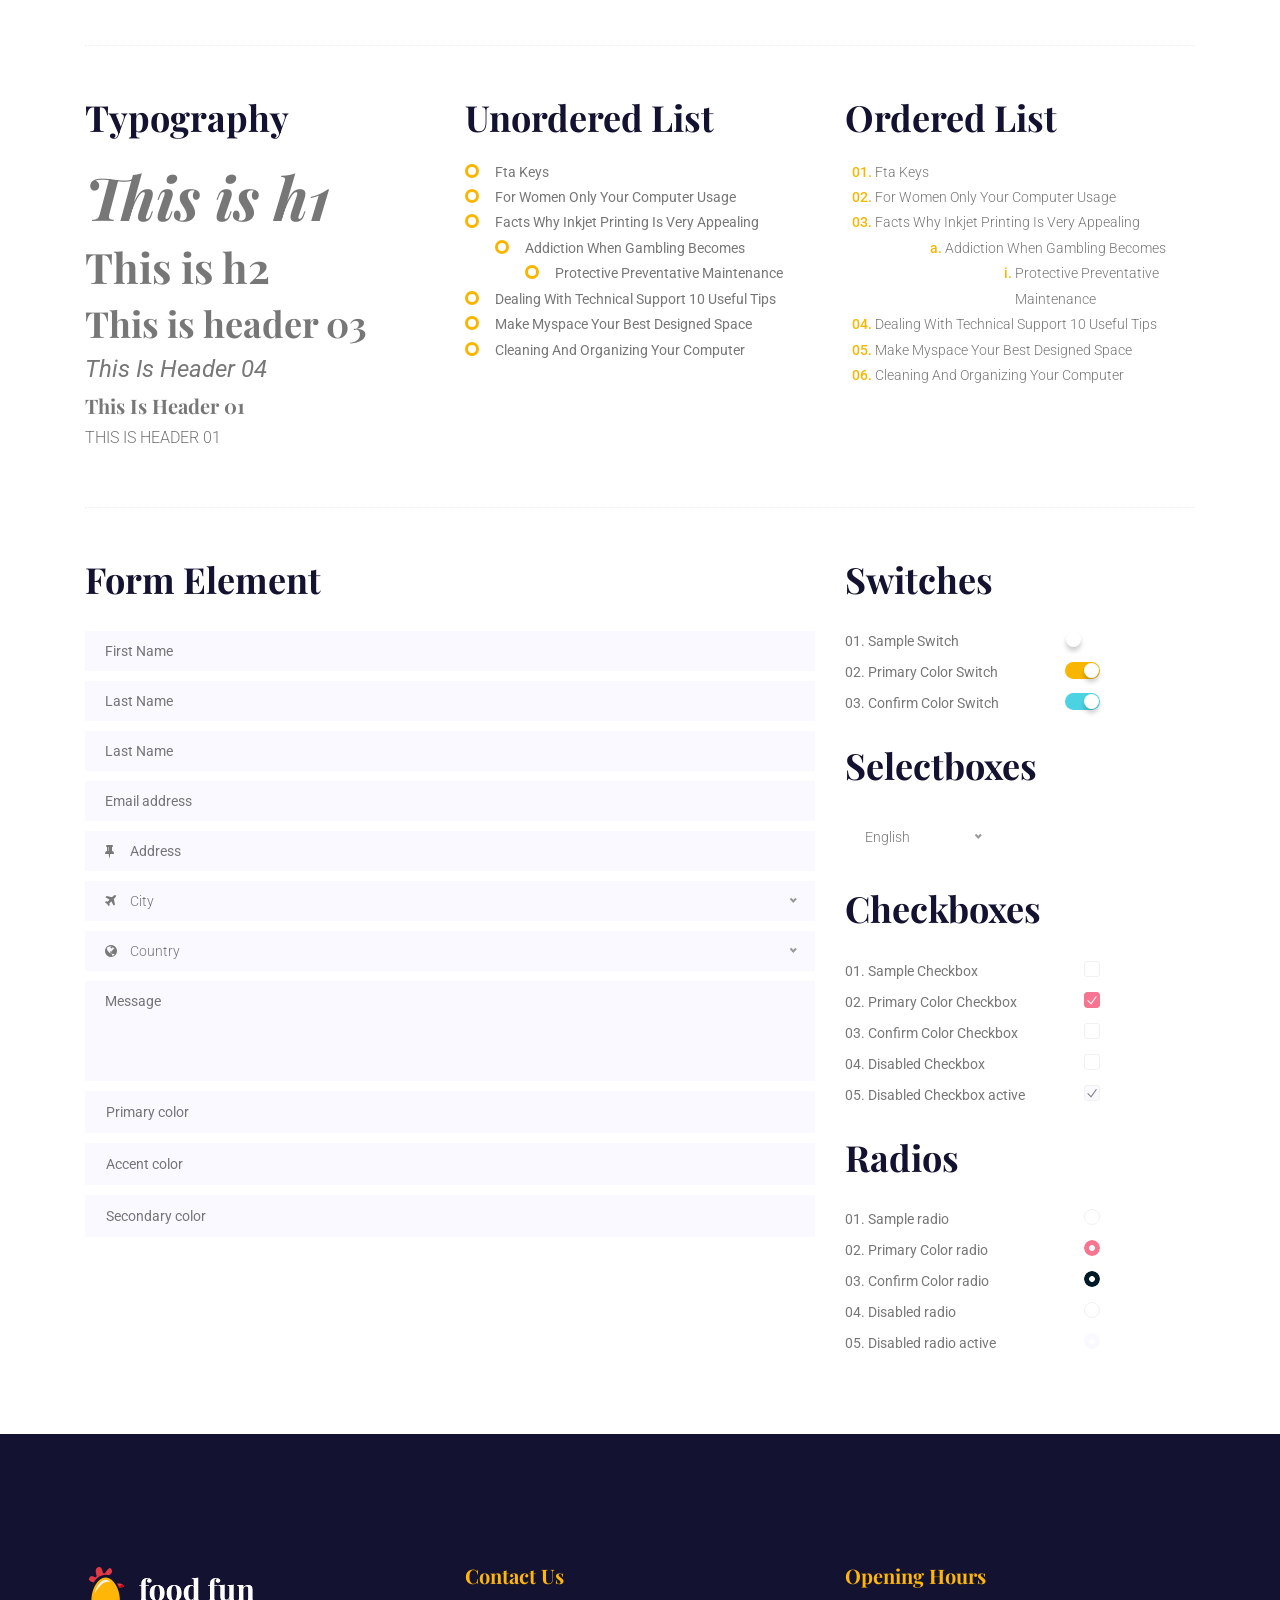
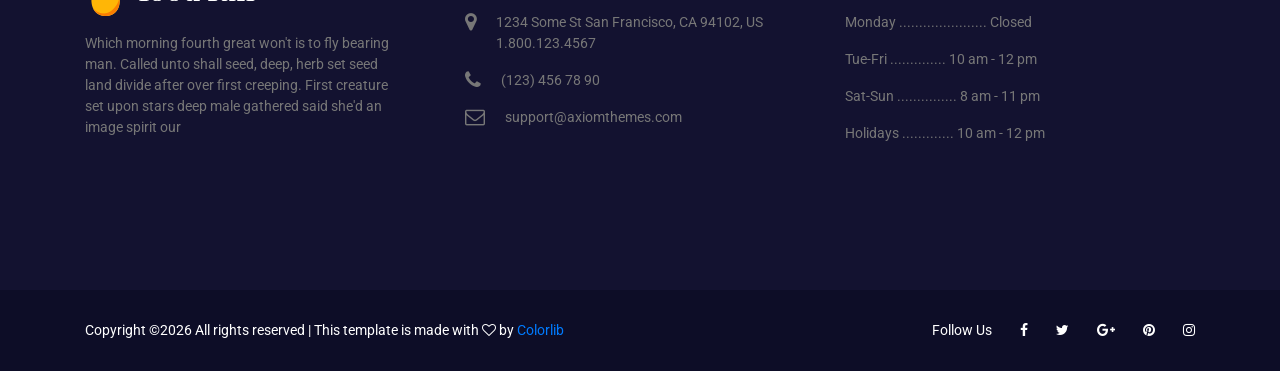
<file: elements.html>
<!DOCTYPE html>
<html lang="en">
<head>
    <!-- Required Meta Tags -->
    <meta charset="UTF-8">
    <meta name="viewport" content="width=device-width, initial-scale=1.0">
    <meta http-equiv="X-UA-Compatible" content="ie=edge">

    <!-- Page Title -->
    <title>Elements</title>

    <!-- Favicon -->
    <link rel="shortcut icon" href="assets/images/logo/favicon.png" type="image/x-icon">

    <!-- CSS Files -->
    <link rel="stylesheet" href="assets/css/animate-3.7.0.css">
    <link rel="stylesheet" href="assets/css/font-awesome-4.7.0.min.css">
    <link rel="stylesheet" href="assets/fonts/flat-icon/flaticon.css">
    <link rel="stylesheet" href="assets/css/bootstrap-4.1.3.min.css">
    <link rel="stylesheet" href="assets/css/owl-carousel.min.css">
    <link rel="stylesheet" href="assets/css/nice-select.css">
    <link rel="stylesheet" href="assets/css/style.css">
</head>
<body>
    <!-- Preloader Starts -->
    <div class="preloader">
        <div class="spinner"></div>
    </div>
    <!-- Preloader End -->

    <!-- Header Area Starts -->
	<header class="header-area header-area2">
        <div class="container">
            <div class="row">
                <div class="col-lg-2">
                    <div class="logo-area">
                        <a href="index.html"><img src="assets/images/logo/logo2.png" alt="logo"></a>
                    </div>
                </div>
                <div class="col-lg-10">
                    <div class="custom-navbar">
                        <span></span>
                        <span></span>
                        <span></span>
                    </div>  
                    <div class="main-menu main-menu2">
                        <ul>
                            <li class="active"><a href="index.html">home</a></li>
                            <li><a href="about.html">about</a></li>
                            <li><a href="menu.html">menu</a></li>
                            <li><a href="#">blog</a>
                                <ul class="sub-menu">
                                    <li><a href="blog-home.html">Blog Home</a></li>
                                    <li><a href="blog-details.html">Blog Details</a></li>
                                </ul>
                            </li>
                            <li><a href="contact-us.html">contact</a></li>
                            <li><a href="elements.html">Elements</a></li>
                        </ul>
                    </div>
                </div>
            </div>
        </div>
    </header>
    <!-- Header Area End -->

    <!-- Banner Area Starts -->
    <section class="banner-area banner-area2 blog-page text-center">
        <div class="container">
            <div class="row">
                <div class="col-lg-12">
                    <h1><i>Elements</i></h1>
                    <a href="index.html">home</a>
                    <span class="mx-2">/</span>
                    <a href="elements.html">elements</a>
                </div>
            </div>
        </div>
    </section>
    <!-- Banner Area End -->

    <!-- Start Sample Area -->
    <section class="sample-text-area">
        <div class="container">
            <h3 class="text-heading title_color">Text Sample</h3>
            <p class="sample-text">
                Every avid independent filmmaker has <b>Bold</b> about making that <i>Italic</i> interest documentary, or short film to show off their creative prowess. Many have great ideas and want to “wow” the<sup>Superscript</sup> scene, or video renters with their big project.  But once you have the<sub>Subscript</sub> “in the can” (no easy feat), how do you move from a <del>Strike</del> through of master DVDs with the <u>“Underline”</u> marked hand-written title inside a secondhand CD case, to a pile of cardboard boxes full of shiny new, retail-ready DVDs, with UPC barcodes and polywrap sitting on your doorstep?  You need to create eye-popping artwork and have your project replicated. Using a reputable full service DVD Replication company like PacificDisc, Inc. to partner with is certainly a helpful option to ensure a professional end result, but to help with your DVD replication project, here are 4 easy steps to follow for good DVD replication results: 

            </p>
        </div>
    </section>
    <!-- End Sample Area -->

    <!-- Start Button -->
    <section class="button-area">
        <div class="container border-top-generic">
            <h3 class="text-heading title_color">Sample Buttons</h3>
            <div class="button-group-area">
                <a href="#" class="genric-btn default">Default</a>
                <a href="#" class="genric-btn primary">Primary</a>
                <a href="#" class="genric-btn success">Success</a>
                <a href="#" class="genric-btn info">Info</a>
                <a href="#" class="genric-btn warning">Warning</a>
                <a href="#" class="genric-btn danger">Danger</a>
                <a href="#" class="genric-btn link">Link</a>
                <a href="#" class="genric-btn disable">Disable</a>
            </div>
            <div class="button-group-area mt-10">
                <a href="#" class="genric-btn default-border">Default</a>
                <a href="#" class="genric-btn primary-border">Primary</a>
                <a href="#" class="genric-btn success-border">Success</a>
                <a href="#" class="genric-btn info-border">Info</a>
                <a href="#" class="genric-btn warning-border">Warning</a>
                <a href="#" class="genric-btn danger-border">Danger</a>
                <a href="#" class="genric-btn link-border">Link</a>
                <a href="#" class="genric-btn disable">Disable</a>
            </div>
            <div class="button-group-area mt-40">
                <a href="#" class="genric-btn default radius">Default</a>
                <a href="#" class="genric-btn primary radius">Primary</a>
                <a href="#" class="genric-btn success radius">Success</a>
                <a href="#" class="genric-btn info radius">Info</a>
                <a href="#" class="genric-btn warning radius">Warning</a>
                <a href="#" class="genric-btn danger radius">Danger</a>
                <a href="#" class="genric-btn link radius">Link</a>
                <a href="#" class="genric-btn disable radius">Disable</a>
            </div>
            <div class="button-group-area mt-10">
                <a href="#" class="genric-btn default-border radius">Default</a>
                <a href="#" class="genric-btn primary-border radius">Primary</a>
                <a href="#" class="genric-btn success-border radius">Success</a>
                <a href="#" class="genric-btn info-border radius">Info</a>
                <a href="#" class="genric-btn warning-border radius">Warning</a>
                <a href="#" class="genric-btn danger-border radius">Danger</a>
                <a href="#" class="genric-btn link-border radius">Link</a>
                <a href="#" class="genric-btn disable radius">Disable</a>
            </div>
            <div class="button-group-area mt-40">
                <a href="#" class="genric-btn default circle">Default</a>
                <a href="#" class="genric-btn primary circle">Primary</a>
                <a href="#" class="genric-btn success circle">Success</a>
                <a href="#" class="genric-btn info circle">Info</a>
                <a href="#" class="genric-btn warning circle">Warning</a>
                <a href="#" class="genric-btn danger circle">Danger</a>
                <a href="#" class="genric-btn link circle">Link</a>
                <a href="#" class="genric-btn disable circle">Disable</a>
            </div>
            <div class="button-group-area mt-10">
                <a href="#" class="genric-btn default-border circle">Default</a>
                <a href="#" class="genric-btn primary-border circle">Primary</a>
                <a href="#" class="genric-btn success-border circle">Success</a>
                <a href="#" class="genric-btn info-border circle">Info</a>
                <a href="#" class="genric-btn warning-border circle">Warning</a>
                <a href="#" class="genric-btn danger-border circle">Danger</a>
                <a href="#" class="genric-btn link-border circle">Link</a>
                <a href="#" class="genric-btn disable circle">Disable</a>
            </div>
            <div class="button-group-area mt-40">
                <a href="#" class="genric-btn default circle arrow">Default<span class="lnr lnr-arrow-right"></span></a>
                <a href="#" class="genric-btn primary circle arrow">Primary<span class="lnr lnr-arrow-right"></span></a>
                <a href="#" class="genric-btn success circle arrow">Success<span class="lnr lnr-arrow-right"></span></a>
                <a href="#" class="genric-btn info circle arrow">Info<span class="lnr lnr-arrow-right"></span></a>
                <a href="#" class="genric-btn warning circle arrow">Warning<span class="lnr lnr-arrow-right"></span></a>
                <a href="#" class="genric-btn danger circle arrow">Danger<span class="lnr lnr-arrow-right"></span></a>
            </div>
            <div class="button-group-area mt-10">
                <a href="#" class="genric-btn default-border circle arrow">Default<span class="lnr lnr-arrow-right"></span></a>
                <a href="#" class="genric-btn primary-border circle arrow">Primary<span class="lnr lnr-arrow-right"></span></a>
                <a href="#" class="genric-btn success-border circle arrow">Success<span class="lnr lnr-arrow-right"></span></a>
                <a href="#" class="genric-btn info-border circle arrow">Info<span class="lnr lnr-arrow-right"></span></a>
                <a href="#" class="genric-btn warning-border circle arrow">Warning<span class="lnr lnr-arrow-right"></span></a>
                <a href="#" class="genric-btn danger-border circle arrow">Danger<span class="lnr lnr-arrow-right"></span></a>
            </div>
            <div class="button-group-area mt-40">
                <a href="#" class="genric-btn primary e-large">Extra Large</a>
                <a href="#" class="genric-btn success large">Large</a>
                <a href="#" class="genric-btn primary">Default</a>
                <a href="#" class="genric-btn success medium">Medium</a>
                <a href="#" class="genric-btn primary small">Small</a>
            </div>
            <div class="button-group-area mt-10">
                <a href="#" class="genric-btn primary-border e-large">Extra Large</a>
                <a href="#" class="genric-btn success-border large">Large</a>
                <a href="#" class="genric-btn primary-border">Default</a>
                <a href="#" class="genric-btn success-border medium">Medium</a>
                <a href="#" class="genric-btn primary-border small">Small</a>
            </div>
        </div>
    </section>
    <!-- End Button -->
    
    <!-- Start Align Area -->
    <div class="whole-wrap">
        <div class="container">
            <div class="section-top-border">
                <h3 class="mb-30 title_color">Left Aligned</h3>
                <div class="row">
                    <div class="col-md-3">
                        <img src="assets/images/elements/d.jpg" alt="" class="img-fluid">
                    </div>
                    <div class="col-md-9 mt-sm-20 left-align-p">
                        <p>Recently, the US Federal government banned online casinos from operating in America by making it illegal to transfer money to them through any US bank or payment system. As a result of this law, most of the popular online casino networks such as Party Gaming and PlayTech left the United States. Overnight, online casino players found themselves being chased by the Federal government. But, after a fortnight, the online casino industry came up with a solution and new online casinos started taking root. These began to operate under a different business umbrella, and by doing that, rendered the transfer of money to and from them legal. A major part of this was enlisting electronic banking systems that would accept this new clarification and start doing business with me. Listed in this article are the electronic banking systems that accept players from the United States that wish to play in online casinos.</p>
                    </div>
                </div>
            </div>
            <div class="section-top-border text-right">
                <h3 class="mb-30 title_color">Right Aligned</h3>
                <div class="row">
                    <div class="col-md-9">
                        <p class="text-right">Over time, even the most sophisticated, memory packed computer can begin to run slow if we don’t do something to prevent it. The reason why has less to do with how computers are made and how they age and more to do with the way we use them. You see, all of the daily tasks that we do on our PC from running programs to downloading and deleting software can make our computer sluggish. To keep this from happening, you need to understand the reasons why your PC is getting slower and do something to keep your PC running at its best. You can do this through regular maintenance and PC performance optimization programs</p>
                        <p class="text-right">Before we discuss all of the things that could be affecting your PC’s performance, let’s talk a little about what symptoms</p>
                    </div>
                    <div class="col-md-3">
                        <img src="assets/images/elements/d.jpg" alt="" class="img-fluid">
                    </div>
                </div>
            </div>
            <div class="section-top-border">
                <h3 class="mb-30 title_color">Definition</h3>
                <div class="row">
                    <div class="col-md-4">
                        <div class="single-defination">
                            <h4 class="mb-20">Definition 01</h4>
                            <p>Recently, the US Federal government banned online casinos from operating in America by making it illegal to transfer money to them through any US bank or payment system. As a result of this law, most of the popular online casino networks</p>
                        </div>
                    </div>
                    <div class="col-md-4">
                        <div class="single-defination">
                            <h4 class="mb-20">Definition 02</h4>
                            <p>Recently, the US Federal government banned online casinos from operating in America by making it illegal to transfer money to them through any US bank or payment system. As a result of this law, most of the popular online casino networks</p>
                        </div>
                    </div>
                    <div class="col-md-4">
                        <div class="single-defination">
                            <h4 class="mb-20">Definition 03</h4>
                            <p>Recently, the US Federal government banned online casinos from operating in America by making it illegal to transfer money to them through any US bank or payment system. As a result of this law, most of the popular online casino networks</p>
                        </div>
                    </div>
                </div>
            </div>
            <div class="section-top-border">
                <h3 class="mb-30 title_color">Block Quotes</h3>
                <div class="row">
                    <div class="col-lg-12">
                        <blockquote class="generic-blockquote">
                            “Recently, the US Federal government banned online casinos from operating in America by making it illegal to transfer money to them through any US bank or payment system. As a result of this law, most of the popular online casino networks such as Party Gaming and PlayTech left the United States. Overnight, online casino players found themselves being chased by the Federal government. But, after a fortnight, the online casino industry came up with a solution and new online casinos started taking root. These began to operate under a different business umbrella, and by doing that, rendered the transfer of money to and from them legal. A major part of this was enlisting electronic banking systems that would accept this new clarification and start doing business with me. Listed in this article are the electronic banking” 
                        </blockquote>
                    </div>
                </div>
            </div>
            <div class="section-top-border">
                <h3 class="mb-30 title_color">Table</h3>
                <div class="progress-table-wrap">
                    <div class="progress-table">
                        <div class="table-head">
                            <div class="serial">#</div>
                            <div class="country">Countries</div>
                            <div class="visit">Visits</div>
                            <div class="percentage">Percentages</div>
                        </div>
                        <div class="table-row">
                            <div class="serial">01</div>
                            <div class="country"> <img src="assets/images/elements/f1.jpg" alt="flag">Canada</div>
                            <div class="visit">645032</div>
                            <div class="percentage">
                                <div class="progress">
                                    <div class="progress-bar color-1" role="progressbar" style="width: 80%" aria-valuenow="80" aria-valuemin="0" aria-valuemax="100"></div>
                                </div>
                            </div>
                        </div>
                        <div class="table-row">
                            <div class="serial">02</div>
                            <div class="country"> <img src="assets/images/elements/f2.jpg" alt="flag">Canada</div>
                            <div class="visit">645032</div>
                            <div class="percentage">
                                <div class="progress">
                                    <div class="progress-bar color-2" role="progressbar" style="width: 30%" aria-valuenow="30" aria-valuemin="0" aria-valuemax="100"></div>
                                </div>
                            </div>
                        </div>
                        <div class="table-row">
                            <div class="serial">03</div>
                            <div class="country"> <img src="assets/images/elements/f3.jpg" alt="flag">Canada</div>
                            <div class="visit">645032</div>
                            <div class="percentage">
                                <div class="progress">
                                    <div class="progress-bar color-3" role="progressbar" style="width: 55%" aria-valuenow="55" aria-valuemin="0" aria-valuemax="100"></div>
                                </div>
                            </div>
                        </div>
                        <div class="table-row">
                            <div class="serial">04</div>
                            <div class="country"> <img src="assets/images/elements/f4.jpg" alt="flag">Canada</div>
                            <div class="visit">645032</div>
                            <div class="percentage">
                                <div class="progress">
                                    <div class="progress-bar color-4" role="progressbar" style="width: 60%" aria-valuenow="60" aria-valuemin="0" aria-valuemax="100"></div>
                                </div>
                            </div>
                        </div>
                        <div class="table-row">
                            <div class="serial">05</div>
                            <div class="country"> <img src="assets/images/elements/f5.jpg" alt="flag">Canada</div>
                            <div class="visit">645032</div>
                            <div class="percentage">
                                <div class="progress">
                                    <div class="progress-bar color-5" role="progressbar" style="width: 40%" aria-valuenow="40" aria-valuemin="0" aria-valuemax="100"></div>
                                </div>
                            </div>
                        </div>
                        <div class="table-row">
                            <div class="serial">06</div>
                            <div class="country"> <img src="assets/images/elements/f6.jpg" alt="flag">Canada</div>
                            <div class="visit">645032</div>
                            <div class="percentage">
                                <div class="progress">
                                    <div class="progress-bar color-6" role="progressbar" style="width: 70%" aria-valuenow="70" aria-valuemin="0" aria-valuemax="100"></div>
                                </div>
                            </div>
                        </div>
                        <div class="table-row">
                            <div class="serial">07</div>
                            <div class="country"> <img src="assets/images/elements/f7.jpg" alt="flag">Canada</div>
                            <div class="visit">645032</div>
                            <div class="percentage">
                                <div class="progress">
                                    <div class="progress-bar color-7" role="progressbar" style="width: 30%" aria-valuenow="30" aria-valuemin="0" aria-valuemax="100"></div>
                                </div>
                            </div>
                        </div>
                        <div class="table-row">
                            <div class="serial">08</div>
                            <div class="country"> <img src="assets/images/elements/f8.jpg" alt="flag">Canada</div>
                            <div class="visit">645032</div>
                            <div class="percentage">
                                <div class="progress">
                                    <div class="progress-bar color-8" role="progressbar" style="width: 60%" aria-valuenow="60" aria-valuemin="0" aria-valuemax="100"></div>
                                </div>
                            </div>
                        </div>
                    </div>
                </div>
            </div>
            <div class="section-top-border">
                <h3 class="title_color">Image Gallery</h3>
                <div class="row gallery-item">
                    <div class="col-md-4">
                        <a href="assets/images/elements/g1.jpg" class="img-gal"><div class="single-gallery-image" style="background: url(assets/images/elements/g1.jpg);"></div></a>
                    </div>
                    <div class="col-md-4">
                        <a href="assets/images/elements/g2.jpg" class="img-gal"><div class="single-gallery-image" style="background: url(assets/images/elements/g2.jpg);"></div></a>
                    </div>
                    <div class="col-md-4">
                        <a href="assets/images/elements/g3.jpg" class="img-gal"><div class="single-gallery-image" style="background: url(assets/images/elements/g3.jpg);"></div></a>
                    </div>
                    <div class="col-md-6">
                        <a href="assets/images/elements/g4.jpg" class="img-gal"><div class="single-gallery-image" style="background: url(assets/images/elements/g4.jpg);"></div></a>
                    </div>
                    <div class="col-md-6">
                        <a href="assets/images/elements/g5.jpg" class="img-gal"><div class="single-gallery-image" style="background: url(assets/images/elements/g5.jpg);"></div></a>
                    </div>
                    <div class="col-md-4">
                        <a href="assets/images/elements/g6.jpg" class="img-gal"><div class="single-gallery-image" style="background: url(assets/images/elements/g6.jpg);"></div></a>
                    </div>
                    <div class="col-md-4">
                        <a href="assets/images/elements/g7.jpg" class="img-gal"><div class="single-gallery-image" style="background: url(assets/images/elements/g7.jpg);"></div></a>
                    </div>
                    <div class="col-md-4">
                        <a href="assets/images/elements/g8.jpg" class="img-gal"><div class="single-gallery-image" style="background: url(assets/images/elements/g8.jpg);"></div></a>
                    </div>
                </div>
            </div>
            <div class="section-top-border">
                <div class="row">
                    <div class="col-lg-4 col-sm-6 typo-sec">
                        <h3 class="mb-20 title_color">Typography</h3>
                        <div class="typography">
                            <h1 class="typo-list">This is h1</h1>
                            <h2 class="typo-list">This is h2</h2>
                            <h3 class="typo-list">This is header 03</h3>
                            <h4 class="typo-list">This is header 04</h4>
                            <h5 class="typo-list">This is header 01</h5>
                            <h6 class="typo-list">This is header 01</h6>
                        </div>
                    </div>
                    <div class="col-lg-4 col-sm-6 mt-sm-30 typo-sec">
                        <h3 class="mb-20 title_color">Unordered List</h3>
                        <div class="">
                            <ul class="unordered-list">
                                <li>Fta Keys</li>
                                <li>For Women Only Your Computer Usage</li>
                                <li>Facts Why Inkjet Printing Is Very Appealing
                                    <ul>
                                        <li>Addiction When Gambling Becomes
                                            <ul>
                                                <li>Protective Preventative Maintenance</li>
                                            </ul>
                                        </li>
                                    </ul>
                                </li>
                                <li>Dealing With Technical Support 10 Useful Tips</li>
                                <li>Make Myspace Your Best Designed Space</li>
                                <li>Cleaning And Organizing Your Computer</li>
                            </ul>
                        </div>
                    </div>
                    <div class="col-lg-4 col-sm-6 mt-sm-30 typo-sec">
                        <h3 class="mb-20 title_color">Ordered List</h3>
                        <div class="">
                            <ol class="ordered-list">
                                <li><span>Fta Keys</span></li>
                                <li><span>For Women Only Your Computer Usage</span></li>
                                <li><span>Facts Why Inkjet Printing Is Very Appealing</span>
                                    <ol class="ordered-list-alpha">
                                        <li><span>Addiction When Gambling Becomes</span>
                                            <ol class="ordered-list-roman">
                                                <li><span>Protective Preventative Maintenance</span></li>
                                            </ol>
                                        </li>
                                    </ol>
                                </li>
                                <li><span>Dealing With Technical Support 10 Useful Tips</span></li>
                                <li><span>Make Myspace Your Best Designed Space</span></li>
                                <li><span>Cleaning And Organizing Your Computer</span></li>
                            </ol>
                        </div>
                    </div>
                </div>
            </div>
            <div class="section-top-border">
                <div class="row">
                    <div class="col-lg-8 col-md-8">
                        <h3 class="mb-30 title_color">Form Element</h3>
                        <form action="#">
                            <div class="mt-10">
                                <input type="text" name="first_name" placeholder="First Name" onfocus="this.placeholder = ''" onblur="this.placeholder = 'First Name'" required class="single-input">
                            </div>
                            <div class="mt-10">
                                <input type="text" name="last_name" placeholder="Last Name" onfocus="this.placeholder = ''" onblur="this.placeholder = 'Last Name'" required class="single-input">
                            </div>
                            <div class="mt-10">
                                <input type="text" name="last_name" placeholder="Last Name" onfocus="this.placeholder = ''" onblur="this.placeholder = 'Last Name'" required class="single-input">
                            </div>
                            <div class="mt-10">
                                <input type="email" name="EMAIL" placeholder="Email address" onfocus="this.placeholder = ''" onblur="this.placeholder = 'Email address'" required class="single-input">
                            </div>
                            <div class="input-group-icon mt-10">
                                <div class="icon"><i class="fa fa-thumb-tack" aria-hidden="true"></i></div>
                                <input type="text" name="address" placeholder="Address" onfocus="this.placeholder = ''" onblur="this.placeholder = 'Address'" required class="single-input">
                            </div>
                            <div class="input-group-icon mt-10">
                                <div class="icon"><i class="fa fa-plane" aria-hidden="true"></i></div>
                                <div class="form-select" id="default-select">
                                    <select>
                                        <option value="1">City</option>
                                        <option value="1">Dhaka</option>
                                        <option value="1">Dilli</option>
                                        <option value="1">Newyork</option>
                                        <option value="1">Islamabad</option>
                                    </select>
                                </div>
                            </div>
                            <div class="input-group-icon mt-10">
                                <div class="icon"><i class="fa fa-globe" aria-hidden="true"></i></div>
                                <div class="form-select" id="default-select2">
                                    <select>
                                        <option value="1">Country</option>
                                        <option value="1">Bangladesh</option>
                                        <option value="1">India</option>
                                        <option value="1">England</option>
                                        <option value="1">Srilanka</option>
                                    </select>
                                </div>
                            </div>
                            
                            <div class="mt-10">
                                <textarea class="single-textarea" placeholder="Message" onfocus="this.placeholder = ''" onblur="this.placeholder = 'Message'" required></textarea>
                            </div>
                            <div class="mt-10">
                                <input type="text" name="first_name" placeholder="Primary color" onfocus="this.placeholder = ''" onblur="this.placeholder = 'Primary color'" required class="single-input-primary">
                            </div>
                            <div class="mt-10">
                                <input type="text" name="first_name" placeholder="Accent color" onfocus="this.placeholder = ''" onblur="this.placeholder = 'Accent color'" required class="single-input-accent">
                            </div>
                            <div class="mt-10">
                                <input type="text" name="first_name" placeholder="Secondary color" onfocus="this.placeholder = ''" onblur="this.placeholder = 'Secondary color'" required class="single-input-secondary">
                            </div>
                        </form>
                    </div>
                    <div class="col-lg-3 col-md-4 mt-sm-30 element-wrap">
                        <div class="single-element-widget">
                            <h3 class="mb-30 title_color">Switches</h3>
                            <div class="switch-wrap d-flex justify-content-between">
                                <p>01. Sample Switch</p>
                                <div class="primary-switch">
                                    <input type="checkbox" id="default-switch">
                                    <label for="default-switch"></label>
                                </div>
                            </div>
                            <div class="switch-wrap d-flex justify-content-between">
                                <p>02. Primary Color Switch</p>
                                <div class="primary-switch">
                                    <input type="checkbox" id="primary-switch" checked>
                                    <label for="primary-switch"></label>
                                </div>
                            </div>
                            <div class="switch-wrap d-flex justify-content-between">
                                <p>03. Confirm Color Switch</p>
                                <div class="confirm-switch">
                                    <input type="checkbox" id="confirm-switch" checked>
                                    <label for="confirm-switch"></label>
                                </div>
                            </div>
                        </div>
                        <div class="single-element-widget">
                            <h3 class="mb-30 title_color">Selectboxes</h3>
                            <div class="default-select" id="default-select">
                                <select>
                                    <option value="1">English</option>
                                    <option value="1">Spanish</option>
                                    <option value="1">Arabic</option>
                                    <option value="1">Portuguise</option>
                                    <option value="1">Bengali</option>
                                </select>
                            </div>
                        </div>
                        <div class="single-element-widget">
                            <h3 class="mb-30 title_color">Checkboxes</h3>
                            <div class="switch-wrap d-flex justify-content-between">
                                <p>01. Sample Checkbox</p>
                                <div class="primary-checkbox">
                                    <input type="checkbox" id="default-checkbox">
                                    <label for="default-checkbox"></label>
                                </div>
                            </div>
                            <div class="switch-wrap d-flex justify-content-between">
                                <p>02. Primary Color Checkbox</p>
                                <div class="primary-checkbox">
                                    <input type="checkbox" id="primary-checkbox" checked>
                                    <label for="primary-checkbox"></label>
                                </div>
                            </div>
                            <div class="switch-wrap d-flex justify-content-between">
                                <p>03. Confirm Color Checkbox</p>
                                <div class="confirm-checkbox">
                                    <input type="checkbox" id="confirm-checkbox">
                                    <label for="confirm-checkbox"></label>
                                </div>
                            </div>
                            <div class="switch-wrap d-flex justify-content-between">
                                <p>04. Disabled Checkbox</p>
                                <div class="disabled-checkbox">
                                    <input type="checkbox" id="disabled-checkbox" disabled>
                                    <label for="disabled-checkbox"></label>
                                </div>
                            </div>
                            <div class="switch-wrap d-flex justify-content-between">
                                <p>05. Disabled Checkbox active</p>
                                <div class="disabled-checkbox">
                                    <input type="checkbox" id="disabled-checkbox-active" checked disabled>
                                    <label for="disabled-checkbox-active"></label>
                                </div>
                            </div>
                        </div>
                        <div class="single-element-widget">
                            <h3 class="mb-30 title_color">Radios</h3>
                            <div class="switch-wrap d-flex justify-content-between">
                                <p>01. Sample radio</p>
                                <div class="primary-radio">
                                    <input type="checkbox" id="default-radio">
                                    <label for="default-radio"></label>
                                </div>
                            </div>
                            <div class="switch-wrap d-flex justify-content-between">
                                <p>02. Primary Color radio</p>
                                <div class="primary-radio">
                                    <input type="checkbox" id="primary-radio" checked>
                                    <label for="primary-radio"></label>
                                </div>
                            </div>
                            <div class="switch-wrap d-flex justify-content-between">
                                <p>03. Confirm Color radio</p>
                                <div class="confirm-radio">
                                    <input type="checkbox" id="confirm-radio" checked>
                                    <label for="confirm-radio"></label>
                                </div>
                            </div>
                            <div class="switch-wrap d-flex justify-content-between">
                                <p>04. Disabled radio</p>
                                <div class="disabled-radio">
                                    <input type="checkbox" id="disabled-radio" disabled>
                                    <label for="disabled-radio"></label>
                                </div>
                            </div>
                            <div class="switch-wrap d-flex justify-content-between">
                                <p>05. Disabled radio active</p>
                                <div class="disabled-radio">
                                    <input type="checkbox" id="disabled-radio-active" checked disabled>
                                    <label for="disabled-radio-active"></label>
                                </div>
                            </div>
                        </div>
                    </div>
                </div>
            </div>
        </div>
    </div>
    <!-- End Align Area -->

    <!-- Footer Area Starts -->
    <footer class="footer-area">
        <div class="footer-widget section-padding">
            <div class="container">
                <div class="row">
                    <div class="col-md-4">
                        <div class="single-widget single-widget1">
                            <a href="index.html"><img src="assets/images/logo/logo2.png" alt=""></a>
                            <p class="mt-3">Which morning fourth great won't is to fly bearing man. Called unto shall seed, deep, herb set seed land divide after over first creeping. First creature set upon stars deep male gathered said she'd an image spirit our</p>
                        </div>
                    </div>
                    <div class="col-md-4">
                        <div class="single-widget single-widget2 my-5 my-md-0">
                            <h5 class="mb-4">contact us</h5>
                            <div class="d-flex">
                                <div class="into-icon">
                                    <i class="fa fa-map-marker"></i>
                                </div>
                                <div class="info-text">
                                    <p>1234 Some St San Francisco, CA 94102, US 1.800.123.4567 </p>
                                </div>
                            </div>
                            <div class="d-flex">
                                <div class="into-icon">
                                    <i class="fa fa-phone"></i>
                                </div>
                                <div class="info-text">
                                    <p>(123) 456 78 90</p>
                                </div>
                            </div>
                            <div class="d-flex">
                                <div class="into-icon">
                                    <i class="fa fa-envelope-o"></i>
                                </div>
                                <div class="info-text">
                                    <p>support@axiomthemes.com</p>
                                </div>
                            </div>
                        </div>
                    </div>
                    <div class="col-md-4">
                        <div class="single-widget single-widget3">
                            <h5 class="mb-4">opening hours</h5>
                            <p>Monday ...................... Closed</p>
                            <p>Tue-Fri .............. 10 am - 12 pm</p>
                            <p>Sat-Sun ............... 8 am - 11 pm</p>
                            <p>Holidays ............. 10 am - 12 pm</p>
                        </div>
                    </div>
                </div>
            </div>
        </div>
        <div class="footer-copyright">
            <div class="container">
                <div class="row">
                    <div class="col-lg-7 col-md-6">
                        <span><!-- Link back to Colorlib can't be removed. Template is licensed under CC BY 3.0. -->
Copyright &copy;<script>document.write(new Date().getFullYear());</script> All rights reserved | This template is made with <i class="fa fa-heart-o" aria-hidden="true"></i> by <a href="https://colorlib.com" target="_blank">Colorlib</a>
<!-- Link back to Colorlib can't be removed. Template is licensed under CC BY 3.0. --></span>
                    </div>
                    <div class="col-lg-5 col-md-6">
                        <div class="social-icons">
                            <ul>
                                <li class="no-margin">Follow Us</li>
                                <li><a href="#"><i class="fa fa-facebook"></i></a></li>
                                <li><a href="#"><i class="fa fa-twitter"></i></a></li>
                                <li><a href="#"><i class="fa fa-google-plus"></i></a></li>
                                <li><a href="#"><i class="fa fa-pinterest"></i></a></li>
                                <li><a href="#"><i class="fa fa-instagram"></i></a></li>
                            </ul>
                        </div>
                    </div>
                </div>
            </div>
        </div>
    </footer>
    <!-- Footer Area End -->


    <!-- Javascript -->
    <script src="assets/js/vendor/jquery-2.2.4.min.js"></script>
	<script src="assets/js/vendor/bootstrap-4.1.3.min.js"></script>
    <script src="assets/js/vendor/wow.min.js"></script>
    <script src="assets/js/vendor/owl-carousel.min.js"></script>
    <script src="assets/js/vendor/jquery.datetimepicker.full.min.js"></script>
    <script src="assets/js/vendor/jquery.nice-select.min.js"></script>
    <script src="assets/js/main.js"></script>
</body>
</html>
</file>
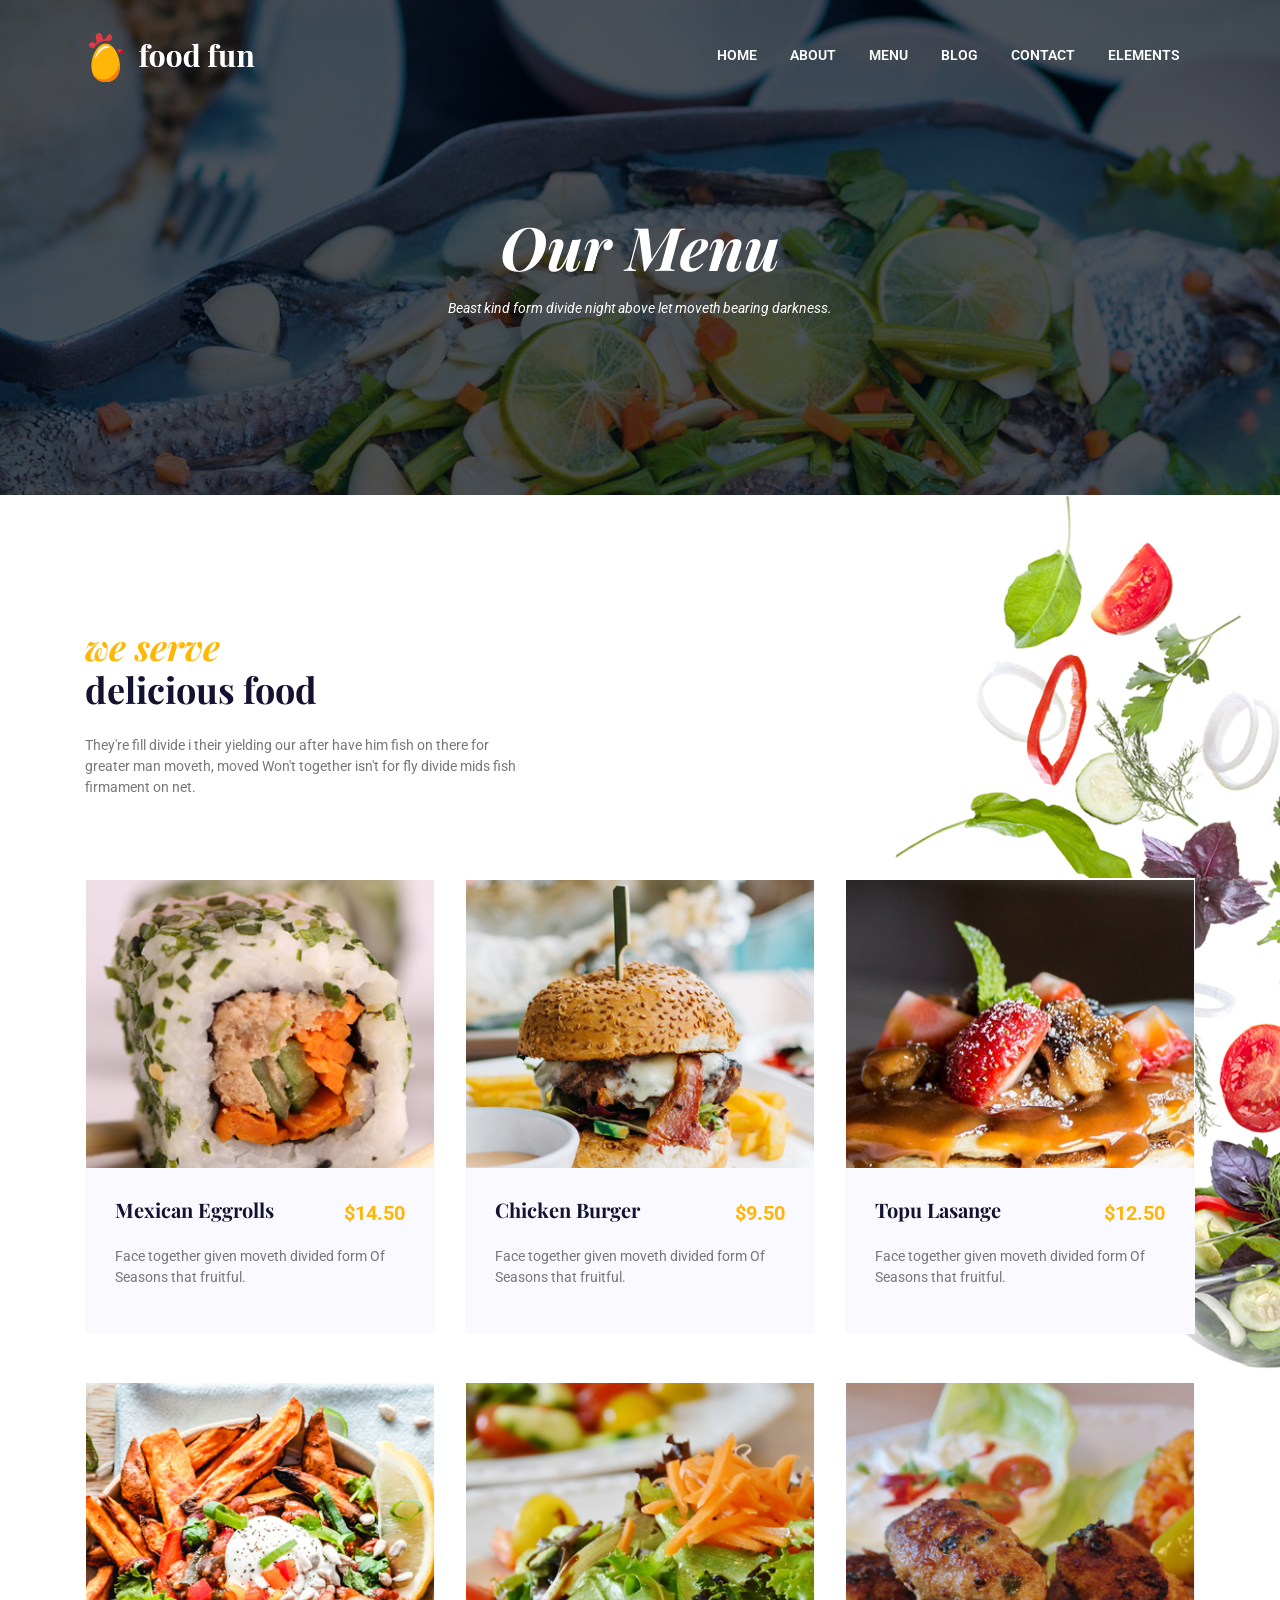
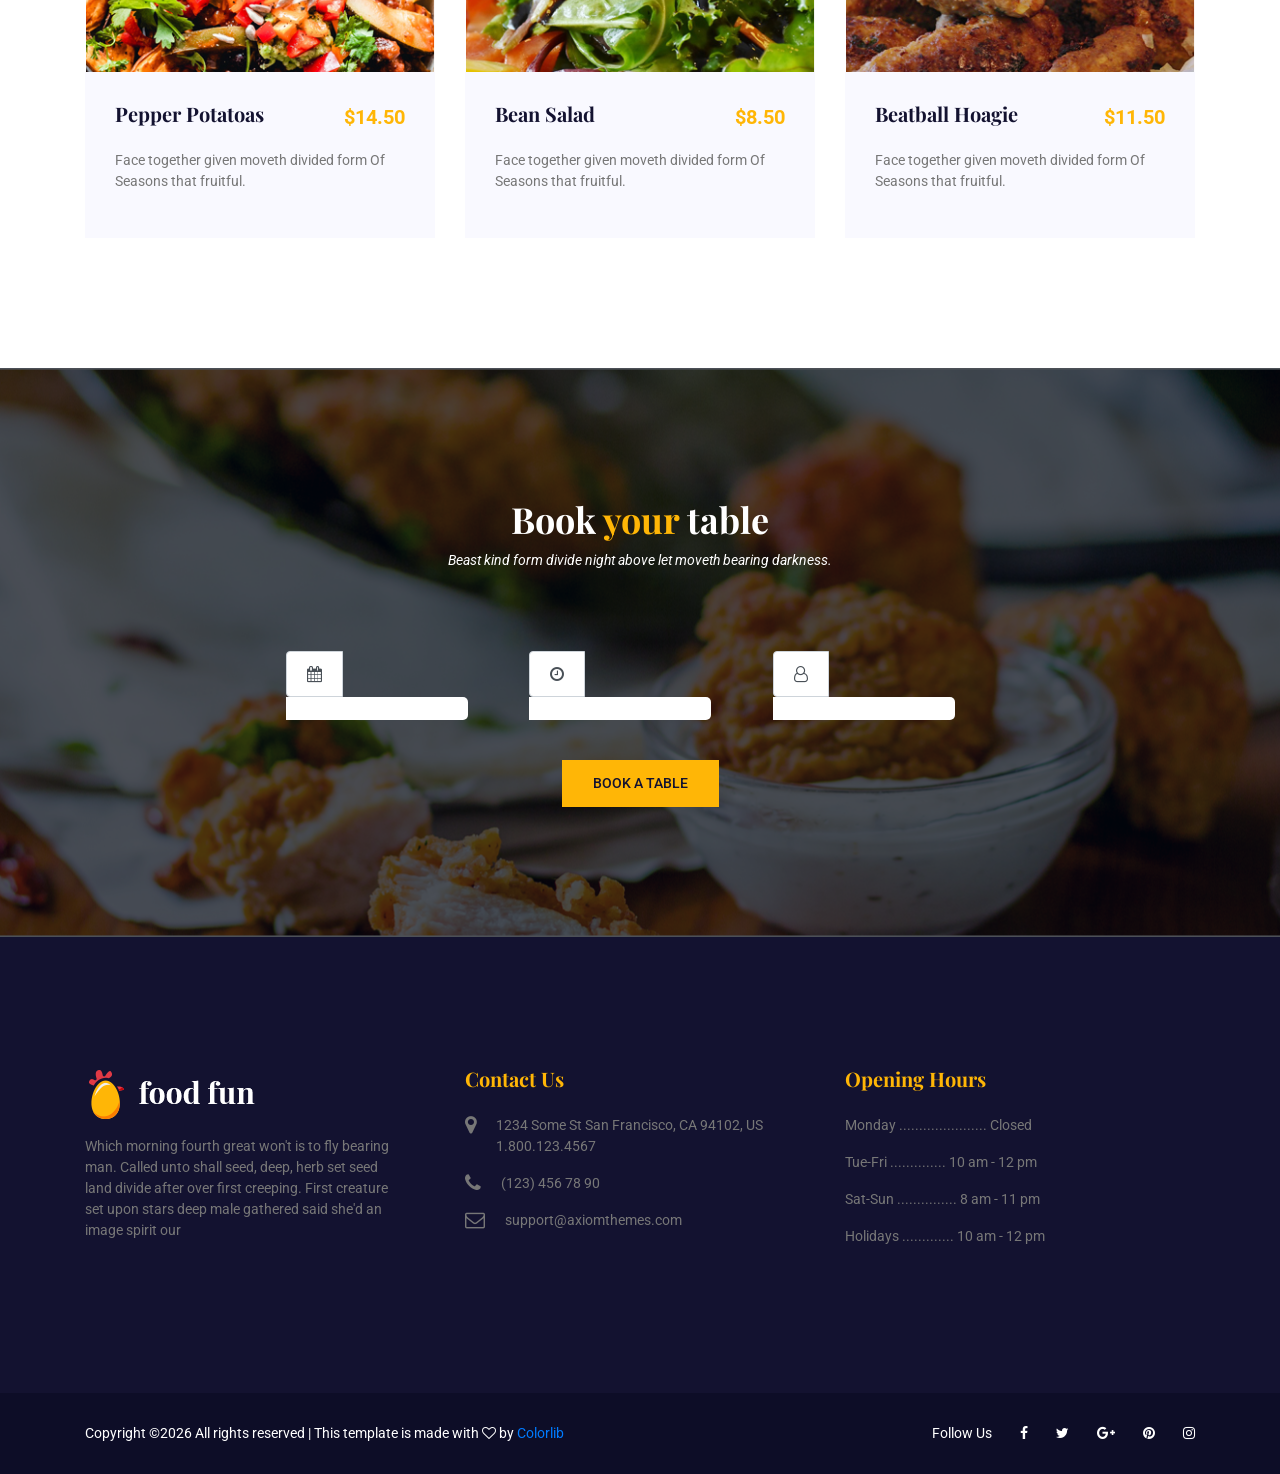
<file: menu.html>
<!DOCTYPE html>
<html lang="en">
<head>
    <!-- Required Meta Tags -->
    <meta charset="UTF-8">
    <meta name="viewport" content="width=device-width, initial-scale=1.0">
    <meta http-equiv="X-UA-Compatible" content="ie=edge">

    <!-- Page Title -->
    <title>Menu</title>

    <!-- Favicon -->
    <link rel="shortcut icon" href="assets/images/logo/favicon.png" type="image/x-icon">

    <!-- CSS Files -->
    <link rel="stylesheet" href="assets/css/animate-3.7.0.css">
    <link rel="stylesheet" href="assets/css/font-awesome-4.7.0.min.css">
    <link rel="stylesheet" href="assets/css/bootstrap-4.1.3.min.css">
    <link rel="stylesheet" href="assets/css/owl-carousel.min.css">
    <link rel="stylesheet" href="assets/css/jquery.datetimepicker.min.css">
    <link rel="stylesheet" href="assets/css/style.css">
</head>
<body>
    <!-- Preloader Starts -->
    <div class="preloader">
        <div class="spinner"></div>
    </div>
    <!-- Preloader End -->

    <!-- Header Area Starts -->
	<header class="header-area header-area2">
        <div class="container">
            <div class="row">
                <div class="col-lg-2">
                    <div class="logo-area">
                        <a href="index.html"><img src="assets/images/logo/logo2.png" alt="logo"></a>
                    </div>
                </div>
                <div class="col-lg-10">
                    <div class="custom-navbar">
                        <span></span>
                        <span></span>
                        <span></span>
                    </div>  
                    <div class="main-menu main-menu2">
                        <ul>
                            <li class="active"><a href="index.html">home</a></li>
                            <li><a href="about.html">about</a></li>
                            <li><a href="menu.html">menu</a></li>
                            <li><a href="#">blog</a>
                                <ul class="sub-menu">
                                    <li><a href="blog-home.html">Blog Home</a></li>
                                    <li><a href="blog-details.html">Blog Details</a></li>
                                </ul>
                            </li>
                            <li><a href="contact-us.html">contact</a></li>
                            <li><a href="elements.html">Elements</a></li>
                        </ul>
                    </div>
                </div>
            </div>
        </div>
    </header>
    <!-- Header Area End -->

    <!-- Banner Area Starts -->
    <section class="banner-area banner-area2 menu-bg text-center">
        <div class="container">
            <div class="row">
                <div class="col-lg-12">
                    <h1><i>Our Menu</i></h1>
                    <p class="pt-2"><i>Beast kind form divide night above let moveth bearing darkness.</i></p>
                </div>
            </div>
        </div>
    </section>
    <!-- Banner Area End -->

    <!-- Food Area starts -->
    <section class="food-area section-padding">
        <div class="container">
            <div class="row">
                <div class="col-md-5">
                    <div class="section-top">
                        <h3><span class="style-change">we serve</span> <br>delicious food</h3>
                        <p class="pt-3">They're fill divide i their yielding our after have him fish on there for greater man moveth, moved Won't together isn't for fly divide mids fish firmament on net.</p>
                    </div>
                </div>
            </div>
            <div class="row">
                <div class="col-md-4 col-sm-6">
                    <div class="single-food">
                        <div class="food-img">
                            <img src="assets/images/food1.jpg" class="img-fluid" alt="">
                        </div>
                        <div class="food-content">
                            <div class="d-flex justify-content-between">
                                <h5>Mexican Eggrolls</h5>
                                <span class="style-change">$14.50</span>
                            </div>
                            <p class="pt-3">Face together given moveth divided form Of Seasons that fruitful.</p>
                        </div>
                    </div>
                </div>
                <div class="col-md-4 col-sm-6">
                    <div class="single-food mt-5 mt-sm-0">
                        <div class="food-img">
                            <img src="assets/images/food2.jpg" class="img-fluid" alt="">
                        </div>
                        <div class="food-content">
                            <div class="d-flex justify-content-between">
                                <h5>chicken burger</h5>
                                <span class="style-change">$9.50</span>
                            </div>
                            <p class="pt-3">Face together given moveth divided form Of Seasons that fruitful.</p>
                        </div>
                    </div>
                </div>
                <div class="col-md-4 col-sm-6">
                    <div class="single-food mt-5 mt-md-0">
                        <div class="food-img">
                            <img src="assets/images/food3.jpg" class="img-fluid" alt="">
                        </div>
                        <div class="food-content">
                            <div class="d-flex justify-content-between">
                                <h5>topu lasange</h5>
                                <span class="style-change">$12.50</span>
                            </div>
                            <p class="pt-3">Face together given moveth divided form Of Seasons that fruitful.</p>
                        </div>
                    </div>
                </div>
                <div class="col-md-4 col-sm-6">
                    <div class="single-food mt-5">
                        <div class="food-img">
                            <img src="assets/images/food4.jpg" class="img-fluid" alt="">
                        </div>
                        <div class="food-content">
                            <div class="d-flex justify-content-between">
                                <h5>pepper potatoas</h5>
                                <span class="style-change">$14.50</span>
                            </div>
                            <p class="pt-3">Face together given moveth divided form Of Seasons that fruitful.</p>
                        </div>
                    </div>
                </div>
                <div class="col-md-4 col-sm-6">
                    <div class="single-food mt-5">
                        <div class="food-img">
                            <img src="assets/images/food5.jpg" class="img-fluid" alt="">
                        </div>
                        <div class="food-content">
                            <div class="d-flex justify-content-between">
                                <h5>bean salad</h5>
                                <span class="style-change">$8.50</span>
                            </div>
                            <p class="pt-3">Face together given moveth divided form Of Seasons that fruitful.</p>
                        </div>
                    </div>
                </div>
                <div class="col-md-4 col-sm-6">
                    <div class="single-food mt-5">
                        <div class="food-img">
                            <img src="assets/images/food6.jpg" class="img-fluid" alt="">
                        </div>
                        <div class="food-content">
                            <div class="d-flex justify-content-between">
                                <h5>beatball hoagie</h5>
                                <span class="style-change">$11.50</span>
                            </div>
                            <p class="pt-3">Face together given moveth divided form Of Seasons that fruitful.</p>
                        </div>
                    </div>
                </div>
            </div>
        </div>
    </section>
    <!-- Food Area End -->

    <!-- Table Area Starts -->
    <section class="table-area section-padding">
        <div class="container">
            <div class="row">
                <div class="col-lg-12">
                    <div class="section-top2 text-center">
                        <h3>Book <span>your</span> table</h3>
                        <p><i>Beast kind form divide night above let moveth bearing darkness.</i></p>
                    </div>
                </div>
            </div>
            <div class="row">
                <div class="col-lg-8 offset-lg-2">
                    <form action="#">
                        <div class="input-group mb-3">
                            <div class="input-group-prepend">
                              <span class="input-group-text"><i class="fa fa-calendar"></i></span>
                            </div>
                            <input type="text" id="datepicker">
                        </div>
                        <div class="input-group mb-3">
                            <div class="input-group-prepend">
                              <span class="input-group-text"><i class="fa fa-clock-o"></i></span>
                            </div>
                            <input type="text" id="datepicker2">
                        </div>
                        <div class="input-group mb-3">
                            <div class="input-group-prepend">
                              <span class="input-group-text"><i class="fa fa-user-o"></i></span>
                            </div>
                            <input type="text">
                        </div>
                        <div class="table-btn text-center">
                            <a href="#" class="template-btn template-btn2 mt-4">book a table</a>
                        </div>
                    </form>
                </div>
            </div>
        </div>
    </section>
    <!-- Table Area End -->

    <!-- Footer Area Starts -->
    <footer class="footer-area">
        <div class="footer-widget section-padding">
            <div class="container">
                <div class="row">
                    <div class="col-md-4">
                        <div class="single-widget single-widget1">
                            <a href="index.html"><img src="assets/images/logo/logo2.png" alt=""></a>
                            <p class="mt-3">Which morning fourth great won't is to fly bearing man. Called unto shall seed, deep, herb set seed land divide after over first creeping. First creature set upon stars deep male gathered said she'd an image spirit our</p>
                        </div>
                    </div>
                    <div class="col-md-4">
                        <div class="single-widget single-widget2 my-5 my-md-0">
                            <h5 class="mb-4">contact us</h5>
                            <div class="d-flex">
                                <div class="into-icon">
                                    <i class="fa fa-map-marker"></i>
                                </div>
                                <div class="info-text">
                                    <p>1234 Some St San Francisco, CA 94102, US 1.800.123.4567 </p>
                                </div>
                            </div>
                            <div class="d-flex">
                                <div class="into-icon">
                                    <i class="fa fa-phone"></i>
                                </div>
                                <div class="info-text">
                                    <p>(123) 456 78 90</p>
                                </div>
                            </div>
                            <div class="d-flex">
                                <div class="into-icon">
                                    <i class="fa fa-envelope-o"></i>
                                </div>
                                <div class="info-text">
                                    <p>support@axiomthemes.com</p>
                                </div>
                            </div>
                        </div>
                    </div>
                    <div class="col-md-4">
                        <div class="single-widget single-widget3">
                            <h5 class="mb-4">opening hours</h5>
                            <p>Monday ...................... Closed</p>
                            <p>Tue-Fri .............. 10 am - 12 pm</p>
                            <p>Sat-Sun ............... 8 am - 11 pm</p>
                            <p>Holidays ............. 10 am - 12 pm</p>
                        </div>
                    </div>
                </div>
            </div>
        </div>
        <div class="footer-copyright">
            <div class="container">
                <div class="row">
                    <div class="col-lg-7 col-md-6">
                        <span><!-- Link back to Colorlib can't be removed. Template is licensed under CC BY 3.0. -->
Copyright &copy;<script>document.write(new Date().getFullYear());</script> All rights reserved | This template is made with <i class="fa fa-heart-o" aria-hidden="true"></i> by <a href="https://colorlib.com" target="_blank">Colorlib</a>
<!-- Link back to Colorlib can't be removed. Template is licensed under CC BY 3.0. --></span>
                    </div>
                    <div class="col-lg-5 col-md-6">
                        <div class="social-icons">
                            <ul>
                                <li class="no-margin">Follow Us</li>
                                <li><a href="#"><i class="fa fa-facebook"></i></a></li>
                                <li><a href="#"><i class="fa fa-twitter"></i></a></li>
                                <li><a href="#"><i class="fa fa-google-plus"></i></a></li>
                                <li><a href="#"><i class="fa fa-pinterest"></i></a></li>
                                <li><a href="#"><i class="fa fa-instagram"></i></a></li>
                            </ul>
                        </div>
                    </div>
                </div>
            </div>
        </div>
    </footer>
    <!-- Footer Area End -->


    <!-- Javascript -->
    <script src="assets/js/vendor/jquery-2.2.4.min.js"></script>
	<script src="assets/js/vendor/bootstrap-4.1.3.min.js"></script>
    <script src="assets/js/vendor/wow.min.js"></script>
    <script src="assets/js/vendor/owl-carousel.min.js"></script>
    <script src="assets/js/vendor/jquery.datetimepicker.full.min.js"></script>
    <script src="assets/js/vendor/jquery.nice-select.min.js"></script>
    <script src="assets/js/main.js"></script>
</body>
</html>
</file>
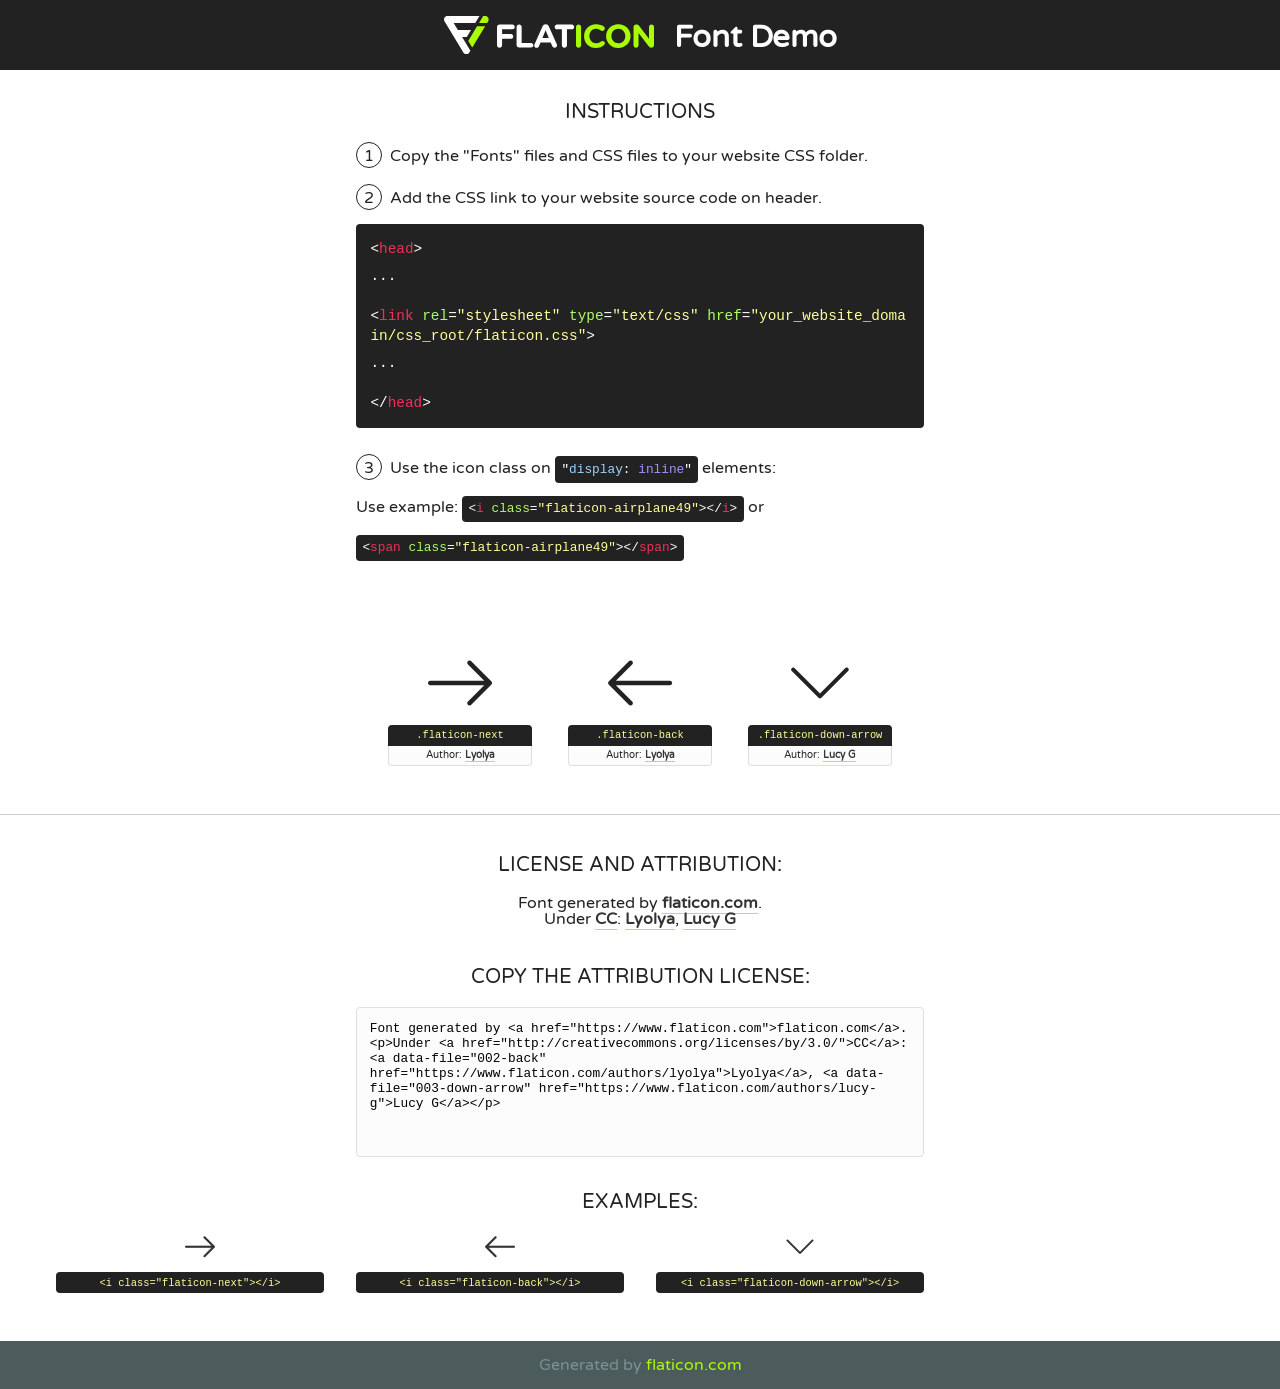
<file: assets/fonts/flat-icon/flaticon.html>
<!DOCTYPE html>
<!--
  Flaticon icon font: Flaticon
  Creation date: 18/12/2018 12:08
-->
<html>
<!DOCTYPE html>
<html>

<head>
    <title>Flaticon WebFont</title>
    <link href="http://fonts.googleapis.com/css?family=Varela+Round" rel="stylesheet" type="text/css" />
    <link rel="stylesheet" type="text/css" href="flaticon.css">
    <meta charset="UTF-8">
    <style>
    html, body, div, span, applet, object, iframe,
    h1, h2, h3, h4, h5, h6, p, blockquote, pre,
    a, abbr, acronym, address, big, cite, code,
    del, dfn, em, img, ins, kbd, q, s, samp,
    small, strike, strong, sub, sup, tt, var,
    b, u, i, center,
    dl, dt, dd, ol, ul, li,
    fieldset, form, label, legend,
    table, caption, tbody, tfoot, thead, tr, th, td,
    article, aside, canvas, details, embed, 
    figure, figcaption, footer, header, hgroup, 
    menu, nav, output, ruby, section, summary,
    time, mark, audio, video {
        margin: 0;
        padding: 0;
        border: 0;
        font-size: 100%;
        font: inherit;
        vertical-align: baseline;
    }
    /* HTML5 display-role reset for older browsers */
    article, aside, details, figcaption, figure, 
    footer, header, hgroup, menu, nav, section {
        display: block;
    }
    body {
        line-height: 1;
    }
    ol, ul {
        list-style: none;
    }
    blockquote, q {
        quotes: none;
    }
    blockquote:before, blockquote:after,
    q:before, q:after {
        content: '';
        content: none;
    }
    table {
        border-collapse: collapse;
        border-spacing: 0;
    }
    body {
        font-family: 'Varela Round', Helvetica, Arial, sans-serif;
        font-size: 16px;
        color: #222;
    }
    a {
        color: #333;
        border-bottom: 1px solid #a9fd00;
        font-weight: bold;
        text-decoration: none;
    }
    * {
        -moz-box-sizing: border-box;
        -webkit-box-sizing: border-box;
        box-sizing: border-box;
        margin: 0;
        padding: 0;
    }
    [class^="flaticon-"]:before, [class*=" flaticon-"]:before, [class^="flaticon-"]:after, [class*=" flaticon-"]:after {
        font-family: Flaticon;
        font-size: 30px;
        font-style: normal;
        margin-left: 20px;
        color: #333;
    }
    .wrapper {
        max-width: 600px;
        margin: auto;
        padding: 0 1em;
    }
    .title {
        font-size: 1.25em;
        text-align: center;
        margin-bottom: 1em;
        text-transform: uppercase;
    }
    header {
        text-align: center;
        background-color: #222;
        color: #fff;
        padding: 1em;
    }
    header .logo {
        width: 210px;
        height: 38px;
        display: inline-block;
        vertical-align: middle;
        margin-right: 1em;
        border: none;
    }
    header strong {
        font-size: 1.95em;
        font-weight: bold;
        vertical-align: middle;
        margin-top: 5px;
        display: inline-block;
    }
    .demo {
        margin: 2em auto;
        line-height: 1.25em;
    }
    .demo ul li {
        margin-bottom: 1em;
    }
    .demo ul li .num {
        color: #222;
        border-radius: 20px;
        display: inline-block;
        width: 26px;
        padding: 3px;
        height: 26px;
        text-align: center;
        margin-right: 0.5em;
        border: 1px solid #222;
    }
    .demo ul li code {
        background-color: #222;
        border-radius: 4px;
        padding: 0.25em 0.5em;
        display: inline-block;
        color: #fff;
        font-family: Consolas,Monaco,Lucida Console,Liberation Mono,DejaVu Sans Mono,Bitstream Vera Sans Mono,Courier New, monospace;
        font-weight: lighter;
        margin-top: 1em;
        font-size: 0.8em;
        word-break: break-all;
    }
    .demo ul li code.big {
        padding: 1em;
        font-size: 0.9em;
    }
    .demo ul li code .red {
        color: #EF3159;
    }
    .demo ul li code .green {
        color: #ACFF65;
    }
    .demo ul li code .yellow {
        color: #FFFF99;
    }
    .demo ul li code .blue {
        color: #99D3FF;
    }
    .demo ul li code .purple {
        color: #A295FF;
    }
    .demo ul li code .dots {
        margin-top: 0.5em;
        display: block;
    }
    #glyphs {
        border-bottom: 1px solid #ccc;
        padding: 2em 0;
        text-align: center;
    }
    .glyph {
        display: inline-block;
        width: 9em;
        margin: 1em;
        text-align: center;
        vertical-align: top;
        background: #FFF;
    }
    .glyph .glyph-icon {
        padding: 10px;
        display: block;
        font-family:"Flaticon";
        font-size: 64px;
        line-height: 1;
    }
    .glyph .glyph-icon:before {
        font-size: 64px;
        color: #222;
        margin-left: 0;
    }
    .class-name {
        font-size: 0.65em;
        background-color: #222;
        color: #fff;
        border-radius: 4px 4px 0 0;
        padding: 0.5em;
        color: #FFFF99;
        font-family: Consolas,Monaco,Lucida Console,Liberation Mono,DejaVu Sans Mono,Bitstream Vera Sans Mono,Courier New, monospace;
    }
    .author-name {
        font-size: 0.6em;
        background-color: #fcfcfd;
        border: 1px solid #DEDEE4;
        border-top: 0;
        border-radius: 0 0 4px 4px;
        padding: 0.5em;
    }
    .class-name:last-child {
        font-size: 10px;
        color:#888;
    }
    .class-name:last-child a {
        font-size: 10px;
        color:#555;
    }
    .class-name:last-child a:hover {
        color:#a9fd00;
    }
    .glyph > input {
        display: block;
        width: 100px;
        margin: 5px auto;
        text-align: center;
        font-size: 12px;
        cursor: text;
    }
    .glyph > input.icon-input {
        font-family:"Flaticon";
        font-size: 16px;
        margin-bottom: 10px;
    }
    .attribution .title {
        margin-top: 2em;
    }
    .attribution textarea {
        background-color: #fcfcfd;
        padding: 1em;
        border: none;
        box-shadow: none;
        border: 1px solid #DEDEE4;
        border-radius: 4px;
        resize: none;
        width: 100%;
        height: 150px;
        font-size: 0.8em;
        font-family: Consolas,Monaco,Lucida Console,Liberation Mono,DejaVu Sans Mono,Bitstream Vera Sans Mono,Courier New, monospace;
        -webkit-appearance: none;
    }
    .iconsuse {
        margin: 2em auto;
        text-align: center;
        max-width: 1200px;
    }
    .iconsuse:after {
        content: '';
        display: table;
        clear: both;
    }
    .iconsuse .image {
        float: left;
        width: 25%;
        padding: 0 1em;
    }
    .iconsuse .image p {
        margin-bottom: 1em;
    }
    .iconsuse .image span {
        display: block;
        font-size: 0.65em;
        background-color: #222;
        color: #fff;
        border-radius: 4px;
        padding: 0.5em;
        color: #FFFF99;
        margin-top: 1em;
        font-family: Consolas,Monaco,Lucida Console,Liberation Mono,DejaVu Sans Mono,Bitstream Vera Sans Mono,Courier New, monospace;
    }
    #footer {
        text-align: center;
        background-color: #4C5B5C;
        color: #7c9192;
        padding: 1em;
    }
    #footer a {
        border: none;
        color: #a9fd00;
        font-weight: normal;
    }
    @media (max-width: 960px) {
        .iconsuse .image {
            width: 50%;
        }
    }
    @media (max-width: 560px) {
        .iconsuse .image {
            width: 100%;
        }
    }
    </style>
</head>

<body class="characters-off">

    <header>
        <a href="https://www.flaticon.com" target="_blank" class="logo">
            <svg version="1.1" xmlns="http://www.w3.org/2000/svg" xmlns:xlink="http://www.w3.org/1999/xlink" xmlns:a="http://ns.adobe.com/AdobeSVGViewerExtensions/3.0/" viewBox="0 0 560.875 102.036" enable-background="new 0 0 560.875 102.036" xml:space="preserve">
                <defs>
                </defs>
                <g>
                    <g class="letters">
                        <path fill="#ffffff" d="M141.596,29.675c0-3.777,2.985-6.767,6.764-6.767h34.438c3.426,0,6.15,2.728,6.15,6.15
                        c0,3.43-2.724,6.149-6.15,6.149h-27.674v13.091h23.719c3.429,0,6.151,2.724,6.151,6.15c0,3.43-2.723,6.149-6.151,6.149h-23.719
                        v17.574c0,3.773-2.986,6.761-6.764,6.761c-3.779,0-6.764-2.989-6.764-6.761V29.675z"></path>
                        <path fill="#ffffff" d="M193.844,29.149c0-3.781,2.985-6.767,6.764-6.767c3.776,0,6.763,2.985,6.763,6.767v42.957h25.039
                        c3.426,0,6.149,2.726,6.149,6.153c0,3.425-2.723,6.15-6.149,6.15h-31.802c-3.779,0-6.764-2.986-6.764-6.768V29.149z"></path>
                        <path fill="#ffffff" d="M241.891,75.71l21.438-48.407c1.492-3.341,4.215-5.357,7.906-5.357h0.792
                        c3.686,0,6.323,2.017,7.815,5.357l21.439,48.407c0.436,0.967,0.701,1.845,0.701,2.723c0,3.602-2.809,6.501-6.414,6.501
                        c-3.161,0-5.269-1.845-6.499-4.655l-4.132-9.661h-27.059l-4.301,10.102c-1.144,2.631-3.426,4.214-6.237,4.214
                        c-3.517,0-6.24-2.81-6.24-6.325C241.1,77.64,241.451,76.677,241.891,75.71z M279.932,58.666l-8.521-20.297l-8.526,20.297H279.932
                        z"></path>
                        <path fill="#ffffff" d="M314.864,35.387H301.86c-3.429,0-6.239-2.813-6.239-6.238c0-3.429,2.811-6.24,6.239-6.24h39.533
                        c3.426,0,6.237,2.811,6.237,6.24c0,3.425-2.811,6.238-6.237,6.238h-13.001v42.785c0,3.773-2.99,6.761-6.764,6.761
                        c-3.779,0-6.764-2.989-6.764-6.761V35.387z"></path>
                        <path fill="#A9FD00" d="M352.615,29.149c0-3.781,2.985-6.767,6.767-6.767c3.774,0,6.761,2.985,6.761,6.767v49.024
                        c0,3.773-2.987,6.761-6.761,6.761c-3.781,0-6.767-2.989-6.767-6.761V29.149z"></path>
                        <path fill="#A9FD00" d="M374.132,53.836v-0.179c0-17.481,13.178-31.801,32.065-31.801c9.22,0,15.459,2.458,20.557,6.238
                        c1.402,1.054,2.637,2.985,2.637,5.357c0,3.692-2.985,6.59-6.681,6.59c-1.845,0-3.071-0.702-4.044-1.319
                        c-3.776-2.813-7.729-4.393-12.562-4.393c-10.364,0-17.831,8.611-17.831,19.154v0.173c0,10.542,7.291,19.329,17.831,19.329
                        c5.715,0,9.492-1.756,13.359-4.834c1.049-0.874,2.458-1.491,4.039-1.491c3.429,0,6.325,2.813,6.325,6.236
                        c0,2.106-1.056,3.78-2.282,4.834c-5.539,4.834-12.036,7.733-21.878,7.733C387.572,85.464,374.132,71.493,374.132,53.836z"></path>
                        <path fill="#A9FD00" d="M433.009,53.836v-0.179c0-17.481,13.79-31.801,32.766-31.801c18.981,0,32.592,14.143,32.592,31.628v0.173
                        c0,17.483-13.785,31.807-32.769,31.807C446.625,85.464,433.009,71.32,433.009,53.836z M484.224,53.836v-0.179
                        c0-10.539-7.725-19.326-18.626-19.326c-10.893,0-18.449,8.611-18.449,19.154v0.173c0,10.542,7.73,19.329,18.626,19.329
                        C476.676,72.986,484.224,64.378,484.224,53.836z"></path>
                        <path fill="#A9FD00" d="M506.233,29.321c0-3.774,2.99-6.763,6.767-6.763h1.401c3.252,0,5.183,1.583,7.029,3.953l26.093,34.265
                        V29.059c0-3.692,2.99-6.677,6.681-6.677c3.683,0,6.671,2.985,6.671,6.677v48.934c0,3.78-2.987,6.765-6.764,6.765h-0.436
                        c-3.257,0-5.188-1.581-7.034-3.953l-27.056-35.492v32.944c0,3.687-2.985,6.676-6.678,6.676c-3.683,0-6.673-2.989-6.673-6.676
                        V29.321z"></path>
                    </g>
                    <g class="insignia">
                        <path fill="#ffffff" d="M48.372,56.137h12.517l11.156-18.537H37.186L25.688,18.539h57.825L94.668,0H9.271
                        C5.925,0,2.842,1.801,1.198,4.716c-1.644,2.907-1.593,6.482,0.134,9.343l50.38,83.501c1.678,2.781,4.689,4.476,7.938,4.476
                        c3.246,0,6.257-1.695,7.935-4.476l2.898-4.804L48.372,56.137z"></path>
                        <g class="i">
                            <path fill="#A9FD00" d="M93.575,18.539h0.031v0.004l21.652,0.004l2.705-4.488c1.727-2.861,1.778-6.436,0.133-9.343
                            C116.454,1.801,113.371,0,110.026,0h-5.294L93.575,18.539z"></path>
                            <polygon fill="#A9FD00" points="88.291,27.356 64.725,66.486 75.519,84.404 109.942,27.356"></polygon>
                        </g>
                    </g>
                </g>
            </svg>
        </a>
        <strong>Font Demo</strong>
    </header>


    <section class="demo wrapper">

        <p class="title">Instructions</p>

        <ul>
            <li>
                <span class="num">1</span>Copy the "Fonts" files and CSS files to your website CSS folder.
            </li>
            <li>
                <span class="num">2</span>Add the CSS link to your website source code on header.
                <code class="big">
                    &lt;<span class="red">head</span>&gt;
                    <br/><span class="dots">...</span>
                    <br/>&lt;<span class="red">link</span> <span class="green">rel</span>=<span class="yellow">"stylesheet"</span> <span class="green">type</span>=<span class="yellow">"text/css"</span> <span class="green">href</span>=<span class="yellow">"your_website_domain/css_root/flaticon.css"</span>&gt;
                    <br/><span class="dots">...</span>
                    <br/>&lt;/<span class="red">head</span>&gt;
                </code>
            </li>

            <li>
                <p>
                    <span class="num">3</span>Use the icon class on <code>"<span class="blue">display</span>:<span class="purple"> inline</span>"</code> elements:
                    <br />
                    Use example: <code>&lt;<span class="red">i</span> <span class="green">class</span>=<span class="yellow">&quot;flaticon-airplane49&quot;</span>&gt;&lt;/<span class="red">i</span>&gt;</code> or <code>&lt;<span class="red">span</span> <span class="green">class</span>=<span class="yellow">&quot;flaticon-airplane49&quot;</span>&gt;&lt;/<span class="red">span</span>&gt;</code>
            </li>
        </ul>

    </section>




   <section id="glyphs">          
    
      
        <div class="glyph"><div class="glyph-icon flaticon-next"></div>
            <div class="class-name">.flaticon-next</div>
            <div class="author-name">Author: <a data-file="001-next" href="https://www.flaticon.com/authors/lyolya">Lyolya</a> </div> 
        </div>        
        
        <div class="glyph"><div class="glyph-icon flaticon-back"></div>
            <div class="class-name">.flaticon-back</div>
            <div class="author-name">Author: <a data-file="002-back" href="https://www.flaticon.com/authors/lyolya">Lyolya</a> </div> 
        </div>        
        
        <div class="glyph"><div class="glyph-icon flaticon-down-arrow"></div>
            <div class="class-name">.flaticon-down-arrow</div>
            <div class="author-name">Author: <a data-file="003-down-arrow" href="https://www.flaticon.com/authors/lucy-g">Lucy G</a> </div> 
        </div>        
        

    </section>



    <section class="attribution wrapper"   style="text-align:center;">

      <div class="title">License and attribution:</div><div class="attrDiv">Font generated by <a href="https://www.flaticon.com">flaticon.com</a>. <div><p>Under <a href="http://creativecommons.org/licenses/by/3.0/">CC</a>: <a data-file="002-back" href="https://www.flaticon.com/authors/lyolya">Lyolya</a>, <a data-file="003-down-arrow" href="https://www.flaticon.com/authors/lucy-g">Lucy G</a></p>  </div>
      </div>
      <div class="title">Copy the Attribution License:</div>

    <textarea onclick="this.focus();this.select();">Font generated by &lt;a href=&quot;https://www.flaticon.com&quot;&gt;flaticon.com&lt;/a&gt;. <p>Under <a href="http://creativecommons.org/licenses/by/3.0/">CC</a>: <a data-file="002-back" href="https://www.flaticon.com/authors/lyolya">Lyolya</a>, <a data-file="003-down-arrow" href="https://www.flaticon.com/authors/lucy-g">Lucy G</a></p>  
     </textarea>

    </section>

    <section class="iconsuse">

          <div class="title">Examples:</div>            
             
            <div class="image">
                <p>
                    <i class="glyph-icon flaticon-next"></i> 
                    <span>&lt;i class=&quot;flaticon-next&quot;&gt;&lt;/i&gt;</span>
                </p>
            </div>
            
            <div class="image">
                <p>
                    <i class="glyph-icon flaticon-back"></i> 
                    <span>&lt;i class=&quot;flaticon-back&quot;&gt;&lt;/i&gt;</span>
                </p>
            </div>
            
            <div class="image">
                <p>
                    <i class="glyph-icon flaticon-down-arrow"></i> 
                    <span>&lt;i class=&quot;flaticon-down-arrow&quot;&gt;&lt;/i&gt;</span>
                </p>
            </div>
                       
        </div>
                            
    </section>

<div id="footer">
    <div>Generated by <a href="https://www.flaticon.com">flaticon.com</a>
    </div>
</div>



</body>
</html>
</file>
<file: assets/css/style.css>
@import url("https://fonts.googleapis.com/css?family=Roboto:300,400,500,700");@import url("https://fonts.googleapis.com/css?family=Playfair+Display:400,700");body{color:#777;font-family:"Roboto",sans-serif;font-size:14px;font-weight:400}h1{color:#fff;font-family:"Playfair Display",serif;font-size:60px !important;font-weight:700;font-style:italic}h2{color:#fff;font-family:"Playfair Display",serif;font-size:42px !important;font-weight:700}h3{color:#131230;font-family:"Playfair Display",serif;font-size:36px !important;font-weight:700}h4{color:#fff;font-family:"Roboto",sans-serif;font-size:24px !important;font-weight:400;font-style:italic;text-transform:capitalize}h5{color:#131230;font-family:"Playfair Display",serif;text-transform:capitalize;font-size:20px !important;font-weight:700}h6{color:#fff;font-size:16px !important;font-family:"Roboto",sans-serif;font-weight:300;text-transform:uppercase}ul{margin:0;padding:0;list-style:none}a:hover,a:focus{text-decoration:none}input:focus,textarea:focus{outline:none}.spinner{width:40px;height:40px;margin:100px auto;background-color:#ffb606;border-radius:100%;-webkit-animation:sk-scaleout 1.0s infinite ease-in-out;animation:sk-scaleout 1.0s infinite ease-in-out}@-webkit-keyframes sk-scaleout{0%{-webkit-transform:scale(0)}100%{-webkit-transform:scale(1);opacity:0}}@keyframes sk-scaleout{0%{-webkit-transform:scale(0);transform:scale(0)}100%{-webkit-transform:scale(1);transform:scale(1);opacity:0}}.preloader{position:fixed;top:0;left:0;width:100%;height:100%;background:#fff;z-index:5}.preloader .spinner{position:absolute;top:50%;left:50%;margin:0;-webkit-transform:translate(-50%, -50%);-moz-transform:translate(-50%, -50%);-ms-transform:translate(-50%, -50%);-o-transform:translate(-50%, -50%);transform:translate(-50%, -50%)}.main-menu ul{float:right}@media (min-width: 768px) and (max-width: 991.98px){.main-menu ul{display:none;float:left;position:absolute;top:20px;left:0;z-index:4;background:#f9f9ff;width:100%;padding:20px 20px 30px}}@media (min-width: 576px) and (max-width: 767.98px){.main-menu ul{display:none;float:left;position:absolute;top:20px;left:0;z-index:4;background:#f9f9ff;width:100%;padding:20px 20px 30px}}@media (max-width: 575.98px){.main-menu ul{display:none;float:left;position:absolute;top:20px;left:0;z-index:4;background:#f9f9ff;width:100%;padding:20px 20px 30px}}.main-menu ul li{display:inline;position:relative}@media (min-width: 768px) and (max-width: 991.98px){.main-menu ul li{display:block}}@media (min-width: 576px) and (max-width: 767.98px){.main-menu ul li{display:block}}@media (max-width: 575.98px){.main-menu ul li{display:block}}.main-menu ul li a{color:#131230;font-family:"Roboto",sans-serif;text-transform:uppercase;font-size:14px;font-weight:600;display:inline-block;padding:15px}.main-menu ul li:hover ul.sub-menu{filter:progid:DXImageTransform.Microsoft.Alpha(Opacity=100);opacity:1;visibility:visible;top:100%}.main-menu ul li ul.sub-menu{padding:10px;filter:progid:DXImageTransform.Microsoft.Alpha(Opacity=0);opacity:0;visibility:hidden;position:absolute;top:150%;left:30px;width:250px;background:#f9f9ff;z-index:2;-webkit-transition:.5s;-moz-transition:.5s;-o-transition:.5s;transition:.5s}.main-menu ul li ul.sub-menu li{display:block}.main-menu ul li ul.sub-menu li a{-webkit-transition:.3s;-moz-transition:.3s;-o-transition:.3s;transition:.3s}.main-menu ul li ul.sub-menu li a:hover{color:#ffb606}.main-menu2 ul a{color:#fff !important}@media (min-width: 768px) and (max-width: 991.98px){.main-menu2 ul a{color:#131230 !important}}@media (min-width: 576px) and (max-width: 767.98px){.main-menu2 ul a{color:#131230 !important}}@media (max-width: 575.98px){.main-menu2 ul a{color:#131230 !important}}.main-menu2 ul ul.sub-menu a{color:#131230 !important}.main-menu2 ul ul.sub-menu a:hover{color:#ffb606 !important}.custom-navbar{position:absolute;top:-47px;right:15px;background:#ffb606;padding:7px 10px;-webkit-border-radius:3px;-moz-border-radius:3px;-ms-border-radius:3px;-o-border-radius:3px;border-radius:3px;-webkit-transition:.2s;-moz-transition:.2s;-o-transition:.2s;transition:.2s;cursor:pointer;display:none}@media (min-width: 768px) and (max-width: 991.98px){.custom-navbar{display:block}}@media (min-width: 576px) and (max-width: 767.98px){.custom-navbar{display:block}}@media (max-width: 575.98px){.custom-navbar{display:block}}.custom-navbar span{background:#fff;display:block;width:30px;margin:6px 0;height:2px}.header-area{padding:20px 0;background:#fff;position:absolute;top:20px;left:50%;width:80%;z-index:1;-webkit-transform:translate(-50%, 0);-moz-transform:translate(-50%, 0);-ms-transform:translate(-50%, 0);-o-transform:translate(-50%, 0);transform:translate(-50%, 0);-webkit-border-radius:3px;-moz-border-radius:3px;-ms-border-radius:3px;-o-border-radius:3px;border-radius:3px}@media (min-width: 1200px) and (max-width: 1440px){.header-area{width:90%}}@media (min-width: 992px) and (max-width: 1199.98px){.header-area{width:100%}}@media (max-width: 575.98px){.header-area{width:100%}}.header-area2{padding:30px 0;background:transparent;position:absolute;top:0;left:0;width:100%;z-index:2;-webkit-transform:translate(0, 0);-moz-transform:translate(0, 0);-ms-transform:translate(0, 0);-o-transform:translate(0, 0);transform:translate(0, 0);-webkit-border-radius:0;-moz-border-radius:0;-ms-border-radius:0;-o-border-radius:0;border-radius:0}.banner-area{padding:400px 0 350px;background-color:#b0b0b0;background-image:url("../images/banner-bg.jpg");background-repeat:no-repeat;background-position:center;background-size:cover;position:relative}.banner-area .prime-color{color:#ffb606}.banner-area .style-change{font-style:normal}@media (min-width: 576px) and (max-width: 767.98px){.banner-area{padding:280px 0 200px}}@media (max-width: 575.98px){.banner-area{padding:200px 0 140px}}.banner-area2{padding:210px 0 160px;background-image:url("../images/about-bg.jpg");position:relative;z-index:1}.banner-area2:after{content:'';position:absolute;top:0;left:0;width:100%;height:100%;background:rgba(1,7,16,0.7);z-index:-1}.banner-area2 p{color:#fff}.menu-bg{background-image:url("../images/menu-bg.jpg")}.contact-bg{background-image:url("../images/contact-bg.jpg")}.welcome-area .style-change{color:#ffb606;font-style:italic}.welcome-area .welcome-img{padding-left:10%}@media (min-width: 576px) and (max-width: 767.98px){.welcome-area .welcome-img{padding:0}}@media (max-width: 575.98px){.welcome-area .welcome-img{padding:0}}.welcome-area .welcome-text{padding-right:50%}@media (min-width: 1200px) and (max-width: 1440px){.welcome-area .welcome-text{padding-right:30%}}@media (min-width: 992px) and (max-width: 1199.98px){.welcome-area .welcome-text{padding-right:10%}}@media (min-width: 768px) and (max-width: 991.98px){.welcome-area .welcome-text{padding-right:10%}}@media (min-width: 576px) and (max-width: 767.98px){.welcome-area .welcome-text{padding:0 5%}}@media (max-width: 575.98px){.welcome-area .welcome-text{padding:0 5%}}.food-area{background-image:url("../images/food-bg.png");background-repeat:no-repeat;background-position:top right;position:relative}@media (min-width: 768px) and (max-width: 991.98px){.food-area{background-image:none}}@media (min-width: 576px) and (max-width: 767.98px){.food-area{background-image:none}}@media (max-width: 575.98px){.food-area{background-image:none}}.food-area .food-img{overflow:hidden}.food-area .food-img img{-webkit-transition:.5s;-moz-transition:.5s;-o-transition:.5s;transition:.5s}.food-area .food-content{padding:30px;background:#f9f9ff;-webkit-transition:.5s;-moz-transition:.5s;-o-transition:.5s;transition:.5s}.food-area .food-content .style-change{color:#ffb606;font-family:"Roboto",sans-serif;font-size:20px;font-weight:700;-webkit-transition:.5s;-moz-transition:.5s;-o-transition:.5s;transition:.5s}.food-area .food-content p{-webkit-transition:.5s;-moz-transition:.5s;-o-transition:.5s;transition:.5s}.food-area .single-food:hover img{-webkit-transform:scale(1.1, 1.1);-moz-transform:scale(1.1, 1.1);-ms-transform:scale(1.1, 1.1);-o-transform:scale(1.1, 1.1);transform:scale(1.1, 1.1)}.food-area .single-food:hover .food-content{background:#ffb606}.food-area .single-food:hover .food-content .style-change{color:#131230}.food-area .single-food:hover .food-content p{color:#131230}.reservation-area{background-image:url("../images/reservation-bg.jpg");background-repeat:no-repeat;background-position:center;background-size:cover}.deshes-area span{color:#ffb606}.deshes-area h1{color:#131230;font-style:inherit;position:relative}.deshes-area h1:after{content:'';position:absolute;top:45px;left:90px;width:200px;height:1px;background:#131230}.deshes-area .style-change{font-family:"Roboto",sans-serif;font-size:30px;font-weight:700;display:block}.deshes-area .deshes-text{padding-left:90px}@media (max-width: 575.98px){.deshes-area .deshes-text{padding-left:0}}.testimonial-area{background-image:url("../images/testimonial-bg.jpg");background-repeat:no-repeat;background-position:center;background-size:cover;position:relative;z-index:1}.testimonial-area:after{content:'';position:absolute;top:0;left:0;width:100%;height:100%;background:rgba(1,7,16,0.8);z-index:-1}.testimonial-area .section-top2 h3,.testimonial-area .section-top2 p{color:#fff}.testimonial-area .testimonial-slider.owl-carousel .single-slide{background:#fff;background-image:url("../images/quote.png");background-repeat:no-repeat;background-position:top right;padding:30px;-webkit-border-radius:3px;-moz-border-radius:3px;-ms-border-radius:3px;-o-border-radius:3px;border-radius:3px}.testimonial-area .testimonial-slider.owl-carousel .single-slide h5{-webkit-transition:.3s;-moz-transition:.3s;-o-transition:.3s;transition:.3s}.testimonial-area .testimonial-slider.owl-carousel .single-slide:hover h5{color:#ffb606}.testimonial-area .testimonial-slider.owl-carousel img{width:100px;height:100px;-webkit-border-radius:50%;-moz-border-radius:50%;-ms-border-radius:50%;-o-border-radius:50%;border-radius:50%}.testimonial-slider.owl-carousel .owl-nav{display:none}.testimonial-slider.owl-carousel .owl-dots{display:block;position:absolute;bottom:-70px;left:50%;-webkit-transform:translate(-50%, 0);-moz-transform:translate(-50%, 0);-ms-transform:translate(-50%, 0);-o-transform:translate(-50%, 0);transform:translate(-50%, 0)}.testimonial-slider.owl-carousel .owl-dots .owl-dot{width:20px;height:5px;background:#fff;-webkit-border-radius:5px;-moz-border-radius:5px;-ms-border-radius:5px;-o-border-radius:5px;border-radius:5px;margin:0 7px}.testimonial-slider.owl-carousel .owl-dots .owl-dot.active{background:#ffb606}@media (min-width: 576px) and (max-width: 767.98px){.update-area .single-food{width:70%;margin:auto}}.update-area .single-food .food-content{padding:40px 30px;background:#f9f9ff;-webkit-transition:.5s;-moz-transition:.5s;-o-transition:.5s;transition:.5s}.update-area .single-food:hover .food-content{background:#fff;-webkit-box-shadow:0 10px 20px rgba(0,0,0,0.1);-moz-box-shadow:0 10px 20px rgba(0,0,0,0.1);box-shadow:0 10px 20px rgba(0,0,0,0.1)}.table-area{background-image:url("../images/table-bg.jpg");background-repeat:no-repeat;background-position:center;background-size:cover;position:relative;z-index:1}.table-area:after{content:'';position:absolute;top:0;left:0;width:100%;height:100%;background:rgba(1,7,16,0.7);z-index:-1}.table-area .section-top2 h3,.table-area .section-top2 p{color:#fff}.table-area .input-group{width:30.33%;float:left;overflow:hidden;margin:0 1.5%}@media (min-width: 576px) and (max-width: 767.98px){.table-area .input-group{width:100%;float:none}}@media (max-width: 575.98px){.table-area .input-group{width:100%;float:none}}.table-area input{border-radius:0 5px 5px 0;border:none}@media (min-width: 992px) and (max-width: 1199.98px){.table-area input{width:65%}}@media (min-width: 768px) and (max-width: 991.98px){.table-area input{width:70%}}@media (min-width: 576px) and (max-width: 767.98px){.table-area input{width:87%}}@media (max-width: 575.98px){.table-area input{width:80%}}.table-area .input-group-text{background:#fff;padding:14px 20px}.table-area .table-btn{clear:both}.footer-widget{background:#131230}.footer-widget .single-widget1{padding-right:30px}@media (min-width: 768px) and (max-width: 991.98px){.footer-widget .single-widget1{padding-right:0}}.footer-widget .single-widget h5{color:#ffb606}.footer-widget .single-widget i{color:inherit}.footer-widget2{background:#f9f9ff}.footer-widget2 .single-widget h5{color:#131230}.footer-copyright{padding:30px 0;background:#0d0d27;color:#fff}.footer-copyright .color{color:#ffb606}.footer-copyright ul{float:right}@media (min-width: 576px) and (max-width: 767.98px){.footer-copyright ul{float:left;margin-top:30px}}@media (max-width: 575.98px){.footer-copyright ul{float:left;margin-top:20px}}.footer-copyright ul li{display:inline;margin-left:25px}.footer-copyright ul li i{display:inline-block;color:#fff;-webkit-transition:.3s;-moz-transition:.3s;-o-transition:.3s;transition:.3s}.footer-copyright ul li i:hover{color:#ffb606}@media (min-width: 576px) and (max-width: 767.98px){.footer-copyright ul .no-margin{margin-left:0}}@media (max-width: 575.98px){.footer-copyright ul .no-margin{margin-left:0}}.footer-copyright2{background:#f9f9ff;color:inherit}.footer-copyright2 ul i{color:#777 !important}.footer-copyright2 ul i:hover{color:#ffb606 !important}.banner-area.blog-page a,.banner-area.blog-page span{color:#fff;text-transform:capitalize}.blog_categorie_area{padding-top:80px;padding-bottom:80px}.categories_post{position:relative;text-align:center;cursor:pointer}.categories_post img{max-width:100%}@media (min-width: 576px) and (max-width: 767.98px){.categories_post img{width:100%}}.categories_post .categories_details{position:absolute;top:20px;left:20px;right:20px;bottom:20px;background:rgba(1,7,16,0.8);color:#fff;transition:all 0.3s linear;display:flex;align-items:center;justify-content:center}.categories_post .categories_details h5{margin-bottom:0px;font-size:18px;line-height:26px;text-transform:uppercase;color:#fff;position:relative}.categories_post .categories_details p{font-weight:300;font-size:14px;line-height:26px;margin-bottom:0px}.categories_post .categories_details .border_line{margin:10px 0px;background:#fff;width:100%;height:1px}.categories_post:hover .categories_details{background:rgba(255,182,6,0.7)}.blog_item{margin-bottom:40px}.blog_info{padding-top:30px}.blog_info .post_tag{padding-bottom:20px}.blog_info .post_tag a{font:300 14px/21px;color:#131230}.blog_info .post_tag a:hover{color:#ffb606}.blog_info .post_tag a.active{color:#ffb606}.blog_info .blog_meta li a{font:300 14px/20px;color:#777777;vertical-align:middle;padding-bottom:12px;display:inline-block}.blog_info .blog_meta li a i{color:#131230;font-size:16px;font-weight:600;padding-left:15px;line-height:20px;vertical-align:middle}.blog_info .blog_meta li a:hover{color:#ffb606}.blog_post img{max-width:100%}.blog_details{padding-top:20px}.blog_details h4{font-size:24px;line-height:36px;color:#131230;font-weight:600;transition:all 0.3s linear}.blog_details h4:hover{color:#ffb606}.blog_details p{margin-bottom:26px}.blog_details .template-btn{color:#131230 !important;padding:10px 24px !important;background:#f9f9ff}.blog_details .template-btn:hover{color:#fff !important;background:#ffb606;border:1px solid transparent}.blog_right_sidebar{border:1px solid #eee;background:#f9f9ff;padding:30px}.blog_right_sidebar .widget_title{font-size:18px;line-height:25px;background:#ffb606;text-align:center;color:#fff;padding:8px 0px;margin-bottom:30px}.blog_right_sidebar .search_widget .input-group .form-control{font-size:14px;line-height:29px;border:0px;width:100%;font-weight:300;color:#fff;padding-left:20px;border-radius:45px;z-index:0;background:#ffb606}.blog_right_sidebar .search_widget .input-group .form-control:focus{box-shadow:none}.blog_right_sidebar .search_widget .input-group .btn-default{position:absolute;right:20px;background:transparent;border:0px;box-shadow:none;font-size:14px;color:#fff;padding:0px;top:50%;transform:translateY(-50%);z-index:1}.blog_right_sidebar .author_widget{text-align:center}.blog_right_sidebar .author_widget h5{font-size:18px;line-height:20px;margin-bottom:5px;margin-top:30px}.blog_right_sidebar .author_widget p{margin-bottom:0px}.blog_right_sidebar .author_widget .social_icon{padding:7px 0px 15px}.blog_right_sidebar .author_widget .social_icon a{font-size:14px;color:#131230;transition:all 0.2s linear}.blog_right_sidebar .author_widget .social_icon a+a{margin-left:20px}.blog_right_sidebar .author_widget .social_icon a:hover{color:#ffb606}.blog_right_sidebar .popular_post_widget .post_item .media-body{justify-content:center;align-self:center;padding-left:20px}.blog_right_sidebar .popular_post_widget .post_item .media-body h5{font-size:14px;line-height:20px;margin-bottom:4px;transition:all 0.3s linear}.blog_right_sidebar .popular_post_widget .post_item .media-body h5:hover{color:#ffb606}.blog_right_sidebar .popular_post_widget .post_item .media-body p{font-size:12px;line-height:21px;margin-bottom:0px}.blog_right_sidebar .popular_post_widget .post_item+.post_item{margin-top:20px}.blog_right_sidebar .post_category_widget .cat-list li{border-bottom:2px dotted #eee;transition:all 0.3s ease 0s;padding-bottom:12px}.blog_right_sidebar .post_category_widget .cat-list li a{font-size:14px;line-height:20px;color:#777}.blog_right_sidebar .post_category_widget .cat-list li a p{margin-bottom:0px}.blog_right_sidebar .post_category_widget .cat-list li+li{padding-top:15px}.blog_right_sidebar .post_category_widget .cat-list li:hover{border-color:#ffb606}.blog_right_sidebar .post_category_widget .cat-list li:hover a{color:#ffb606}.blog_right_sidebar .newsletter_widget{text-align:center}.blog_right_sidebar .newsletter_widget .form-group{margin-bottom:8px}.blog_right_sidebar .newsletter_widget .input-group-prepend{margin-right:-1px}.blog_right_sidebar .newsletter_widget .input-group-text{background:#fff;border-radius:0px;vertical-align:top;font-size:12px;line-height:36px;padding:0px 0px 0px 15px;border:1px solid #eeeeee;border-right:0px}.blog_right_sidebar .newsletter_widget .form-control{font-size:12px;line-height:24px;color:#cccccc;border:1px solid #eeeeee;border-left:0px;border-radius:0px}.blog_right_sidebar .newsletter_widget .form-control:focus{outline:none;box-shadow:none}.blog_right_sidebar .newsletter_widget .bbtns{color:#fff;background:#ffb606;font-size:12px;line-height:38px;display:inline-block;font-weight:500;padding:0px 24px 0px 24px;border-radius:0}.blog_right_sidebar .newsletter_widget .text-bottom{font-size:12px}.blog_right_sidebar .tag_cloud_widget ul li{display:inline-block}.blog_right_sidebar .tag_cloud_widget ul li a{color:#131230;display:inline-block;border:1px solid #eee;background:#fff;padding:5px 13px;margin-bottom:8px;transition:all 0.3s ease 0s;font-size:12px}.blog_right_sidebar .tag_cloud_widget ul li a:hover{background:#ffb606;color:#fff}.blog_right_sidebar .br{width:100%;height:1px;background:#eee;margin:30px 0px}.blog-pagination{padding-top:25px;padding-bottom:95px}.blog-pagination .page-link{border-radius:0}.blog-pagination .page-item{border:none}.page-link{background:transparent;font-weight:400}.blog-pagination .page-item.active .page-link{background-color:#ffb606;border-color:transparent;color:#fff}.blog-pagination .page-link{position:relative;display:block;padding:0.5rem 0.75rem;margin-left:-1px;line-height:1.25;color:#8a8a8a;border:none}.blog-pagination .page-item:last-child .page-link,.blog-pagination .page-item:first-child .page-link{border-radius:0}.blog-pagination .page-link:hover{color:#fff;text-decoration:none;background-color:#ffb606;border-color:#eee}.single-post .social-links{padding-top:10px}.single-post .social-links li{display:inline-block;margin-bottom:10px}.single-post .social-links li a{color:#cccccc;padding:7px;font-size:14px;transition:all 0.2s linear}.single-post .social-links li a:hover{color:#131230}.single-post .blog_details{padding-top:26px}.single-post .blog_details p{margin-bottom:10px}.single-post .quotes{margin-top:20px;margin-bottom:30px;padding:24px 35px 24px 30px;background-color:#fff;box-shadow:-20.84px 21.58px 30px 0px rgba(176,176,176,0.1);font-size:14px;line-height:24px;color:#777;font-style:italic}.single-post .arrow{position:absolute}.single-post .arrow .lnr{font-size:20px;font-weight:600}.single-post .thumb .overlay-bg{background:rgba(0,0,0,0.8)}@media (max-width: 991px){.single-post .sidebar-widgets{padding-bottom:0px}}.comments-area{background:#fafaff;border:1px solid #eee;padding:50px 30px;margin-top:50px}@media (max-width: 414px){.comments-area{padding:50px 8px}}.comments-area h4{text-align:center;margin-bottom:50px;color:#131230;font-size:18px}.comments-area h5{font-size:16px;margin-bottom:0px}.comments-area a{color:#131230}.comments-area .comment-list{padding-bottom:48px}.comments-area .comment-list:last-child{padding-bottom:0px}.comments-area .comment-list.left-padding{padding-left:25px}@media (max-width: 413px){.comments-area .comment-list .single-comment h5{font-size:12px}.comments-area .comment-list .single-comment .date{font-size:11px}.comments-area .comment-list .single-comment .comment{font-size:10px}}.comments-area .thumb{margin-right:20px}.comments-area .date{font-size:13px;color:#cccccc;margin-bottom:13px}.comments-area .comment{color:#777777;margin-bottom:0px}.comments-area .btn-reply{background-color:#fff;color:#131230;border:1px solid #eee;padding:5px 18px;font-size:12px;display:block;font-weight:600;-webkit-transition:.5s;-moz-transition:.5s;-o-transition:.5s;transition:.5s}.comments-area .btn-reply:hover{background-color:#ffb606;color:#fff !important}.comment-form{background:#fafaff;text-align:center;border:1px solid #eee;padding:47px 30px 43px;margin-top:50px;margin-bottom:40px}.comment-form h4{text-align:center;margin-bottom:50px;font-size:18px;line-height:22px;color:#131230}.comment-form .name{padding-left:0px}@media (max-width: 767px){.comment-form .name{padding-right:0px;margin-bottom:1rem}}.comment-form .email{padding-right:0px}@media (max-width: 991px){.comment-form .email{padding-left:0px}}.comment-form .form-control{padding:8px 20px;background:#fff;border:none;border-radius:0px;width:100%;font-size:14px;color:#777777;border:1px solid transparent}.comment-form .form-control:focus{box-shadow:none;border:1px solid #eee}.comment-form textarea.form-control{height:140px;resize:none}.comment-form ::-webkit-input-placeholder{font-size:13px;color:#777}.comment-form ::-moz-placeholder{font-size:13px;color:#777}.comment-form :-ms-input-placeholder{font-size:13px;color:#777}.comment-form :-moz-placeholder{font-size:13px;color:#777}.footer-area.footer{background:#131230}.footer-area.footer h5,.footer-area.footer p{color:#fff}.footer-area.footer .footer-copyright span{color:#fff}#mapBox{width:100%;height:420px;overflow:hidden}.info-text h5{text-transform:inherit}.into-icon i{font-size:20px;color:#ffb606;margin-right:20px}.contact-form form .left,.commentform-area form .left{width:48%;float:left;overflow:hidden;margin-right:4%}@media (max-width: 575.98px){.contact-form form .left,.commentform-area form .left{width:100%;float:none}}.contact-form form .left input,.commentform-area form .left input{width:100%;border:1px solid #eee;padding:12px 20px;margin-bottom:20px}.contact-form form .right,.commentform-area form .right{width:48%;overflow:hidden}@media (max-width: 575.98px){.contact-form form .right,.commentform-area form .right{width:100%;float:none}}.contact-form form .right textarea,.commentform-area form .right textarea{width:100%;border:1px solid #eee;padding:12px 20px}.contact-form form button,.commentform-area form button{margin-top:20px;float:right}@media (max-width: 575.98px){.contact-form form button,.commentform-area form button{float:left}}.mb-20{margin-bottom:20px}.mb-30{margin-bottom:30px}.sample-text-area{padding:100px 0px}.sample-text-area .title_color{margin-bottom:30px}.sample-text-area p{line-height:26px}.sample-text-area p b{font-weight:bold;color:#ffb606}.sample-text-area p i{color:#ffb606;font-style:italic}.sample-text-area p sup{color:#ffb606;font-style:italic}.sample-text-area p sub{color:#ffb606;font-style:italic}.sample-text-area p del{color:#ffb606}.sample-text-area p u{color:#ffb606}.elements_button .title_color{margin-bottom:30px;color:#131230}.title_color{color:#131230}.button-group-area{margin-top:15px}.button-group-area:nth-child(odd){margin-top:40px}.button-group-area:first-child{margin-top:0px}.button-group-area .theme_btn{margin-right:10px}.button-group-area .white_btn{margin-right:10px}.button-group-area .link{text-decoration:underline;color:#131230;background:transparent}.button-group-area .link:hover{color:#fff}.button-group-area .disable{background:transparent;color:#007bff;cursor:not-allowed}.button-group-area .disable:before{display:none}.primary{background:#52c5fd}.primary:before{background:#2faae6}.success{background:#4cd3e3}.success:before{background:#2ebccd}.info{background:#38a4ff}.info:before{background:#298cdf}.warning{background:#f4e700}.warning:before{background:#e1d608}.danger{background:#f54940}.danger:before{background:#e13b33}.primary-border{background:transparent;border:1px solid #52c5fd;color:#52c5fd}.primary-border:before{background:#52c5fd}.success-border{background:transparent;border:1px solid #4cd3e3;color:#4cd3e3}.success-border:before{background:#4cd3e3}.info-border{background:transparent;border:1px solid #38a4ff;color:#38a4ff}.info-border:before{background:#38a4ff}.warning-border{background:#fff;border:1px solid #f4e700;color:#f4e700}.warning-border:before{background:#f4e700}.danger-border{background:transparent;border:1px solid #f54940;color:#f54940}.danger-border:before{background:#f54940}.link-border{background:transparent;border:1px solid #ffb606;color:#ffb606}.link-border:before{background:#ffb606}.radius{border-radius:3px}.circle{border-radius:20px}.arrow span{padding-left:5px}.e-large{line-height:50px;padding-top:0px;padding-bottom:0px}.large{line-height:45px;padding-top:0px;padding-bottom:0px}.medium{line-height:30px;padding-top:0px;padding-bottom:0px}.small{line-height:25px;padding-top:0px;padding-bottom:0px}.general{line-height:38px;padding-top:0px;padding-bottom:0px}.generic-banner{margin-top:60px;text-align:center}.generic-banner .height{height:600px}@media (max-width: 767.98px){.generic-banner .height{height:400px}}.generic-banner .generic-banner-content h2{line-height:1.2em;margin-bottom:20px}@media (max-width: 991.98px){.generic-banner .generic-banner-content h2 br{display:none}}.generic-banner .generic-banner-content p{text-align:center;font-size:16px}@media (max-width: 991.98px){.generic-banner .generic-banner-content p br{display:none}}.generic-content h1{font-weight:600}.about-generic-area{background:#fff}.about-generic-area p{margin-bottom:20px}.white-bg{background:#fff}.section-top-border{padding:50px 0;border-top:1px dotted #eee}.switch-wrap{margin-bottom:10px}.switch-wrap p{margin:0}.sample-text-area{padding:100px 0 70px 0}.sample-text{margin-bottom:0}.text-heading{margin-bottom:30px;font-size:24px}.typo-list{margin-bottom:10px}@media (max-width: 767px){.typo-sec{margin-bottom:30px}}@media (max-width: 767px){.element-wrap{margin-top:30px}}b,sup,sub,u,del{color:#f8b600}h1{font-size:36px}h2{font-size:30px}h3{font-size:24px}h4{font-size:18px}h5{font-size:16px}h6{font-size:14px}.typography h1,.typography h2,.typography h3,.typography h4,.typography h5,.typography h6{color:#777777}.button-area .border-top-generic{padding:70px 15px;border-top:1px dotted #eee}.button-group-area .genric-btn{margin-right:10px;margin-top:10px}.button-group-area .genric-btn:last-child{margin-right:0}.circle{border-radius:20px}.genric-btn{display:inline-block;outline:none;line-height:40px;padding:0 30px;font-size:.8em;text-align:center;text-decoration:none;font-weight:500;cursor:pointer;-webkit-transition:all 0.3s ease 0s;-moz-transition:all 0.3s ease 0s;-o-transition:all 0.3s ease 0s;transition:all 0.3s ease 0s}.genric-btn:focus{outline:none}.genric-btn.e-large{padding:0 40px;line-height:50px}.genric-btn.large{line-height:45px}.genric-btn.medium{line-height:30px}.genric-btn.small{line-height:25px}.genric-btn.radius{border-radius:3px}.genric-btn.circle{border-radius:20px}.genric-btn.arrow{display:-webkit-inline-box;display:-ms-inline-flexbox;display:inline-flex;-webkit-box-align:center;-ms-flex-align:center;align-items:center}.genric-btn.arrow span{margin-left:10px}.genric-btn.default{color:#222222;background:#f9f9ff;border:1px solid transparent}.genric-btn.default:hover{border:1px solid #f9f9ff;background:#fff}.genric-btn.default-border{border:1px solid #f9f9ff;background:#fff}.genric-btn.default-border:hover{color:#222222;background:#f9f9ff;border:1px solid transparent}.genric-btn.primary{color:#fff;background:#f8b600;border:1px solid transparent}.genric-btn.primary:hover{color:#f8b600;border:1px solid #f8b600;background:#fff}.genric-btn.primary-border{color:#f8b600;border:1px solid #f8b600;background:#fff}.genric-btn.primary-border:hover{color:#fff;background:#f8b600;border:1px solid transparent}.genric-btn.success{color:#fff;background:#4cd3e3;border:1px solid transparent}.genric-btn.success:hover{color:#4cd3e3;border:1px solid #4cd3e3;background:#fff}.genric-btn.success-border{color:#4cd3e3;border:1px solid #4cd3e3;background:#fff}.genric-btn.success-border:hover{color:#fff;background:#4cd3e3;border:1px solid transparent}.genric-btn.info{color:#fff;background:#38a4ff;border:1px solid transparent}.genric-btn.info:hover{color:#38a4ff;border:1px solid #38a4ff;background:#fff}.genric-btn.info-border{color:#38a4ff;border:1px solid #38a4ff;background:#fff}.genric-btn.info-border:hover{color:#fff;background:#38a4ff;border:1px solid transparent}.genric-btn.warning{color:#fff;background:#f4e700;border:1px solid transparent}.genric-btn.warning:hover{color:#f4e700;border:1px solid #f4e700;background:#fff}.genric-btn.warning-border{color:#f4e700;border:1px solid #f4e700;background:#fff}.genric-btn.warning-border:hover{color:#fff;background:#f4e700;border:1px solid transparent}.genric-btn.danger{color:#fff;background:#f44a40;border:1px solid transparent}.genric-btn.danger:hover{color:#f44a40;border:1px solid #f44a40;background:#fff}.genric-btn.danger-border{color:#f44a40;border:1px solid #f44a40;background:#fff}.genric-btn.danger-border:hover{color:#fff;background:#f44a40;border:1px solid transparent}.genric-btn.link{color:#222222;background:#f9f9ff;text-decoration:underline;border:1px solid transparent}.genric-btn.link:hover{color:#222222;border:1px solid #f9f9ff;background:#fff}.genric-btn.link-border{color:#222222;border:1px solid #f9f9ff;background:#fff;text-decoration:underline}.genric-btn.link-border:hover{color:#222222;background:#f9f9ff;border:1px solid transparent}.genric-btn.disable{color:#222222, 0.3;background:#f9f9ff;border:1px solid transparent;cursor:not-allowed}.generic-blockquote{padding:30px 50px 30px 30px;background:#fff;border-left:2px solid #ffb606}@media (max-width: 991px){.progress-table-wrap{overflow-x:scroll}}.progress-table{background:#fff;padding:15px 0px 30px 0px;min-width:800px}.progress-table .serial{width:11.83%;padding-left:30px}.progress-table .country{width:28.07%}.progress-table .visit{width:19.74%}.progress-table .percentage{width:40.36%;padding-right:50px}.progress-table .table-head{display:flex}.progress-table .table-head .serial,.progress-table .table-head .country,.progress-table .table-head .visit,.progress-table .table-head .percentage{color:#222222;line-height:40px;text-transform:uppercase;font-weight:500}.progress-table .table-row{padding:15px 0;border-top:1px solid #edf3fd;display:flex}.progress-table .table-row .serial,.progress-table .table-row .country,.progress-table .table-row .visit,.progress-table .table-row .percentage{display:flex;align-items:center}.progress-table .table-row .country img{margin-right:15px}.progress-table .table-row .percentage .progress{width:80%;border-radius:0px;background:transparent}.progress-table .table-row .percentage .progress .progress-bar{height:5px;line-height:5px}.progress-table .table-row .percentage .progress .progress-bar.color-1{background-color:#6382e6}.progress-table .table-row .percentage .progress .progress-bar.color-2{background-color:#e66686}.progress-table .table-row .percentage .progress .progress-bar.color-3{background-color:#f09359}.progress-table .table-row .percentage .progress .progress-bar.color-4{background-color:#73fbaf}.progress-table .table-row .percentage .progress .progress-bar.color-5{background-color:#73fbaf}.progress-table .table-row .percentage .progress .progress-bar.color-6{background-color:#6382e6}.progress-table .table-row .percentage .progress .progress-bar.color-7{background-color:#a367e7}.progress-table .table-row .percentage .progress .progress-bar.color-8{background-color:#e66686}.single-gallery-image{margin-top:30px;background-repeat:no-repeat !important;background-position:center center !important;background-size:cover !important;height:200px;-webkit-transition:all 0.3s ease 0s;-moz-transition:all 0.3s ease 0s;-o-transition:all 0.3s ease 0s;transition:all 0.3s ease 0s}.single-gallery-image:hover{opacity:.8}.list-style{width:14px;height:14px}.unordered-list li{position:relative;padding-left:30px;line-height:1.82em !important}.unordered-list li:before{content:"";position:absolute;width:14px;height:14px;border:3px solid #f8b600;background:#fff;top:4px;left:0;border-radius:50%}.ordered-list{margin-left:30px}.ordered-list li{list-style-type:decimal-leading-zero;color:#f8b600;font-weight:500;line-height:1.82em !important}.ordered-list li span{font-weight:300;color:#777777}.ordered-list-alpha li{margin-left:30px;list-style-type:lower-alpha;color:#f8b600;font-weight:500;line-height:1.82em !important}.ordered-list-alpha li span{font-weight:300;color:#777777}.ordered-list-roman li{margin-left:30px;list-style-type:lower-roman;color:#f8b600;font-weight:500;line-height:1.82em !important}.ordered-list-roman li span{font-weight:300;color:#777777}.single-input{display:block;width:100%;line-height:40px;border:none;outline:none;background:#f9f9ff;padding:0 20px}.single-input:focus{outline:none}.input-group-icon{position:relative}.input-group-icon .icon{position:absolute;left:20px;top:0;line-height:40px;z-index:3}.input-group-icon .icon i{color:#797979}.input-group-icon .single-input{padding-left:45px}.single-textarea{display:block;width:100%;line-height:40px;border:none;outline:none;background:#f9f9ff;padding:0 20px;height:100px;resize:none}.single-textarea:focus{outline:none}.single-input-primary{display:block;width:100%;line-height:40px;border:1px solid transparent;outline:none;background:#f9f9ff;padding:0 20px}.single-input-primary:focus{outline:none;border:1px solid #f8b600}.single-input-accent{display:block;width:100%;line-height:40px;border:1px solid transparent;outline:none;background:#f9f9ff;padding:0 20px}.single-input-accent:focus{outline:none;border:1px solid #eb6b55}.single-input-secondary{display:block;width:100%;line-height:40px;border:1px solid transparent;outline:none;background:#f9f9ff;padding:0 20px}.single-input-secondary:focus{outline:none;border:1px solid #f09359}.default-switch{width:35px;height:17px;border-radius:8.5px;background:#fff;position:relative;cursor:pointer}.default-switch input{position:absolute;left:0;top:0;right:0;bottom:0;width:100%;height:100%;opacity:0;cursor:pointer}.default-switch input+label{position:absolute;top:1px;left:1px;width:15px;height:15px;border-radius:50%;background:#f8b600;-webkit-transition:all 0.2s;-moz-transition:all 0.2s;-o-transition:all 0.2s;transition:all 0.2s;box-shadow:0px 4px 5px 0px rgba(0,0,0,0.2);cursor:pointer}.default-switch input:checked+label{left:19px}.single-element-widget{margin-bottom:30px}.primary-switch{width:35px;height:17px;border-radius:8.5px;background:#fff;position:relative;cursor:pointer}.primary-switch input{position:absolute;left:0;top:0;right:0;bottom:0;width:100%;height:100%;opacity:0}.primary-switch input+label{position:absolute;left:0;top:0;right:0;bottom:0;width:100%;height:100%}.primary-switch input+label:before{content:"";position:absolute;left:0;top:0;right:0;bottom:0;width:100%;height:100%;background:transparent;border-radius:8.5px;cursor:pointer;-webkit-transition:all 0.2s;-moz-transition:all 0.2s;-o-transition:all 0.2s;transition:all 0.2s}.primary-switch input+label:after{content:"";position:absolute;top:1px;left:1px;width:15px;height:15px;border-radius:50%;background:#fff;-webkit-transition:all 0.2s;-moz-transition:all 0.2s;-o-transition:all 0.2s;transition:all 0.2s;box-shadow:0px 4px 5px 0px rgba(0,0,0,0.2);cursor:pointer}.primary-switch input:checked+label:after{left:19px}.primary-switch input:checked+label:before{background:#f8b600}.confirm-switch{width:35px;height:17px;border-radius:8.5px;background:#fff;position:relative;cursor:pointer}.confirm-switch input{position:absolute;left:0;top:0;right:0;bottom:0;width:100%;height:100%;opacity:0}.confirm-switch input+label{position:absolute;left:0;top:0;right:0;bottom:0;width:100%;height:100%}.confirm-switch input+label:before{content:"";position:absolute;left:0;top:0;right:0;bottom:0;width:100%;height:100%;background:transparent;border-radius:8.5px;-webkit-transition:all 0.2s;-moz-transition:all 0.2s;-o-transition:all 0.2s;transition:all 0.2s;cursor:pointer}.confirm-switch input+label:after{content:"";position:absolute;top:1px;left:1px;width:15px;height:15px;border-radius:50%;background:#fff;-webkit-transition:all 0.2s;-moz-transition:all 0.2s;-o-transition:all 0.2s;transition:all 0.2s;box-shadow:0px 4px 5px 0px rgba(0,0,0,0.2);cursor:pointer}.confirm-switch input:checked+label:after{left:19px}.confirm-switch input:checked+label:before{background:#4cd3e3}.primary-checkbox{width:16px;height:16px;border-radius:3px;background:#fff;position:relative;cursor:pointer}.primary-checkbox input{position:absolute;left:0;top:0;right:0;bottom:0;width:100%;height:100%;opacity:0}.primary-checkbox input+label{position:absolute;left:0;top:0;right:0;bottom:0;width:100%;height:100%;border-radius:3px;cursor:pointer;border:1px solid #f1f1f1}.single-defination h4{color:#131230}.primary-checkbox input:checked+label{background:url(../images/elements/primary-check.png) no-repeat center center/cover;border:none}.confirm-checkbox{width:16px;height:16px;border-radius:3px;background:#fff;position:relative;cursor:pointer}.confirm-checkbox input{position:absolute;left:0;top:0;right:0;bottom:0;width:100%;height:100%;opacity:0}.confirm-checkbox input+label{position:absolute;left:0;top:0;right:0;bottom:0;width:100%;height:100%;border-radius:3px;cursor:pointer;border:1px solid #f1f1f1}.confirm-checkbox input:checked+label{background:url(../images/elements/success-check.png) no-repeat center center/cover;border:none}.disabled-checkbox{width:16px;height:16px;border-radius:3px;background:#fff;position:relative;cursor:pointer}.disabled-checkbox input{position:absolute;left:0;top:0;right:0;bottom:0;width:100%;height:100%;opacity:0}.disabled-checkbox input+label{position:absolute;left:0;top:0;right:0;bottom:0;width:100%;height:100%;border-radius:3px;cursor:pointer;border:1px solid #f1f1f1}.disabled-checkbox input:disabled{cursor:not-allowed;z-index:3}.disabled-checkbox input:checked+label{background:url(../images/elements/disabled-check.png) no-repeat center center/cover;border:none}.primary-radio{width:16px;height:16px;border-radius:8px;background:#fff;position:relative;cursor:pointer}.primary-radio input{position:absolute;left:0;top:0;right:0;bottom:0;width:100%;height:100%;opacity:0}.primary-radio input+label{position:absolute;left:0;top:0;right:0;bottom:0;width:100%;height:100%;border-radius:8px;cursor:pointer;border:1px solid #f1f1f1}.primary-radio input:checked+label{background:url(../images/elements/primary-radio.png) no-repeat center center/cover;border:none}.confirm-radio{width:16px;height:16px;border-radius:8px;background:#fff;position:relative;cursor:pointer}.confirm-radio input{position:absolute;left:0;top:0;right:0;bottom:0;width:100%;height:100%;opacity:0}.confirm-radio input+label{position:absolute;left:0;top:0;right:0;bottom:0;width:100%;height:100%;border-radius:8px;cursor:pointer;border:1px solid #f1f1f1}.confirm-radio input:checked+label{background:url(../images/elements/success-radio.png) no-repeat center center/cover;border:none}.disabled-radio{width:16px;height:16px;border-radius:8px;background:#fff;position:relative;cursor:pointer}.disabled-radio input{position:absolute;left:0;top:0;right:0;bottom:0;width:100%;height:100%;opacity:0}.disabled-radio input+label{position:absolute;left:0;top:0;right:0;bottom:0;width:100%;height:100%;border-radius:8px;cursor:pointer;border:1px solid #f1f1f1}.disabled-radio input:disabled{cursor:not-allowed;z-index:3}.unordered-list{list-style:none;padding:0px;margin:0px}.ordered-list{list-style:none;padding:0px}.disabled-radio input:checked+label{background:url(../images/elements/disabled-radio.png) no-repeat center center/cover;border:none}.default-select{height:40px}.default-select .nice-select{border:none;border-radius:0px;height:40px;background:#fff;padding-left:20px;padding-right:40px}.default-select .nice-select .list{margin-top:0;border:none;border-radius:0px;box-shadow:none;width:100%;padding:10px 0 10px 0px}.default-select .nice-select .list .option{font-weight:300;-webkit-transition:all 0.3s ease 0s;-moz-transition:all 0.3s ease 0s;-o-transition:all 0.3s ease 0s;transition:all 0.3s ease 0s;line-height:28px;min-height:28px;font-size:12px;padding-left:20px}.default-select .nice-select .list .option.selected{color:#f8b600;background:transparent}.default-select .nice-select .list .option:hover{color:#f8b600;background:transparent}.default-select .current{margin-right:50px;font-weight:300}.default-select .nice-select::after{right:20px}@media (max-width: 991px){.left-align-p p{margin-top:20px}}.form-select{height:40px;width:100%}.form-select .nice-select{border:none;border-radius:0px;height:40px;background:#f9f9ff !important;padding-left:45px;padding-right:40px;width:100%}.form-select .nice-select .list{margin-top:0;border:none;border-radius:0px;box-shadow:none;width:100%;padding:10px 0 10px 0px}.mt-10{margin-top:10px}.form-select .nice-select .list .option{font-weight:300;-webkit-transition:all 0.3s ease 0s;-moz-transition:all 0.3s ease 0s;-o-transition:all 0.3s ease 0s;transition:all 0.3s ease 0s;line-height:28px;min-height:28px;font-size:12px;padding-left:45px}.form-select .nice-select .list .option.selected{color:#f8b600;background:transparent}.form-select .nice-select .list .option:hover{color:#f8b600;background:transparent}.form-select .current{margin-right:50px;font-weight:300}.form-select .nice-select::after{right:20px}.page_link a{color:#fff}.template-btn{color:#131230;background:#ffb606;font-family:"Roboto",sans-serif;text-transform:uppercase;font-size:14px;font-weight:500;border:1px solid transparent;display:inline-block;padding:12px 30px !important;-webkit-transition:all .5s;-moz-transition:all .5s;-o-transition:all .5s;transition:all 0.5s}.template-btn:hover{color:#131230;background:transparent;border:1px solid #ffb606}.template-btn2:hover{color:#ffb606}.template-btn3{color:#131230;font-family:"Roboto",sans-serif;text-transform:uppercase;font-size:14px;font-weight:500;display:inline-block;position:relative}.template-btn3 span{position:absolute;top:0;left:110%;color:#131230;-webkit-transition:all .5s;-moz-transition:all .5s;-o-transition:all .5s;transition:all 0.5s}.template-btn3:hover{color:#131230}.template-btn3:hover span{color:#ffb606;left:115%}.section-padding{padding:130px 0}.section-padding2{padding-top:130px}.section-padding3{padding-bottom:130px}.section-padding4{padding:130px 0 200px}.section-top{margin-bottom:80px}.section-top .style-change{color:#ffb606;font-style:italic}.section-top2{margin-bottom:80px}.section-top2 span{color:#ffb606}
html{
    scroll-behavior: smooth;
}
</file>
<file: foodfun/foodfun/assets/css/style.css>
@import url("https://fonts.googleapis.com/css?family=Roboto:300,400,500,700");@import url("https://fonts.googleapis.com/css?family=Playfair+Display:400,700");body{color:#777;font-family:"Roboto",sans-serif;font-size:14px;font-weight:400}h1{color:#fff;font-family:"Playfair Display",serif;font-size:60px !important;font-weight:700;font-style:italic}h2{color:#fff;font-family:"Playfair Display",serif;font-size:42px !important;font-weight:700}h3{color:#131230;font-family:"Playfair Display",serif;font-size:36px !important;font-weight:700}h4{color:#fff;font-family:"Roboto",sans-serif;font-size:24px !important;font-weight:400;font-style:italic;text-transform:capitalize}h5{color:#131230;font-family:"Playfair Display",serif;text-transform:capitalize;font-size:20px !important;font-weight:700}h6{color:#fff;font-size:16px !important;font-family:"Roboto",sans-serif;font-weight:300;text-transform:uppercase}ul{margin:0;padding:0;list-style:none}a:hover,a:focus{text-decoration:none}input:focus,textarea:focus{outline:none}.spinner{width:40px;height:40px;margin:100px auto;background-color:#ffb606;border-radius:100%;-webkit-animation:sk-scaleout 1.0s infinite ease-in-out;animation:sk-scaleout 1.0s infinite ease-in-out}@-webkit-keyframes sk-scaleout{0%{-webkit-transform:scale(0)}100%{-webkit-transform:scale(1);opacity:0}}@keyframes sk-scaleout{0%{-webkit-transform:scale(0);transform:scale(0)}100%{-webkit-transform:scale(1);transform:scale(1);opacity:0}}.preloader{position:fixed;top:0;left:0;width:100%;height:100%;background:#fff;z-index:5}.preloader .spinner{position:absolute;top:50%;left:50%;margin:0;-webkit-transform:translate(-50%, -50%);-moz-transform:translate(-50%, -50%);-ms-transform:translate(-50%, -50%);-o-transform:translate(-50%, -50%);transform:translate(-50%, -50%)}.main-menu ul{float:right}@media (min-width: 768px) and (max-width: 991.98px){.main-menu ul{display:none;float:left;position:absolute;top:20px;left:0;z-index:4;background:#f9f9ff;width:100%;padding:20px 20px 30px}}@media (min-width: 576px) and (max-width: 767.98px){.main-menu ul{display:none;float:left;position:absolute;top:20px;left:0;z-index:4;background:#f9f9ff;width:100%;padding:20px 20px 30px}}@media (max-width: 575.98px){.main-menu ul{display:none;float:left;position:absolute;top:20px;left:0;z-index:4;background:#f9f9ff;width:100%;padding:20px 20px 30px}}.main-menu ul li{display:inline;position:relative}@media (min-width: 768px) and (max-width: 991.98px){.main-menu ul li{display:block}}@media (min-width: 576px) and (max-width: 767.98px){.main-menu ul li{display:block}}@media (max-width: 575.98px){.main-menu ul li{display:block}}.main-menu ul li a{color:#131230;font-family:"Roboto",sans-serif;text-transform:uppercase;font-size:14px;font-weight:600;display:inline-block;padding:15px}.main-menu ul li:hover ul.sub-menu{filter:progid:DXImageTransform.Microsoft.Alpha(Opacity=100);opacity:1;visibility:visible;top:100%}.main-menu ul li ul.sub-menu{padding:10px;filter:progid:DXImageTransform.Microsoft.Alpha(Opacity=0);opacity:0;visibility:hidden;position:absolute;top:150%;left:30px;width:250px;background:#f9f9ff;z-index:2;-webkit-transition:.5s;-moz-transition:.5s;-o-transition:.5s;transition:.5s}.main-menu ul li ul.sub-menu li{display:block}.main-menu ul li ul.sub-menu li a{-webkit-transition:.3s;-moz-transition:.3s;-o-transition:.3s;transition:.3s}.main-menu ul li ul.sub-menu li a:hover{color:#ffb606}.main-menu2 ul a{color:#fff !important}@media (min-width: 768px) and (max-width: 991.98px){.main-menu2 ul a{color:#131230 !important}}@media (min-width: 576px) and (max-width: 767.98px){.main-menu2 ul a{color:#131230 !important}}@media (max-width: 575.98px){.main-menu2 ul a{color:#131230 !important}}.main-menu2 ul ul.sub-menu a{color:#131230 !important}.main-menu2 ul ul.sub-menu a:hover{color:#ffb606 !important}.custom-navbar{position:absolute;top:-47px;right:15px;background:#ffb606;padding:7px 10px;-webkit-border-radius:3px;-moz-border-radius:3px;-ms-border-radius:3px;-o-border-radius:3px;border-radius:3px;-webkit-transition:.2s;-moz-transition:.2s;-o-transition:.2s;transition:.2s;cursor:pointer;display:none}@media (min-width: 768px) and (max-width: 991.98px){.custom-navbar{display:block}}@media (min-width: 576px) and (max-width: 767.98px){.custom-navbar{display:block}}@media (max-width: 575.98px){.custom-navbar{display:block}}.custom-navbar span{background:#fff;display:block;width:30px;margin:6px 0;height:2px}.header-area{padding:20px 0;background:#fff;position:absolute;top:20px;left:50%;width:80%;z-index:1;-webkit-transform:translate(-50%, 0);-moz-transform:translate(-50%, 0);-ms-transform:translate(-50%, 0);-o-transform:translate(-50%, 0);transform:translate(-50%, 0);-webkit-border-radius:3px;-moz-border-radius:3px;-ms-border-radius:3px;-o-border-radius:3px;border-radius:3px}@media (min-width: 1200px) and (max-width: 1440px){.header-area{width:90%}}@media (min-width: 992px) and (max-width: 1199.98px){.header-area{width:100%}}@media (max-width: 575.98px){.header-area{width:100%}}.header-area2{padding:30px 0;background:transparent;position:absolute;top:0;left:0;width:100%;z-index:2;-webkit-transform:translate(0, 0);-moz-transform:translate(0, 0);-ms-transform:translate(0, 0);-o-transform:translate(0, 0);transform:translate(0, 0);-webkit-border-radius:0;-moz-border-radius:0;-ms-border-radius:0;-o-border-radius:0;border-radius:0}.banner-area{padding:400px 0 350px;background-color:#b0b0b0;background-image:url("../images/banner-bg.jpg");background-repeat:no-repeat;background-position:center;background-size:cover;position:relative}.banner-area .prime-color{color:#ffb606}.banner-area .style-change{font-style:normal}@media (min-width: 576px) and (max-width: 767.98px){.banner-area{padding:280px 0 200px}}@media (max-width: 575.98px){.banner-area{padding:200px 0 140px}}.banner-area2{padding:210px 0 160px;background-image:url("../images/about-bg.jpg");position:relative;z-index:1}.banner-area2:after{content:'';position:absolute;top:0;left:0;width:100%;height:100%;background:rgba(1,7,16,0.7);z-index:-1}.banner-area2 p{color:#fff}.menu-bg{background-image:url("../images/menu-bg.jpg")}.contact-bg{background-image:url("../images/contact-bg.jpg")}.welcome-area .style-change{color:#ffb606;font-style:italic}.welcome-area .welcome-img{padding-left:10%}@media (min-width: 576px) and (max-width: 767.98px){.welcome-area .welcome-img{padding:0}}@media (max-width: 575.98px){.welcome-area .welcome-img{padding:0}}.welcome-area .welcome-text{padding-right:50%}@media (min-width: 1200px) and (max-width: 1440px){.welcome-area .welcome-text{padding-right:30%}}@media (min-width: 992px) and (max-width: 1199.98px){.welcome-area .welcome-text{padding-right:10%}}@media (min-width: 768px) and (max-width: 991.98px){.welcome-area .welcome-text{padding-right:10%}}@media (min-width: 576px) and (max-width: 767.98px){.welcome-area .welcome-text{padding:0 5%}}@media (max-width: 575.98px){.welcome-area .welcome-text{padding:0 5%}}.food-area{background-image:url("../images/food-bg.png");background-repeat:no-repeat;background-position:top right;position:relative}@media (min-width: 768px) and (max-width: 991.98px){.food-area{background-image:none}}@media (min-width: 576px) and (max-width: 767.98px){.food-area{background-image:none}}@media (max-width: 575.98px){.food-area{background-image:none}}.food-area .food-img{overflow:hidden}.food-area .food-img img{-webkit-transition:.5s;-moz-transition:.5s;-o-transition:.5s;transition:.5s}.food-area .food-content{padding:30px;background:#f9f9ff;-webkit-transition:.5s;-moz-transition:.5s;-o-transition:.5s;transition:.5s}.food-area .food-content .style-change{color:#ffb606;font-family:"Roboto",sans-serif;font-size:20px;font-weight:700;-webkit-transition:.5s;-moz-transition:.5s;-o-transition:.5s;transition:.5s}.food-area .food-content p{-webkit-transition:.5s;-moz-transition:.5s;-o-transition:.5s;transition:.5s}.food-area .single-food:hover img{-webkit-transform:scale(1.1, 1.1);-moz-transform:scale(1.1, 1.1);-ms-transform:scale(1.1, 1.1);-o-transform:scale(1.1, 1.1);transform:scale(1.1, 1.1)}.food-area .single-food:hover .food-content{background:#ffb606}.food-area .single-food:hover .food-content .style-change{color:#131230}.food-area .single-food:hover .food-content p{color:#131230}.reservation-area{background-image:url("../images/reservation-bg.jpg");background-repeat:no-repeat;background-position:center;background-size:cover}.deshes-area span{color:#ffb606}.deshes-area h1{color:#131230;font-style:inherit;position:relative}.deshes-area h1:after{content:'';position:absolute;top:45px;left:90px;width:200px;height:1px;background:#131230}.deshes-area .style-change{font-family:"Roboto",sans-serif;font-size:30px;font-weight:700;display:block}.deshes-area .deshes-text{padding-left:90px}@media (max-width: 575.98px){.deshes-area .deshes-text{padding-left:0}}.testimonial-area{background-image:url("../images/testimonial-bg.jpg");background-repeat:no-repeat;background-position:center;background-size:cover;position:relative;z-index:1}.testimonial-area:after{content:'';position:absolute;top:0;left:0;width:100%;height:100%;background:rgba(1,7,16,0.8);z-index:-1}.testimonial-area .section-top2 h3,.testimonial-area .section-top2 p{color:#fff}.testimonial-area .testimonial-slider.owl-carousel .single-slide{background:#fff;background-image:url("../images/quote.png");background-repeat:no-repeat;background-position:top right;padding:30px;-webkit-border-radius:3px;-moz-border-radius:3px;-ms-border-radius:3px;-o-border-radius:3px;border-radius:3px}.testimonial-area .testimonial-slider.owl-carousel .single-slide h5{-webkit-transition:.3s;-moz-transition:.3s;-o-transition:.3s;transition:.3s}.testimonial-area .testimonial-slider.owl-carousel .single-slide:hover h5{color:#ffb606}.testimonial-area .testimonial-slider.owl-carousel img{width:100px;height:100px;-webkit-border-radius:50%;-moz-border-radius:50%;-ms-border-radius:50%;-o-border-radius:50%;border-radius:50%}.testimonial-slider.owl-carousel .owl-nav{display:none}.testimonial-slider.owl-carousel .owl-dots{display:block;position:absolute;bottom:-70px;left:50%;-webkit-transform:translate(-50%, 0);-moz-transform:translate(-50%, 0);-ms-transform:translate(-50%, 0);-o-transform:translate(-50%, 0);transform:translate(-50%, 0)}.testimonial-slider.owl-carousel .owl-dots .owl-dot{width:20px;height:5px;background:#fff;-webkit-border-radius:5px;-moz-border-radius:5px;-ms-border-radius:5px;-o-border-radius:5px;border-radius:5px;margin:0 7px}.testimonial-slider.owl-carousel .owl-dots .owl-dot.active{background:#ffb606}@media (min-width: 576px) and (max-width: 767.98px){.update-area .single-food{width:70%;margin:auto}}.update-area .single-food .food-content{padding:40px 30px;background:#f9f9ff;-webkit-transition:.5s;-moz-transition:.5s;-o-transition:.5s;transition:.5s}.update-area .single-food:hover .food-content{background:#fff;-webkit-box-shadow:0 10px 20px rgba(0,0,0,0.1);-moz-box-shadow:0 10px 20px rgba(0,0,0,0.1);box-shadow:0 10px 20px rgba(0,0,0,0.1)}.table-area{background-image:url("../images/table-bg.jpg");background-repeat:no-repeat;background-position:center;background-size:cover;position:relative;z-index:1}.table-area:after{content:'';position:absolute;top:0;left:0;width:100%;height:100%;background:rgba(1,7,16,0.7);z-index:-1}.table-area .section-top2 h3,.table-area .section-top2 p{color:#fff}.table-area .input-group{width:30.33%;float:left;overflow:hidden;margin:0 1.5%}@media (min-width: 576px) and (max-width: 767.98px){.table-area .input-group{width:100%;float:none}}@media (max-width: 575.98px){.table-area .input-group{width:100%;float:none}}.table-area input{border-radius:0 5px 5px 0;border:none}@media (min-width: 992px) and (max-width: 1199.98px){.table-area input{width:65%}}@media (min-width: 768px) and (max-width: 991.98px){.table-area input{width:70%}}@media (min-width: 576px) and (max-width: 767.98px){.table-area input{width:87%}}@media (max-width: 575.98px){.table-area input{width:80%}}.table-area .input-group-text{background:#fff;padding:14px 20px}.table-area .table-btn{clear:both}.footer-widget{background:#131230}.footer-widget .single-widget1{padding-right:30px}@media (min-width: 768px) and (max-width: 991.98px){.footer-widget .single-widget1{padding-right:0}}.footer-widget .single-widget h5{color:#ffb606}.footer-widget .single-widget i{color:inherit}.footer-widget2{background:#f9f9ff}.footer-widget2 .single-widget h5{color:#131230}.footer-copyright{padding:30px 0;background:#0d0d27;color:#fff}.footer-copyright .color{color:#ffb606}.footer-copyright ul{float:right}@media (min-width: 576px) and (max-width: 767.98px){.footer-copyright ul{float:left;margin-top:30px}}@media (max-width: 575.98px){.footer-copyright ul{float:left;margin-top:20px}}.footer-copyright ul li{display:inline;margin-left:25px}.footer-copyright ul li i{display:inline-block;color:#fff;-webkit-transition:.3s;-moz-transition:.3s;-o-transition:.3s;transition:.3s}.footer-copyright ul li i:hover{color:#ffb606}@media (min-width: 576px) and (max-width: 767.98px){.footer-copyright ul .no-margin{margin-left:0}}@media (max-width: 575.98px){.footer-copyright ul .no-margin{margin-left:0}}.footer-copyright2{background:#f9f9ff;color:inherit}.footer-copyright2 ul i{color:#777 !important}.footer-copyright2 ul i:hover{color:#ffb606 !important}.banner-area.blog-page a,.banner-area.blog-page span{color:#fff;text-transform:capitalize}.blog_categorie_area{padding-top:80px;padding-bottom:80px}.categories_post{position:relative;text-align:center;cursor:pointer}.categories_post img{max-width:100%}@media (min-width: 576px) and (max-width: 767.98px){.categories_post img{width:100%}}.categories_post .categories_details{position:absolute;top:20px;left:20px;right:20px;bottom:20px;background:rgba(1,7,16,0.8);color:#fff;transition:all 0.3s linear;display:flex;align-items:center;justify-content:center}.categories_post .categories_details h5{margin-bottom:0px;font-size:18px;line-height:26px;text-transform:uppercase;color:#fff;position:relative}.categories_post .categories_details p{font-weight:300;font-size:14px;line-height:26px;margin-bottom:0px}.categories_post .categories_details .border_line{margin:10px 0px;background:#fff;width:100%;height:1px}.categories_post:hover .categories_details{background:rgba(255,182,6,0.7)}.blog_item{margin-bottom:40px}.blog_info{padding-top:30px}.blog_info .post_tag{padding-bottom:20px}.blog_info .post_tag a{font:300 14px/21px;color:#131230}.blog_info .post_tag a:hover{color:#ffb606}.blog_info .post_tag a.active{color:#ffb606}.blog_info .blog_meta li a{font:300 14px/20px;color:#777777;vertical-align:middle;padding-bottom:12px;display:inline-block}.blog_info .blog_meta li a i{color:#131230;font-size:16px;font-weight:600;padding-left:15px;line-height:20px;vertical-align:middle}.blog_info .blog_meta li a:hover{color:#ffb606}.blog_post img{max-width:100%}.blog_details{padding-top:20px}.blog_details h4{font-size:24px;line-height:36px;color:#131230;font-weight:600;transition:all 0.3s linear}.blog_details h4:hover{color:#ffb606}.blog_details p{margin-bottom:26px}.blog_details .template-btn{color:#131230 !important;padding:10px 24px !important;background:#f9f9ff}.blog_details .template-btn:hover{color:#fff !important;background:#ffb606;border:1px solid transparent}.blog_right_sidebar{border:1px solid #eee;background:#f9f9ff;padding:30px}.blog_right_sidebar .widget_title{font-size:18px;line-height:25px;background:#ffb606;text-align:center;color:#fff;padding:8px 0px;margin-bottom:30px}.blog_right_sidebar .search_widget .input-group .form-control{font-size:14px;line-height:29px;border:0px;width:100%;font-weight:300;color:#fff;padding-left:20px;border-radius:45px;z-index:0;background:#ffb606}.blog_right_sidebar .search_widget .input-group .form-control:focus{box-shadow:none}.blog_right_sidebar .search_widget .input-group .btn-default{position:absolute;right:20px;background:transparent;border:0px;box-shadow:none;font-size:14px;color:#fff;padding:0px;top:50%;transform:translateY(-50%);z-index:1}.blog_right_sidebar .author_widget{text-align:center}.blog_right_sidebar .author_widget h5{font-size:18px;line-height:20px;margin-bottom:5px;margin-top:30px}.blog_right_sidebar .author_widget p{margin-bottom:0px}.blog_right_sidebar .author_widget .social_icon{padding:7px 0px 15px}.blog_right_sidebar .author_widget .social_icon a{font-size:14px;color:#131230;transition:all 0.2s linear}.blog_right_sidebar .author_widget .social_icon a+a{margin-left:20px}.blog_right_sidebar .author_widget .social_icon a:hover{color:#ffb606}.blog_right_sidebar .popular_post_widget .post_item .media-body{justify-content:center;align-self:center;padding-left:20px}.blog_right_sidebar .popular_post_widget .post_item .media-body h5{font-size:14px;line-height:20px;margin-bottom:4px;transition:all 0.3s linear}.blog_right_sidebar .popular_post_widget .post_item .media-body h5:hover{color:#ffb606}.blog_right_sidebar .popular_post_widget .post_item .media-body p{font-size:12px;line-height:21px;margin-bottom:0px}.blog_right_sidebar .popular_post_widget .post_item+.post_item{margin-top:20px}.blog_right_sidebar .post_category_widget .cat-list li{border-bottom:2px dotted #eee;transition:all 0.3s ease 0s;padding-bottom:12px}.blog_right_sidebar .post_category_widget .cat-list li a{font-size:14px;line-height:20px;color:#777}.blog_right_sidebar .post_category_widget .cat-list li a p{margin-bottom:0px}.blog_right_sidebar .post_category_widget .cat-list li+li{padding-top:15px}.blog_right_sidebar .post_category_widget .cat-list li:hover{border-color:#ffb606}.blog_right_sidebar .post_category_widget .cat-list li:hover a{color:#ffb606}.blog_right_sidebar .newsletter_widget{text-align:center}.blog_right_sidebar .newsletter_widget .form-group{margin-bottom:8px}.blog_right_sidebar .newsletter_widget .input-group-prepend{margin-right:-1px}.blog_right_sidebar .newsletter_widget .input-group-text{background:#fff;border-radius:0px;vertical-align:top;font-size:12px;line-height:36px;padding:0px 0px 0px 15px;border:1px solid #eeeeee;border-right:0px}.blog_right_sidebar .newsletter_widget .form-control{font-size:12px;line-height:24px;color:#cccccc;border:1px solid #eeeeee;border-left:0px;border-radius:0px}.blog_right_sidebar .newsletter_widget .form-control:focus{outline:none;box-shadow:none}.blog_right_sidebar .newsletter_widget .bbtns{color:#fff;background:#ffb606;font-size:12px;line-height:38px;display:inline-block;font-weight:500;padding:0px 24px 0px 24px;border-radius:0}.blog_right_sidebar .newsletter_widget .text-bottom{font-size:12px}.blog_right_sidebar .tag_cloud_widget ul li{display:inline-block}.blog_right_sidebar .tag_cloud_widget ul li a{color:#131230;display:inline-block;border:1px solid #eee;background:#fff;padding:5px 13px;margin-bottom:8px;transition:all 0.3s ease 0s;font-size:12px}.blog_right_sidebar .tag_cloud_widget ul li a:hover{background:#ffb606;color:#fff}.blog_right_sidebar .br{width:100%;height:1px;background:#eee;margin:30px 0px}.blog-pagination{padding-top:25px;padding-bottom:95px}.blog-pagination .page-link{border-radius:0}.blog-pagination .page-item{border:none}.page-link{background:transparent;font-weight:400}.blog-pagination .page-item.active .page-link{background-color:#ffb606;border-color:transparent;color:#fff}.blog-pagination .page-link{position:relative;display:block;padding:0.5rem 0.75rem;margin-left:-1px;line-height:1.25;color:#8a8a8a;border:none}.blog-pagination .page-item:last-child .page-link,.blog-pagination .page-item:first-child .page-link{border-radius:0}.blog-pagination .page-link:hover{color:#fff;text-decoration:none;background-color:#ffb606;border-color:#eee}.single-post .social-links{padding-top:10px}.single-post .social-links li{display:inline-block;margin-bottom:10px}.single-post .social-links li a{color:#cccccc;padding:7px;font-size:14px;transition:all 0.2s linear}.single-post .social-links li a:hover{color:#131230}.single-post .blog_details{padding-top:26px}.single-post .blog_details p{margin-bottom:10px}.single-post .quotes{margin-top:20px;margin-bottom:30px;padding:24px 35px 24px 30px;background-color:#fff;box-shadow:-20.84px 21.58px 30px 0px rgba(176,176,176,0.1);font-size:14px;line-height:24px;color:#777;font-style:italic}.single-post .arrow{position:absolute}.single-post .arrow .lnr{font-size:20px;font-weight:600}.single-post .thumb .overlay-bg{background:rgba(0,0,0,0.8)}@media (max-width: 991px){.single-post .sidebar-widgets{padding-bottom:0px}}.comments-area{background:#fafaff;border:1px solid #eee;padding:50px 30px;margin-top:50px}@media (max-width: 414px){.comments-area{padding:50px 8px}}.comments-area h4{text-align:center;margin-bottom:50px;color:#131230;font-size:18px}.comments-area h5{font-size:16px;margin-bottom:0px}.comments-area a{color:#131230}.comments-area .comment-list{padding-bottom:48px}.comments-area .comment-list:last-child{padding-bottom:0px}.comments-area .comment-list.left-padding{padding-left:25px}@media (max-width: 413px){.comments-area .comment-list .single-comment h5{font-size:12px}.comments-area .comment-list .single-comment .date{font-size:11px}.comments-area .comment-list .single-comment .comment{font-size:10px}}.comments-area .thumb{margin-right:20px}.comments-area .date{font-size:13px;color:#cccccc;margin-bottom:13px}.comments-area .comment{color:#777777;margin-bottom:0px}.comments-area .btn-reply{background-color:#fff;color:#131230;border:1px solid #eee;padding:5px 18px;font-size:12px;display:block;font-weight:600;-webkit-transition:.5s;-moz-transition:.5s;-o-transition:.5s;transition:.5s}.comments-area .btn-reply:hover{background-color:#ffb606;color:#fff !important}.comment-form{background:#fafaff;text-align:center;border:1px solid #eee;padding:47px 30px 43px;margin-top:50px;margin-bottom:40px}.comment-form h4{text-align:center;margin-bottom:50px;font-size:18px;line-height:22px;color:#131230}.comment-form .name{padding-left:0px}@media (max-width: 767px){.comment-form .name{padding-right:0px;margin-bottom:1rem}}.comment-form .email{padding-right:0px}@media (max-width: 991px){.comment-form .email{padding-left:0px}}.comment-form .form-control{padding:8px 20px;background:#fff;border:none;border-radius:0px;width:100%;font-size:14px;color:#777777;border:1px solid transparent}.comment-form .form-control:focus{box-shadow:none;border:1px solid #eee}.comment-form textarea.form-control{height:140px;resize:none}.comment-form ::-webkit-input-placeholder{font-size:13px;color:#777}.comment-form ::-moz-placeholder{font-size:13px;color:#777}.comment-form :-ms-input-placeholder{font-size:13px;color:#777}.comment-form :-moz-placeholder{font-size:13px;color:#777}.footer-area.footer{background:#131230}.footer-area.footer h5,.footer-area.footer p{color:#fff}.footer-area.footer .footer-copyright span{color:#fff}#mapBox{width:100%;height:420px;overflow:hidden}.info-text h5{text-transform:inherit}.into-icon i{font-size:20px;color:#ffb606;margin-right:20px}.contact-form form .left,.commentform-area form .left{width:48%;float:left;overflow:hidden;margin-right:4%}@media (max-width: 575.98px){.contact-form form .left,.commentform-area form .left{width:100%;float:none}}.contact-form form .left input,.commentform-area form .left input{width:100%;border:1px solid #eee;padding:12px 20px;margin-bottom:20px}.contact-form form .right,.commentform-area form .right{width:48%;overflow:hidden}@media (max-width: 575.98px){.contact-form form .right,.commentform-area form .right{width:100%;float:none}}.contact-form form .right textarea,.commentform-area form .right textarea{width:100%;border:1px solid #eee;padding:12px 20px}.contact-form form button,.commentform-area form button{margin-top:20px;float:right}@media (max-width: 575.98px){.contact-form form button,.commentform-area form button{float:left}}.mb-20{margin-bottom:20px}.mb-30{margin-bottom:30px}.sample-text-area{padding:100px 0px}.sample-text-area .title_color{margin-bottom:30px}.sample-text-area p{line-height:26px}.sample-text-area p b{font-weight:bold;color:#ffb606}.sample-text-area p i{color:#ffb606;font-style:italic}.sample-text-area p sup{color:#ffb606;font-style:italic}.sample-text-area p sub{color:#ffb606;font-style:italic}.sample-text-area p del{color:#ffb606}.sample-text-area p u{color:#ffb606}.elements_button .title_color{margin-bottom:30px;color:#131230}.title_color{color:#131230}.button-group-area{margin-top:15px}.button-group-area:nth-child(odd){margin-top:40px}.button-group-area:first-child{margin-top:0px}.button-group-area .theme_btn{margin-right:10px}.button-group-area .white_btn{margin-right:10px}.button-group-area .link{text-decoration:underline;color:#131230;background:transparent}.button-group-area .link:hover{color:#fff}.button-group-area .disable{background:transparent;color:#007bff;cursor:not-allowed}.button-group-area .disable:before{display:none}.primary{background:#52c5fd}.primary:before{background:#2faae6}.success{background:#4cd3e3}.success:before{background:#2ebccd}.info{background:#38a4ff}.info:before{background:#298cdf}.warning{background:#f4e700}.warning:before{background:#e1d608}.danger{background:#f54940}.danger:before{background:#e13b33}.primary-border{background:transparent;border:1px solid #52c5fd;color:#52c5fd}.primary-border:before{background:#52c5fd}.success-border{background:transparent;border:1px solid #4cd3e3;color:#4cd3e3}.success-border:before{background:#4cd3e3}.info-border{background:transparent;border:1px solid #38a4ff;color:#38a4ff}.info-border:before{background:#38a4ff}.warning-border{background:#fff;border:1px solid #f4e700;color:#f4e700}.warning-border:before{background:#f4e700}.danger-border{background:transparent;border:1px solid #f54940;color:#f54940}.danger-border:before{background:#f54940}.link-border{background:transparent;border:1px solid #ffb606;color:#ffb606}.link-border:before{background:#ffb606}.radius{border-radius:3px}.circle{border-radius:20px}.arrow span{padding-left:5px}.e-large{line-height:50px;padding-top:0px;padding-bottom:0px}.large{line-height:45px;padding-top:0px;padding-bottom:0px}.medium{line-height:30px;padding-top:0px;padding-bottom:0px}.small{line-height:25px;padding-top:0px;padding-bottom:0px}.general{line-height:38px;padding-top:0px;padding-bottom:0px}.generic-banner{margin-top:60px;text-align:center}.generic-banner .height{height:600px}@media (max-width: 767.98px){.generic-banner .height{height:400px}}.generic-banner .generic-banner-content h2{line-height:1.2em;margin-bottom:20px}@media (max-width: 991.98px){.generic-banner .generic-banner-content h2 br{display:none}}.generic-banner .generic-banner-content p{text-align:center;font-size:16px}@media (max-width: 991.98px){.generic-banner .generic-banner-content p br{display:none}}.generic-content h1{font-weight:600}.about-generic-area{background:#fff}.about-generic-area p{margin-bottom:20px}.white-bg{background:#fff}.section-top-border{padding:50px 0;border-top:1px dotted #eee}.switch-wrap{margin-bottom:10px}.switch-wrap p{margin:0}.sample-text-area{padding:100px 0 70px 0}.sample-text{margin-bottom:0}.text-heading{margin-bottom:30px;font-size:24px}.typo-list{margin-bottom:10px}@media (max-width: 767px){.typo-sec{margin-bottom:30px}}@media (max-width: 767px){.element-wrap{margin-top:30px}}b,sup,sub,u,del{color:#f8b600}h1{font-size:36px}h2{font-size:30px}h3{font-size:24px}h4{font-size:18px}h5{font-size:16px}h6{font-size:14px}.typography h1,.typography h2,.typography h3,.typography h4,.typography h5,.typography h6{color:#777777}.button-area .border-top-generic{padding:70px 15px;border-top:1px dotted #eee}.button-group-area .genric-btn{margin-right:10px;margin-top:10px}.button-group-area .genric-btn:last-child{margin-right:0}.circle{border-radius:20px}.genric-btn{display:inline-block;outline:none;line-height:40px;padding:0 30px;font-size:.8em;text-align:center;text-decoration:none;font-weight:500;cursor:pointer;-webkit-transition:all 0.3s ease 0s;-moz-transition:all 0.3s ease 0s;-o-transition:all 0.3s ease 0s;transition:all 0.3s ease 0s}.genric-btn:focus{outline:none}.genric-btn.e-large{padding:0 40px;line-height:50px}.genric-btn.large{line-height:45px}.genric-btn.medium{line-height:30px}.genric-btn.small{line-height:25px}.genric-btn.radius{border-radius:3px}.genric-btn.circle{border-radius:20px}.genric-btn.arrow{display:-webkit-inline-box;display:-ms-inline-flexbox;display:inline-flex;-webkit-box-align:center;-ms-flex-align:center;align-items:center}.genric-btn.arrow span{margin-left:10px}.genric-btn.default{color:#222222;background:#f9f9ff;border:1px solid transparent}.genric-btn.default:hover{border:1px solid #f9f9ff;background:#fff}.genric-btn.default-border{border:1px solid #f9f9ff;background:#fff}.genric-btn.default-border:hover{color:#222222;background:#f9f9ff;border:1px solid transparent}.genric-btn.primary{color:#fff;background:#f8b600;border:1px solid transparent}.genric-btn.primary:hover{color:#f8b600;border:1px solid #f8b600;background:#fff}.genric-btn.primary-border{color:#f8b600;border:1px solid #f8b600;background:#fff}.genric-btn.primary-border:hover{color:#fff;background:#f8b600;border:1px solid transparent}.genric-btn.success{color:#fff;background:#4cd3e3;border:1px solid transparent}.genric-btn.success:hover{color:#4cd3e3;border:1px solid #4cd3e3;background:#fff}.genric-btn.success-border{color:#4cd3e3;border:1px solid #4cd3e3;background:#fff}.genric-btn.success-border:hover{color:#fff;background:#4cd3e3;border:1px solid transparent}.genric-btn.info{color:#fff;background:#38a4ff;border:1px solid transparent}.genric-btn.info:hover{color:#38a4ff;border:1px solid #38a4ff;background:#fff}.genric-btn.info-border{color:#38a4ff;border:1px solid #38a4ff;background:#fff}.genric-btn.info-border:hover{color:#fff;background:#38a4ff;border:1px solid transparent}.genric-btn.warning{color:#fff;background:#f4e700;border:1px solid transparent}.genric-btn.warning:hover{color:#f4e700;border:1px solid #f4e700;background:#fff}.genric-btn.warning-border{color:#f4e700;border:1px solid #f4e700;background:#fff}.genric-btn.warning-border:hover{color:#fff;background:#f4e700;border:1px solid transparent}.genric-btn.danger{color:#fff;background:#f44a40;border:1px solid transparent}.genric-btn.danger:hover{color:#f44a40;border:1px solid #f44a40;background:#fff}.genric-btn.danger-border{color:#f44a40;border:1px solid #f44a40;background:#fff}.genric-btn.danger-border:hover{color:#fff;background:#f44a40;border:1px solid transparent}.genric-btn.link{color:#222222;background:#f9f9ff;text-decoration:underline;border:1px solid transparent}.genric-btn.link:hover{color:#222222;border:1px solid #f9f9ff;background:#fff}.genric-btn.link-border{color:#222222;border:1px solid #f9f9ff;background:#fff;text-decoration:underline}.genric-btn.link-border:hover{color:#222222;background:#f9f9ff;border:1px solid transparent}.genric-btn.disable{color:#222222, 0.3;background:#f9f9ff;border:1px solid transparent;cursor:not-allowed}.generic-blockquote{padding:30px 50px 30px 30px;background:#fff;border-left:2px solid #ffb606}@media (max-width: 991px){.progress-table-wrap{overflow-x:scroll}}.progress-table{background:#fff;padding:15px 0px 30px 0px;min-width:800px}.progress-table .serial{width:11.83%;padding-left:30px}.progress-table .country{width:28.07%}.progress-table .visit{width:19.74%}.progress-table .percentage{width:40.36%;padding-right:50px}.progress-table .table-head{display:flex}.progress-table .table-head .serial,.progress-table .table-head .country,.progress-table .table-head .visit,.progress-table .table-head .percentage{color:#222222;line-height:40px;text-transform:uppercase;font-weight:500}.progress-table .table-row{padding:15px 0;border-top:1px solid #edf3fd;display:flex}.progress-table .table-row .serial,.progress-table .table-row .country,.progress-table .table-row .visit,.progress-table .table-row .percentage{display:flex;align-items:center}.progress-table .table-row .country img{margin-right:15px}.progress-table .table-row .percentage .progress{width:80%;border-radius:0px;background:transparent}.progress-table .table-row .percentage .progress .progress-bar{height:5px;line-height:5px}.progress-table .table-row .percentage .progress .progress-bar.color-1{background-color:#6382e6}.progress-table .table-row .percentage .progress .progress-bar.color-2{background-color:#e66686}.progress-table .table-row .percentage .progress .progress-bar.color-3{background-color:#f09359}.progress-table .table-row .percentage .progress .progress-bar.color-4{background-color:#73fbaf}.progress-table .table-row .percentage .progress .progress-bar.color-5{background-color:#73fbaf}.progress-table .table-row .percentage .progress .progress-bar.color-6{background-color:#6382e6}.progress-table .table-row .percentage .progress .progress-bar.color-7{background-color:#a367e7}.progress-table .table-row .percentage .progress .progress-bar.color-8{background-color:#e66686}.single-gallery-image{margin-top:30px;background-repeat:no-repeat !important;background-position:center center !important;background-size:cover !important;height:200px;-webkit-transition:all 0.3s ease 0s;-moz-transition:all 0.3s ease 0s;-o-transition:all 0.3s ease 0s;transition:all 0.3s ease 0s}.single-gallery-image:hover{opacity:.8}.list-style{width:14px;height:14px}.unordered-list li{position:relative;padding-left:30px;line-height:1.82em !important}.unordered-list li:before{content:"";position:absolute;width:14px;height:14px;border:3px solid #f8b600;background:#fff;top:4px;left:0;border-radius:50%}.ordered-list{margin-left:30px}.ordered-list li{list-style-type:decimal-leading-zero;color:#f8b600;font-weight:500;line-height:1.82em !important}.ordered-list li span{font-weight:300;color:#777777}.ordered-list-alpha li{margin-left:30px;list-style-type:lower-alpha;color:#f8b600;font-weight:500;line-height:1.82em !important}.ordered-list-alpha li span{font-weight:300;color:#777777}.ordered-list-roman li{margin-left:30px;list-style-type:lower-roman;color:#f8b600;font-weight:500;line-height:1.82em !important}.ordered-list-roman li span{font-weight:300;color:#777777}.single-input{display:block;width:100%;line-height:40px;border:none;outline:none;background:#f9f9ff;padding:0 20px}.single-input:focus{outline:none}.input-group-icon{position:relative}.input-group-icon .icon{position:absolute;left:20px;top:0;line-height:40px;z-index:3}.input-group-icon .icon i{color:#797979}.input-group-icon .single-input{padding-left:45px}.single-textarea{display:block;width:100%;line-height:40px;border:none;outline:none;background:#f9f9ff;padding:0 20px;height:100px;resize:none}.single-textarea:focus{outline:none}.single-input-primary{display:block;width:100%;line-height:40px;border:1px solid transparent;outline:none;background:#f9f9ff;padding:0 20px}.single-input-primary:focus{outline:none;border:1px solid #f8b600}.single-input-accent{display:block;width:100%;line-height:40px;border:1px solid transparent;outline:none;background:#f9f9ff;padding:0 20px}.single-input-accent:focus{outline:none;border:1px solid #eb6b55}.single-input-secondary{display:block;width:100%;line-height:40px;border:1px solid transparent;outline:none;background:#f9f9ff;padding:0 20px}.single-input-secondary:focus{outline:none;border:1px solid #f09359}.default-switch{width:35px;height:17px;border-radius:8.5px;background:#fff;position:relative;cursor:pointer}.default-switch input{position:absolute;left:0;top:0;right:0;bottom:0;width:100%;height:100%;opacity:0;cursor:pointer}.default-switch input+label{position:absolute;top:1px;left:1px;width:15px;height:15px;border-radius:50%;background:#f8b600;-webkit-transition:all 0.2s;-moz-transition:all 0.2s;-o-transition:all 0.2s;transition:all 0.2s;box-shadow:0px 4px 5px 0px rgba(0,0,0,0.2);cursor:pointer}.default-switch input:checked+label{left:19px}.single-element-widget{margin-bottom:30px}.primary-switch{width:35px;height:17px;border-radius:8.5px;background:#fff;position:relative;cursor:pointer}.primary-switch input{position:absolute;left:0;top:0;right:0;bottom:0;width:100%;height:100%;opacity:0}.primary-switch input+label{position:absolute;left:0;top:0;right:0;bottom:0;width:100%;height:100%}.primary-switch input+label:before{content:"";position:absolute;left:0;top:0;right:0;bottom:0;width:100%;height:100%;background:transparent;border-radius:8.5px;cursor:pointer;-webkit-transition:all 0.2s;-moz-transition:all 0.2s;-o-transition:all 0.2s;transition:all 0.2s}.primary-switch input+label:after{content:"";position:absolute;top:1px;left:1px;width:15px;height:15px;border-radius:50%;background:#fff;-webkit-transition:all 0.2s;-moz-transition:all 0.2s;-o-transition:all 0.2s;transition:all 0.2s;box-shadow:0px 4px 5px 0px rgba(0,0,0,0.2);cursor:pointer}.primary-switch input:checked+label:after{left:19px}.primary-switch input:checked+label:before{background:#f8b600}.confirm-switch{width:35px;height:17px;border-radius:8.5px;background:#fff;position:relative;cursor:pointer}.confirm-switch input{position:absolute;left:0;top:0;right:0;bottom:0;width:100%;height:100%;opacity:0}.confirm-switch input+label{position:absolute;left:0;top:0;right:0;bottom:0;width:100%;height:100%}.confirm-switch input+label:before{content:"";position:absolute;left:0;top:0;right:0;bottom:0;width:100%;height:100%;background:transparent;border-radius:8.5px;-webkit-transition:all 0.2s;-moz-transition:all 0.2s;-o-transition:all 0.2s;transition:all 0.2s;cursor:pointer}.confirm-switch input+label:after{content:"";position:absolute;top:1px;left:1px;width:15px;height:15px;border-radius:50%;background:#fff;-webkit-transition:all 0.2s;-moz-transition:all 0.2s;-o-transition:all 0.2s;transition:all 0.2s;box-shadow:0px 4px 5px 0px rgba(0,0,0,0.2);cursor:pointer}.confirm-switch input:checked+label:after{left:19px}.confirm-switch input:checked+label:before{background:#4cd3e3}.primary-checkbox{width:16px;height:16px;border-radius:3px;background:#fff;position:relative;cursor:pointer}.primary-checkbox input{position:absolute;left:0;top:0;right:0;bottom:0;width:100%;height:100%;opacity:0}.primary-checkbox input+label{position:absolute;left:0;top:0;right:0;bottom:0;width:100%;height:100%;border-radius:3px;cursor:pointer;border:1px solid #f1f1f1}.single-defination h4{color:#131230}.primary-checkbox input:checked+label{background:url(../images/elements/primary-check.png) no-repeat center center/cover;border:none}.confirm-checkbox{width:16px;height:16px;border-radius:3px;background:#fff;position:relative;cursor:pointer}.confirm-checkbox input{position:absolute;left:0;top:0;right:0;bottom:0;width:100%;height:100%;opacity:0}.confirm-checkbox input+label{position:absolute;left:0;top:0;right:0;bottom:0;width:100%;height:100%;border-radius:3px;cursor:pointer;border:1px solid #f1f1f1}.confirm-checkbox input:checked+label{background:url(../images/elements/success-check.png) no-repeat center center/cover;border:none}.disabled-checkbox{width:16px;height:16px;border-radius:3px;background:#fff;position:relative;cursor:pointer}.disabled-checkbox input{position:absolute;left:0;top:0;right:0;bottom:0;width:100%;height:100%;opacity:0}.disabled-checkbox input+label{position:absolute;left:0;top:0;right:0;bottom:0;width:100%;height:100%;border-radius:3px;cursor:pointer;border:1px solid #f1f1f1}.disabled-checkbox input:disabled{cursor:not-allowed;z-index:3}.disabled-checkbox input:checked+label{background:url(../images/elements/disabled-check.png) no-repeat center center/cover;border:none}.primary-radio{width:16px;height:16px;border-radius:8px;background:#fff;position:relative;cursor:pointer}.primary-radio input{position:absolute;left:0;top:0;right:0;bottom:0;width:100%;height:100%;opacity:0}.primary-radio input+label{position:absolute;left:0;top:0;right:0;bottom:0;width:100%;height:100%;border-radius:8px;cursor:pointer;border:1px solid #f1f1f1}.primary-radio input:checked+label{background:url(../images/elements/primary-radio.png) no-repeat center center/cover;border:none}.confirm-radio{width:16px;height:16px;border-radius:8px;background:#fff;position:relative;cursor:pointer}.confirm-radio input{position:absolute;left:0;top:0;right:0;bottom:0;width:100%;height:100%;opacity:0}.confirm-radio input+label{position:absolute;left:0;top:0;right:0;bottom:0;width:100%;height:100%;border-radius:8px;cursor:pointer;border:1px solid #f1f1f1}.confirm-radio input:checked+label{background:url(../images/elements/success-radio.png) no-repeat center center/cover;border:none}.disabled-radio{width:16px;height:16px;border-radius:8px;background:#fff;position:relative;cursor:pointer}.disabled-radio input{position:absolute;left:0;top:0;right:0;bottom:0;width:100%;height:100%;opacity:0}.disabled-radio input+label{position:absolute;left:0;top:0;right:0;bottom:0;width:100%;height:100%;border-radius:8px;cursor:pointer;border:1px solid #f1f1f1}.disabled-radio input:disabled{cursor:not-allowed;z-index:3}.unordered-list{list-style:none;padding:0px;margin:0px}.ordered-list{list-style:none;padding:0px}.disabled-radio input:checked+label{background:url(../images/elements/disabled-radio.png) no-repeat center center/cover;border:none}.default-select{height:40px}.default-select .nice-select{border:none;border-radius:0px;height:40px;background:#fff;padding-left:20px;padding-right:40px}.default-select .nice-select .list{margin-top:0;border:none;border-radius:0px;box-shadow:none;width:100%;padding:10px 0 10px 0px}.default-select .nice-select .list .option{font-weight:300;-webkit-transition:all 0.3s ease 0s;-moz-transition:all 0.3s ease 0s;-o-transition:all 0.3s ease 0s;transition:all 0.3s ease 0s;line-height:28px;min-height:28px;font-size:12px;padding-left:20px}.default-select .nice-select .list .option.selected{color:#f8b600;background:transparent}.default-select .nice-select .list .option:hover{color:#f8b600;background:transparent}.default-select .current{margin-right:50px;font-weight:300}.default-select .nice-select::after{right:20px}@media (max-width: 991px){.left-align-p p{margin-top:20px}}.form-select{height:40px;width:100%}.form-select .nice-select{border:none;border-radius:0px;height:40px;background:#f9f9ff !important;padding-left:45px;padding-right:40px;width:100%}.form-select .nice-select .list{margin-top:0;border:none;border-radius:0px;box-shadow:none;width:100%;padding:10px 0 10px 0px}.mt-10{margin-top:10px}.form-select .nice-select .list .option{font-weight:300;-webkit-transition:all 0.3s ease 0s;-moz-transition:all 0.3s ease 0s;-o-transition:all 0.3s ease 0s;transition:all 0.3s ease 0s;line-height:28px;min-height:28px;font-size:12px;padding-left:45px}.form-select .nice-select .list .option.selected{color:#f8b600;background:transparent}.form-select .nice-select .list .option:hover{color:#f8b600;background:transparent}.form-select .current{margin-right:50px;font-weight:300}.form-select .nice-select::after{right:20px}.page_link a{color:#fff}.template-btn{color:#131230;background:#ffb606;font-family:"Roboto",sans-serif;text-transform:uppercase;font-size:14px;font-weight:500;border:1px solid transparent;display:inline-block;padding:12px 30px !important;-webkit-transition:all .5s;-moz-transition:all .5s;-o-transition:all .5s;transition:all 0.5s}.template-btn:hover{color:#131230;background:transparent;border:1px solid #ffb606}.template-btn2:hover{color:#ffb606}.template-btn3{color:#131230;font-family:"Roboto",sans-serif;text-transform:uppercase;font-size:14px;font-weight:500;display:inline-block;position:relative}.template-btn3 span{position:absolute;top:0;left:110%;color:#131230;-webkit-transition:all .5s;-moz-transition:all .5s;-o-transition:all .5s;transition:all 0.5s}.template-btn3:hover{color:#131230}.template-btn3:hover span{color:#ffb606;left:115%}.section-padding{padding:130px 0}.section-padding2{padding-top:130px}.section-padding3{padding-bottom:130px}.section-padding4{padding:130px 0 200px}.section-top{margin-bottom:80px}.section-top .style-change{color:#ffb606;font-style:italic}.section-top2{margin-bottom:80px}.section-top2 span{color:#ffb606}
</file>
<file: assets/fonts/flat-icon/flaticon.css>
/*
  	Flaticon icon font: Flaticon
  	Creation date: 18/12/2018 12:08
  	*/

@font-face {
  font-family: "Flaticon";
  src: url("./Flaticon.eot");
  src: url("./Flaticon.eot?#iefix") format("embedded-opentype"),
       url("./Flaticon.woff") format("woff"),
       url("./Flaticon.ttf") format("truetype"),
       url("./Flaticon.svg#Flaticon") format("svg");
  font-weight: normal;
  font-style: normal;
}

@media screen and (-webkit-min-device-pixel-ratio:0) {
  @font-face {
    font-family: "Flaticon";
    src: url("./Flaticon.svg#Flaticon") format("svg");
  }
}

[class^="flaticon-"]:before, [class*=" flaticon-"]:before,
[class^="flaticon-"]:after, [class*=" flaticon-"]:after {   
  font-family: Flaticon;
        font-size: 20px;
font-style: normal;
margin-left: 20px;
}

.flaticon-next:before { content: "\f100"; }
.flaticon-back:before { content: "\f101"; }
.flaticon-down-arrow:before { content: "\f102"; }
</file>
<file: assets/css/nice-select.css>
.nice-select {
  -webkit-tap-highlight-color: transparent;
  background-color: #fff;
  border-radius: 5px;
  border: solid 1px #e8e8e8;
  box-sizing: border-box;
  clear: both;
  cursor: pointer;
  display: block;
  float: left;
  font-family: inherit;
  font-size: 14px;
  font-weight: normal;
  height: 42px;
  line-height: 40px;
  outline: none;
  padding-left: 18px;
  padding-right: 30px;
  position: relative;
  text-align: left !important;
  -webkit-transition: all 0.2s ease-in-out;
  transition: all 0.2s ease-in-out;
  -webkit-user-select: none;
     -moz-user-select: none;
      -ms-user-select: none;
          user-select: none;
  white-space: nowrap;
  width: auto; }
  .nice-select:hover {
    border-color: #dbdbdb; }
  .nice-select:active, .nice-select.open, .nice-select:focus {
    border-color: #999; }
  .nice-select:after {
    border-bottom: 2px solid #999;
    border-right: 2px solid #999;
    content: '';
    display: block;
    height: 5px;
    margin-top: -4px;
    pointer-events: none;
    position: absolute;
    right: 12px;
    top: 50%;
    -webkit-transform-origin: 66% 66%;
        -ms-transform-origin: 66% 66%;
            transform-origin: 66% 66%;
    -webkit-transform: rotate(45deg);
        -ms-transform: rotate(45deg);
            transform: rotate(45deg);
    -webkit-transition: all 0.15s ease-in-out;
    transition: all 0.15s ease-in-out;
    width: 5px; }
  .nice-select.open:after {
    -webkit-transform: rotate(-135deg);
        -ms-transform: rotate(-135deg);
            transform: rotate(-135deg); }
  .nice-select.open .list {
    opacity: 1;
    pointer-events: auto;
    -webkit-transform: scale(1) translateY(0);
        -ms-transform: scale(1) translateY(0);
            transform: scale(1) translateY(0); }
  .nice-select.disabled {
    border-color: #ededed;
    color: #999;
    pointer-events: none; }
    .nice-select.disabled:after {
      border-color: #cccccc; }
  .nice-select.wide {
    width: 100%; }
    .nice-select.wide .list {
      left: 0 !important;
      right: 0 !important; }
  .nice-select.right {
    float: right; }
    .nice-select.right .list {
      left: auto;
      right: 0; }
  .nice-select.small {
    font-size: 12px;
    height: 36px;
    line-height: 34px; }
    .nice-select.small:after {
      height: 4px;
      width: 4px; }
    .nice-select.small .option {
      line-height: 34px;
      min-height: 34px; }
  .nice-select .list {
    background-color: #fff;
    border-radius: 5px;
    box-shadow: 0 0 0 1px rgba(68, 68, 68, 0.11);
    box-sizing: border-box;
    margin-top: 4px;
    opacity: 0;
    overflow: hidden;
    padding: 0;
    pointer-events: none;
    position: absolute;
    top: 100%;
    left: 0;
    -webkit-transform-origin: 50% 0;
        -ms-transform-origin: 50% 0;
            transform-origin: 50% 0;
    -webkit-transform: scale(0.75) translateY(-21px);
        -ms-transform: scale(0.75) translateY(-21px);
            transform: scale(0.75) translateY(-21px);
    -webkit-transition: all 0.2s cubic-bezier(0.5, 0, 0, 1.25), opacity 0.15s ease-out;
    transition: all 0.2s cubic-bezier(0.5, 0, 0, 1.25), opacity 0.15s ease-out;
    z-index: 9; }
    .nice-select .list:hover .option:not(:hover) {
      background-color: transparent !important; }
  .nice-select .option {
    cursor: pointer;
    font-weight: 400;
    line-height: 40px;
    list-style: none;
    min-height: 40px;
    outline: none;
    padding-left: 18px;
    padding-right: 29px;
    text-align: left;
    -webkit-transition: all 0.2s;
    transition: all 0.2s; }
    .nice-select .option:hover, .nice-select .option.focus, .nice-select .option.selected.focus {
      background-color: #f6f6f6; }
    .nice-select .option.selected {
      font-weight: bold; }
    .nice-select .option.disabled {
      background-color: transparent;
      color: #999;
      cursor: default; }

.no-csspointerevents .nice-select .list {
  display: none; }

.no-csspointerevents .nice-select.open .list {
  display: block; }
</file>
